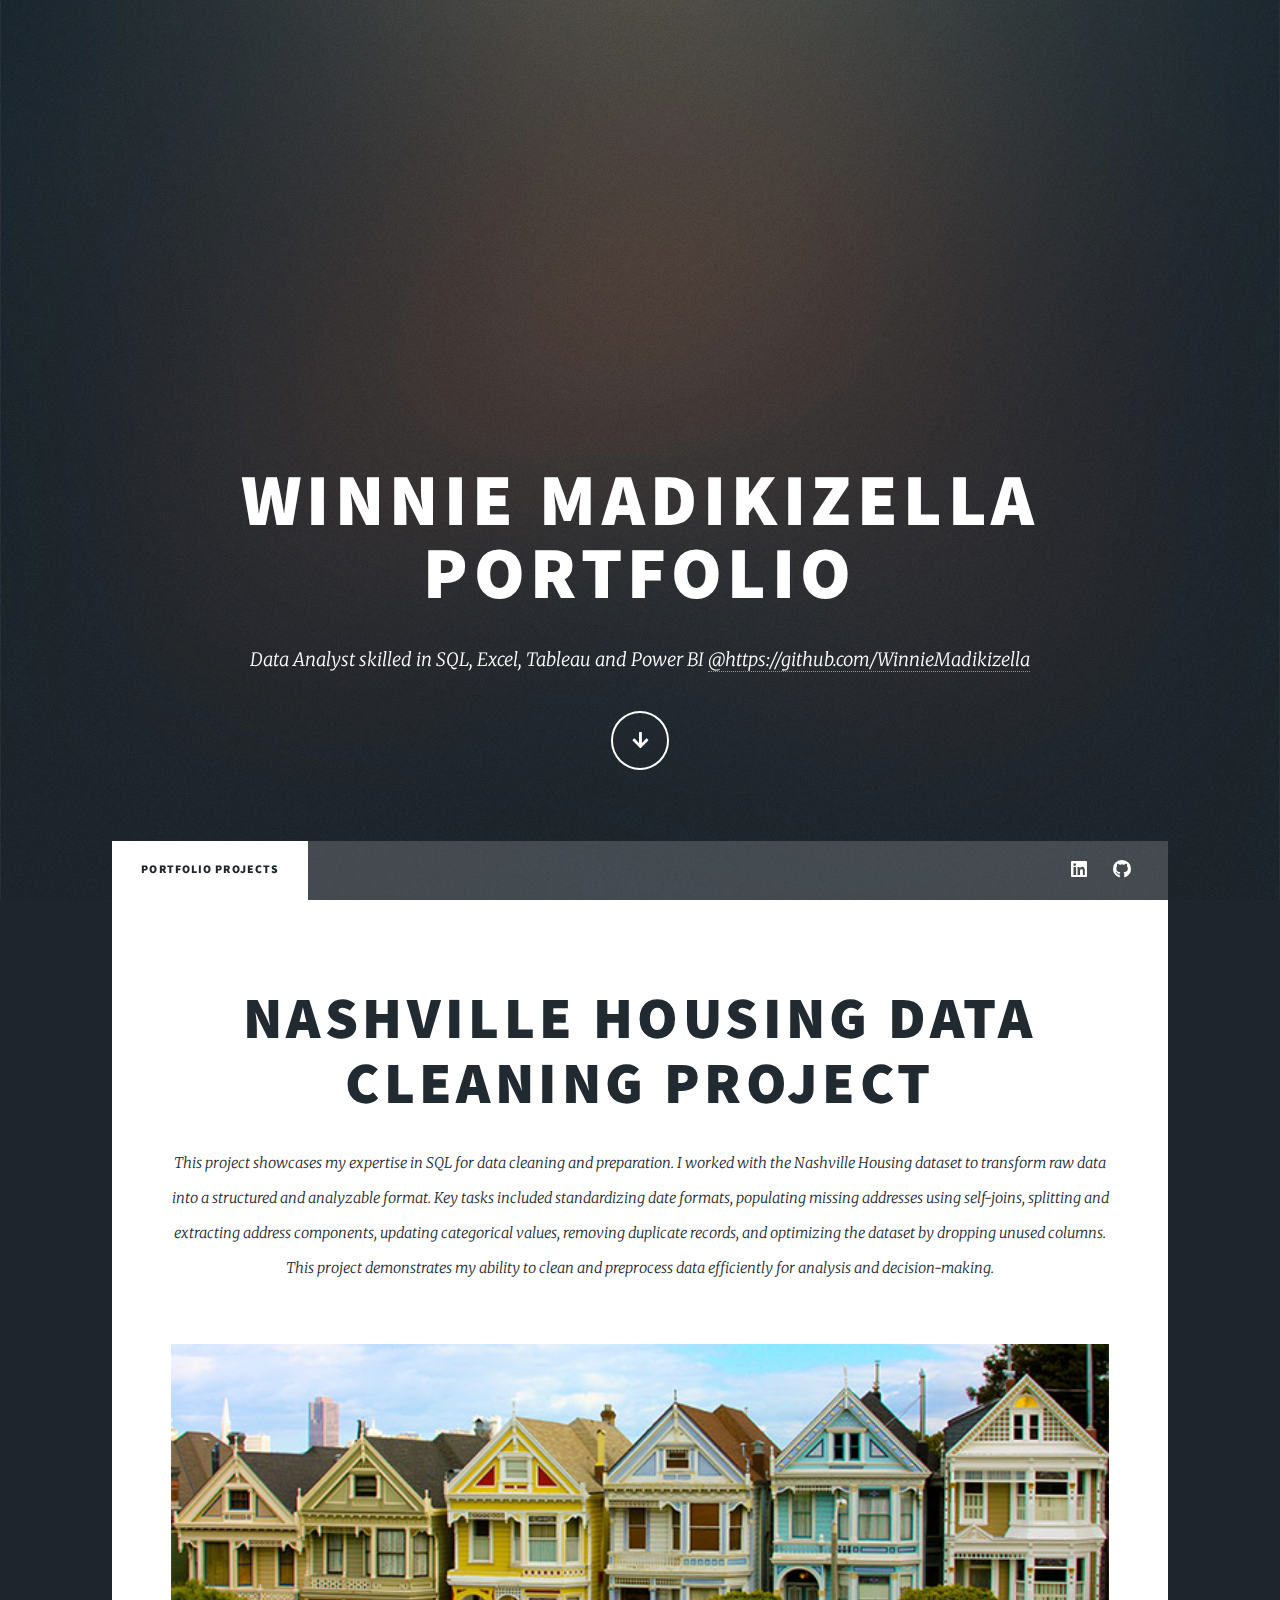
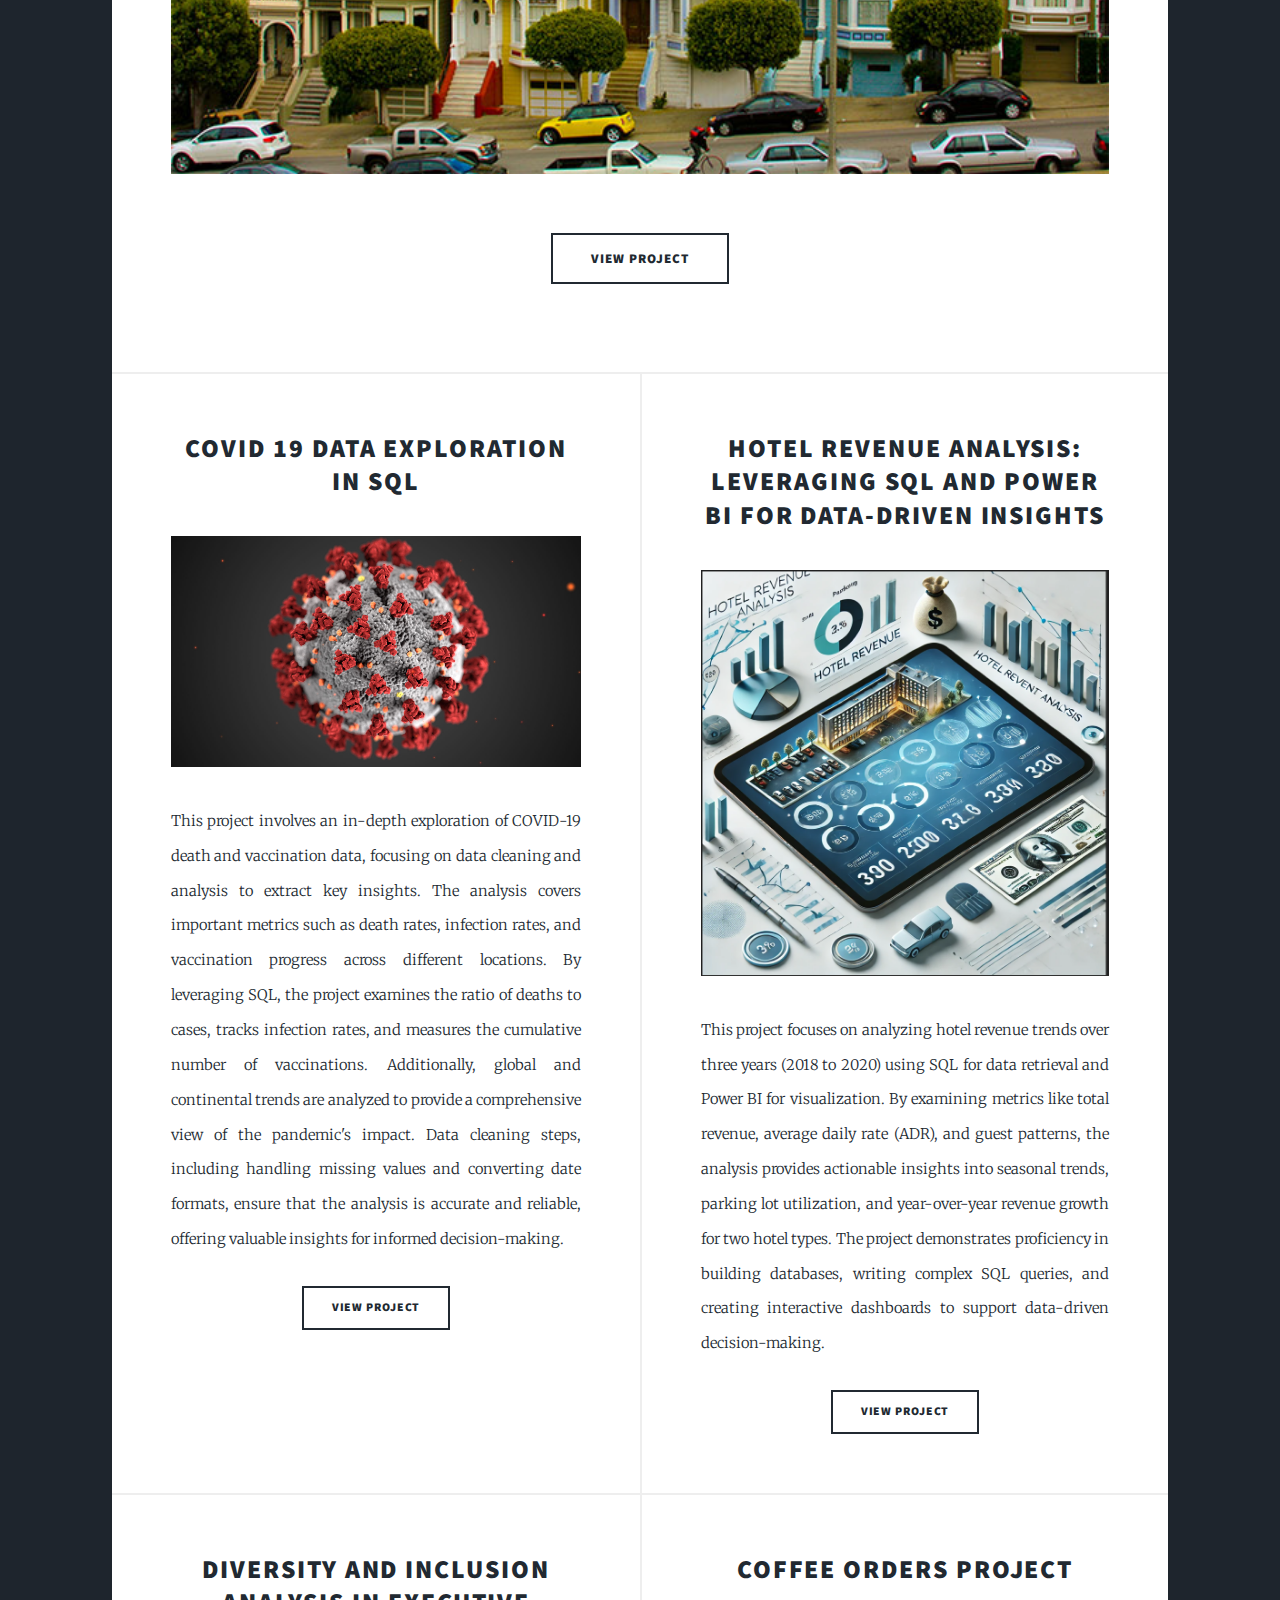
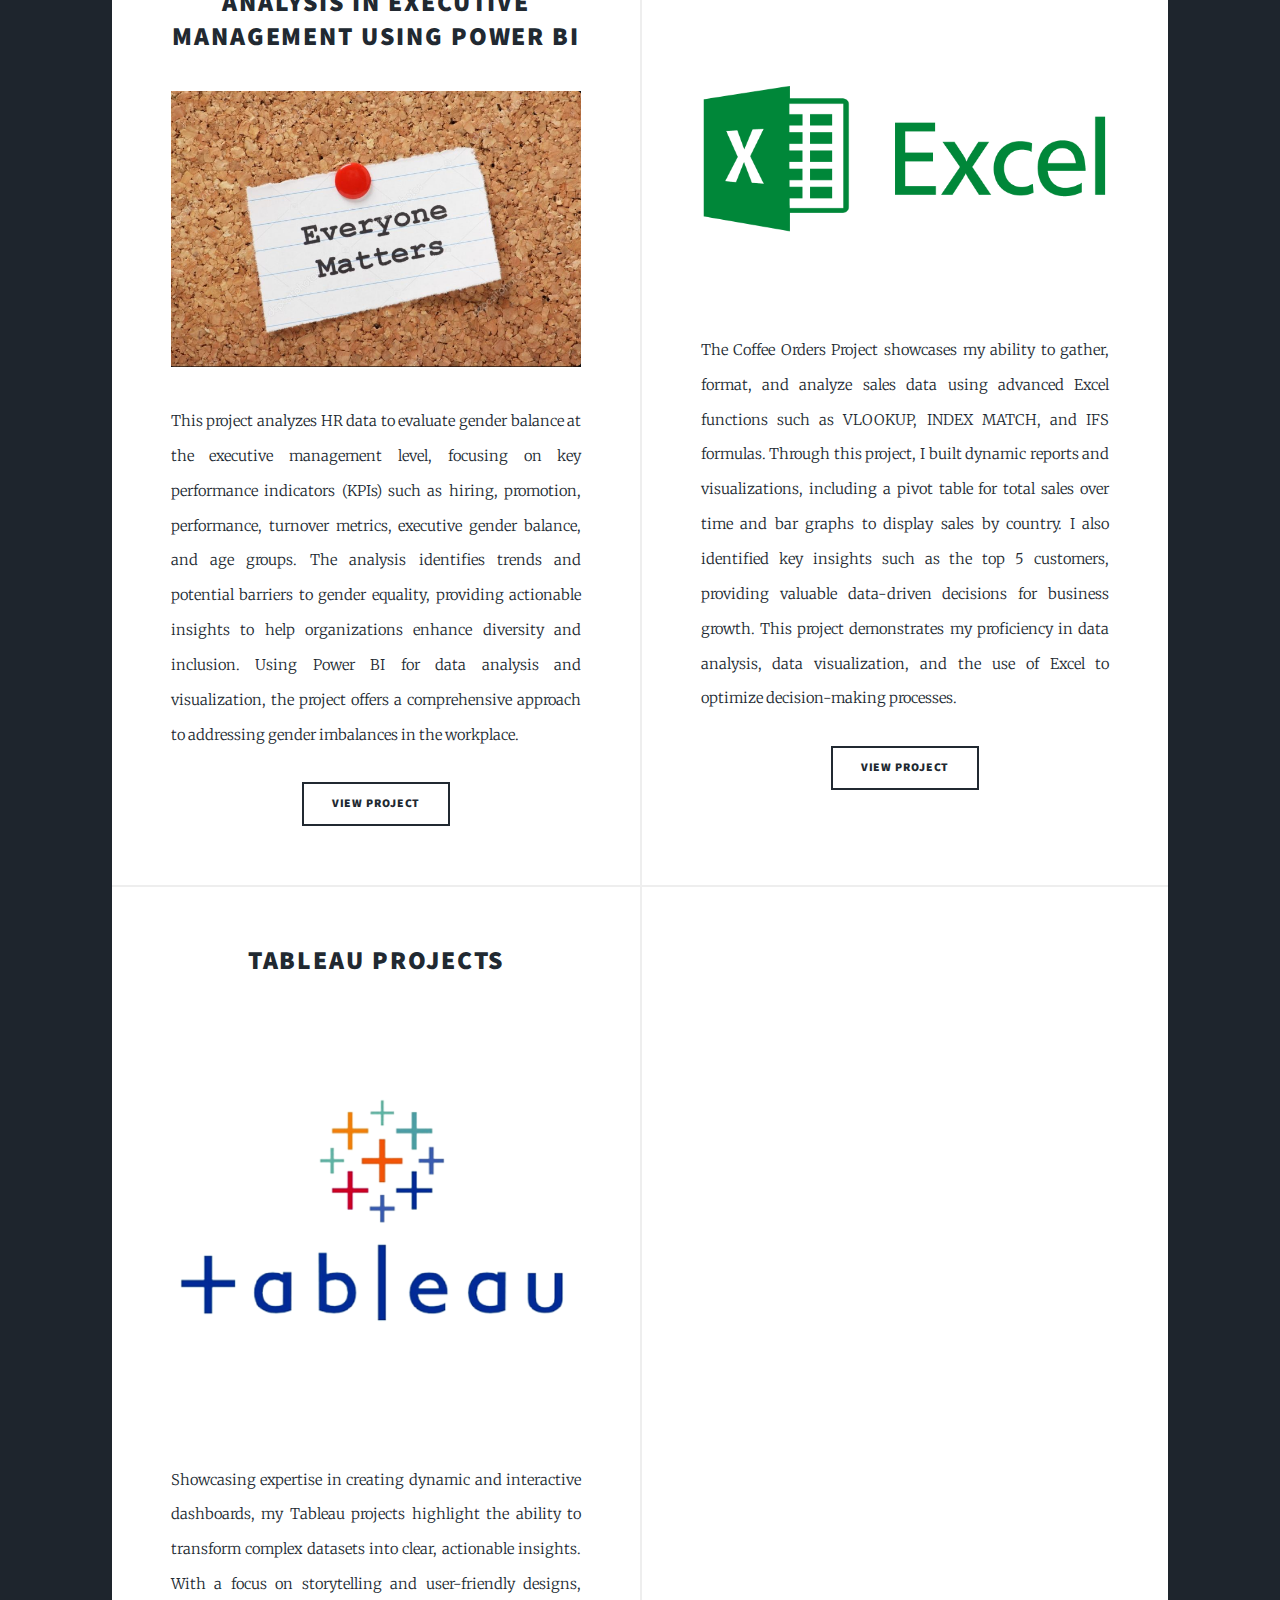
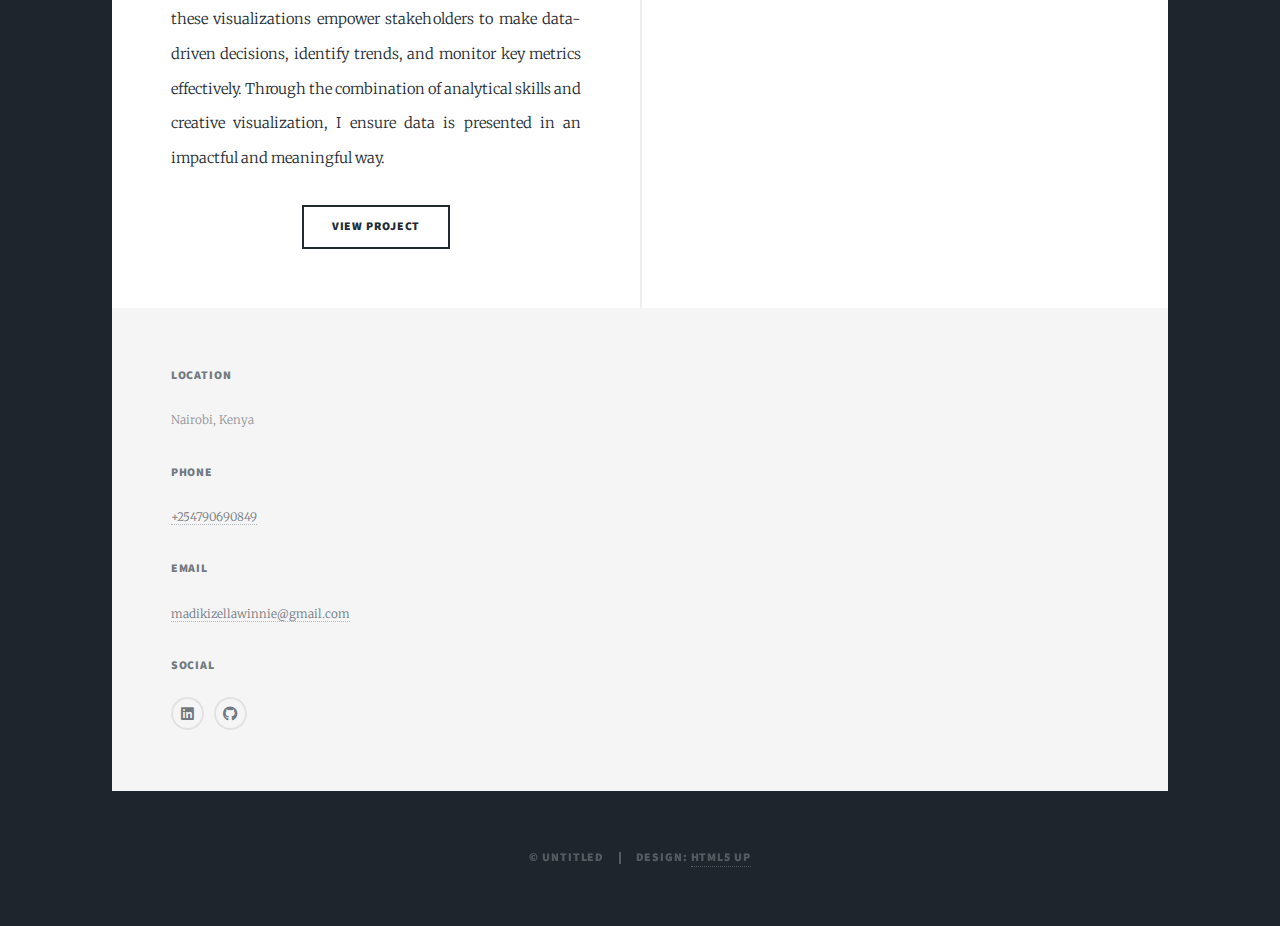
<file: index.html>
<!DOCTYPE HTML>
<!--
	Massively by HTML5 UP
	html5up.net | @ajlkn
	Free for personal and commercial use under the CCA 3.0 license (html5up.net/license)
-->
<html>
	<head>
		<title>Winnie Madikizella Portfolio</title>
		<meta charset="utf-8" />
		<meta name="viewport" content="width=device-width, initial-scale=1, user-scalable=no" />
		<link rel="stylesheet" href="assets/css/main.css" />
		<noscript><link rel="stylesheet" href="assets/css/noscript.css" /></noscript>
	</head>
	<body class="is-preload">

		<!-- Wrapper -->
			<div id="wrapper" class="fade-in">

				<!-- Intro -->
					<div id="intro">
						<h1>Winnie Madikizella Portfolio<br />
						</h1>
						<p>Data Analyst skilled in SQL, Excel, Tableau and Power BI <a href="https://github.com">@https://github.com/WinnieMadikizella</a>
						</p>
						<ul class="actions">
							<li><a href="#header" class="button icon solid solo fa-arrow-down scrolly">Continue</a></li>
						</ul>
					</div>

				<!-- Header -->
					<header id="header">
						<a href="index.html" class="logo">Winnie Madikizella</a>
					</header>

				<!-- Nav -->
					<nav id="nav">
						<ul class="links">
							<li class="active"><a href="index.html">Portfolio Projects</a></li>
							
						</ul>
						<ul class="icons">
							<li><a href="https://www.linkedin.com/in/winnie-madikizella/" class="icon brands alt fa-linkedin"><span class="label">linkedin</span></a></li>
									<li><a href="https://github.com/WinnieMadikizella" class="icon brands alt fa-github"><span class="label">GitHub</span></a></li>
						</ul>
					</nav>

				<!-- Main -->
					<div id="main">

						<!-- Featured Post -->
							<article class="post featured">
								<header class="major">
									
									<h2><a href="https://github.com/WinnieMadikizella/Nashville-Housing-Data-Cleaning">Nashville Housing Data Cleaning Project<br />
									</a></h2>
									<p>This project showcases my expertise in SQL for data cleaning and preparation. I worked with the Nashville Housing dataset to transform raw data into a structured and analyzable format. Key tasks included standardizing date formats, populating missing addresses using self-joins, splitting and extracting address components, updating categorical values, removing duplicate records, and optimizing the dataset by dropping unused columns. This project demonstrates my ability to clean and preprocess data efficiently for analysis and decision-making.</p>
								</header>
								<a href="https://github.com/WinnieMadikizella/Nashville-Housing-Data-Cleaning" class="image main"><img src="images/housing.jpg" alt="" /></a>
								<ul class="actions special">
									<li><a href="https://github.com/WinnieMadikizella/Nashville-Housing-Data-Cleaning" class="button large">View Project </a></li>
								</ul>
							</article>




						<!-- Posts -->
							<section class="posts">
								<article>
									<header>
										
										<h2><a href="https://github.com/WinnieMadikizella/SQL-CODE/blob/main/Covid%2019%20Data%20Exploration.sql">Covid 19 Data Exploration in SQL <br />
										</a></h2>
									</header>
									<a href="https://github.com/WinnieMadikizella/SQL-CODE/blob/main/Covid%2019%20Data%20Exploration.sql" class="image fit"><img src="images/covid.jpg" alt="" /></a>
									<p>This project involves an in-depth exploration of COVID-19 death and vaccination data, focusing on data cleaning and analysis to extract key insights. The analysis covers important metrics such as death rates, infection rates, and vaccination progress across different locations. By leveraging SQL, the project examines the ratio of deaths to cases, tracks infection rates, and measures the cumulative number of vaccinations. Additionally, global and continental trends are analyzed to provide a comprehensive view of the pandemic's impact. Data cleaning steps, including handling missing values and converting date formats, ensure that the analysis is accurate and reliable, offering valuable insights for informed decision-making.</p>
									<ul class="actions special">
										<li><a href="https://github.com/WinnieMadikizella/SQL-CODE/blob/main/Covid%2019%20Data%20Exploration.sql" class="button">View Project </a></li>
									</ul>
								</article>
								<article>

									<header>
										
										<h2><a href="https://github.com/WinnieMadikizella/Hotel-Revenue-Analysis">Hotel Revenue Analysis: Leveraging SQL and Power BI for Data-Driven Insights<br />
										</a></h2>
									</header>
									<a href="https://github.com/WinnieMadikizella/Hotel-Revenue-Analysis" class="image fit"><img src="images/hotel.PNG" alt="" /></a>
									<p>This project focuses on analyzing hotel revenue trends over three years (2018 to 2020) using SQL for data retrieval and Power BI for visualization. By examining metrics like total revenue, average daily rate (ADR), and guest patterns, the analysis provides actionable insights into seasonal trends, parking lot utilization, and year-over-year revenue growth for two hotel types. The project demonstrates proficiency in building databases, writing complex SQL queries, and creating interactive dashboards to support data-driven decision-making.</p>
									<ul class="actions special">
										<li><a href="https://github.com/WinnieMadikizella/Hotel-Revenue-Analysis" class="button">View Project </a></li>
									</ul>
								</article>
								<article>
										
									<header>	
										<h2><a href="https://github.com/WinnieMadikizella/Diversity-and-Inclusion-Gender-Balance-Analysis">Diversity and Inclusion Analysis in Executive Management Using Power BI  <br />
										</a></h2>
									</header>
									<a href="https://github.com/WinnieMadikizella/Diversity-and-Inclusion-Gender-Balance-Analysis" class="image fit"><img src="images/diversity and inclusion.PNG" alt="" /></a>
									<p>This project analyzes HR data to evaluate gender balance at the executive management level, focusing on key performance indicators (KPIs) such as hiring, promotion, performance, turnover metrics, executive gender balance, and age groups. The analysis identifies trends and potential barriers to gender equality, providing actionable insights to help organizations enhance diversity and inclusion. Using Power BI for data analysis and visualization, the project offers a comprehensive approach to addressing gender imbalances in the workplace.</p>
									<ul class="actions special">
										<li><a href="https://github.com/WinnieMadikizella/Diversity-and-Inclusion-Gender-Balance-Analysis" class="button">View Project </a></li>
									</ul>
								</article>
								<article>
									<header>
										
										<h2><a href="https://github.com/WinnieMadikizella/Coffee-Orders-Project">Coffee Orders Project<br />
										</a></h2>
									</header>
									<a href="https://github.com/WinnieMadikizella/Coffee-Orders-Project" class="image fit"><img src="images/excel-software.png" alt="" /></a>
									<p>The Coffee Orders Project showcases my ability to gather, format, and analyze sales data using advanced Excel functions such as VLOOKUP, INDEX MATCH, and IFS formulas. Through this project, I built dynamic reports and visualizations, including a pivot table for total sales over time and bar graphs to display sales by country. I also identified key insights such as the top 5 customers, providing valuable data-driven decisions for business growth. This project demonstrates my proficiency in data analysis, data visualization, and the use of Excel to optimize decision-making processes.</p>
									<ul class="actions special">
										<li><a href="https://github.com/WinnieMadikizella/Coffee-Orders-Project" class="button">View Project </a></li>
									</ul>
								</article>
								<article>
						

									<h2><a href="https://public.tableau.com/app/profile/winnie.madikizella/vizzes">Tableau Projects<br />
									</a></h2>
								</header>
								<a href="https://public.tableau.com/app/profile/winnie.madikizella/vizzes" class="image fit"><img src="images/Tableau-logo.png" alt="" /></a>
								<p>Showcasing expertise in creating dynamic and interactive dashboards, my Tableau projects highlight the ability to transform complex datasets into clear, actionable insights. With a focus on storytelling and user-friendly designs, these visualizations empower stakeholders to make data-driven decisions, identify trends, and monitor key metrics effectively. Through the combination of analytical skills and creative visualization, I ensure data is presented in an impactful and meaningful way.</p>
								<ul class="actions special">
									<li><a href="https://public.tableau.com/app/profile/winnie.madikizella/vizzes" class="button">View Project </a></li>
								</ul>
							</article>
							<article>
						
							</footer>

					</div>

				<!-- Footer -->
					<footer id="footer">
						<section>
							
						
						<section class="split contact">
							<section class="alt">
								<h3>Location </h3>
								<p>Nairobi, Kenya <br />
								</p>
							</section>
							<section>
								<h3>Phone</h3>
								<p><a href="#">+254790690849 </a></p>
							</section>
							<section>
								<h3>Email</h3>
								<p><a href="#">madikizellawinnie@gmail.com</a></p>
							</section>
							<section>
								<h3>Social</h3>
								<ul class="icons alt">
									<li><a href="https://www.linkedin.com/in/winnie-madikizella/" class="icon brands alt fa-linkedin"><span class="label">linkedin</span></a></li>
									<li><a href="https://github.com/WinnieMadikizella" class="icon brands alt fa-github"><span class="label">GitHub</span></a></li>
								</ul>
							</section>
						</section>
					</footer>

				<!-- Copyright -->
					<div id="copyright">
						<ul><li>&copy; Untitled</li><li>Design: <a href="https://html5up.net">HTML5 UP</a></li></ul>
					</div>

			</div>

		<!-- Scripts -->
			<script src="assets/js/jquery.min.js"></script>
			<script src="assets/js/jquery.scrollex.min.js"></script>
			<script src="assets/js/jquery.scrolly.min.js"></script>
			<script src="assets/js/browser.min.js"></script>
			<script src="assets/js/breakpoints.min.js"></script>
			<script src="assets/js/util.js"></script>
			<script src="assets/js/main.js"></script>

	</body>
</html>
</file>
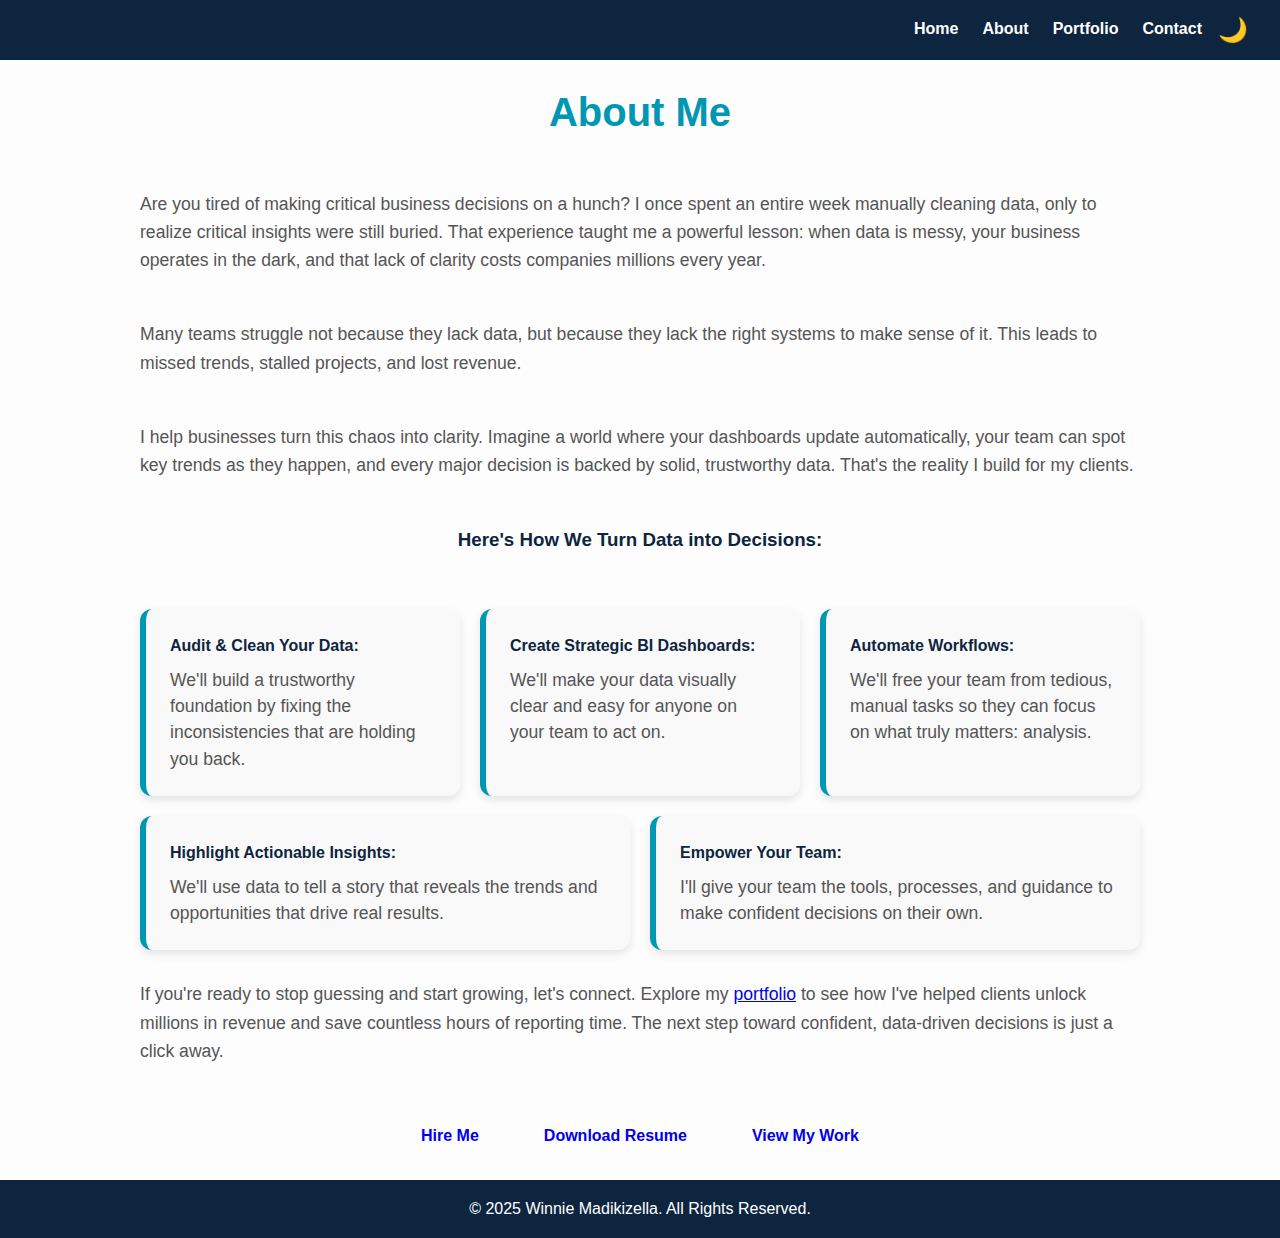
<file: about.html>
<!DOCTYPE html>
<html lang="en">
<head>
  <meta charset="UTF-8">
  <meta name="description" content="About Winnie Madikizella - Data & Business Intelligence Analyst">
  <meta name="keywords" content="Data Analyst, BI Analyst, Power BI, SQL, Python, AWS, Automation, Kenya">
  <meta name="viewport" content="width=device-width, initial-scale=1.0">
  <title>About Me | Winnie Madikizella</title>
  <link rel="stylesheet" href="assets/css/style.css">
</head>

<script src="assets/js/main.js"></script>

<body class="about">
  <!-- Navigation -->
  <nav class="navbar">
    <button class="menu-toggle" aria-label="Toggle navigation">☰</button>
    <ul>
      <li><a href="index.html">Home</a></li>
      <li><a href="about.html">About</a></li>
      <li><a href="portfolio.html">Portfolio</a></li>
      <li><a href="contact.html">Contact</a></li>
    </ul>
    <button id="darkModeToggle" class="dark-toggle" aria-label="Toggle Dark Mode">🌙</button>
  </nav>

  <section class="content">
    <h1>About Me</h1>
    <p>Are you tired of making critical business decisions on a hunch? I once spent an entire week manually cleaning data, only to realize critical insights were still buried. That experience taught me a powerful lesson: when data is messy, your business operates in the dark, and that lack of clarity costs companies millions every year.</p>

    <p>Many teams struggle not because they lack data, but because they lack the right systems to make sense of it. This leads to missed trends, stalled projects, and lost revenue.</p>

    <p>I help businesses turn this chaos into clarity. Imagine a world where your dashboards update automatically, your team can spot key trends as they happen, and every major decision is backed by solid, trustworthy data. That's the reality I build for my clients.</p>

    <h3>Here's How We Turn Data into Decisions:</h3>
<div class="solution-cards">
  <div class="solution-card">
    <strong>Audit & Clean Your Data:</strong>
    <p>We'll build a trustworthy foundation by fixing the inconsistencies that are holding you back.</p>
  </div>
  <div class="solution-card">
    <strong>Create Strategic BI Dashboards:</strong>
    <p>We'll make your data visually clear and easy for anyone on your team to act on.</p>
  </div>
  <div class="solution-card">
    <strong>Automate Workflows:</strong>
    <p>We'll free your team from tedious, manual tasks so they can focus on what truly matters: analysis.</p>
  </div>
  <div class="solution-card">
    <strong>Highlight Actionable Insights:</strong>
    <p>We'll use data to tell a story that reveals the trends and opportunities that drive real results.</p>
  </div>
  <div class="solution-card">
    <strong>Empower Your Team:</strong>
    <p>I'll give your team the tools, processes, and guidance to make confident decisions on their own.</p>
  </div>
</div>

    <p>If you're ready to stop guessing and start growing, let's connect. Explore my <a href="portfolio.html">portfolio</a> to see how I've helped clients unlock millions in revenue and save countless hours of reporting time. The next step toward confident, data-driven decisions is just a click away.</p>

    <!-- Call to Action Buttons -->
    <div class="cta-buttons">
      <a href="contact.html" class="btn">Hire Me</a>
      <a href="assets/files/winnie-madikizella-resume.pdf" class="btn" download>Download Resume</a>
      <a href="portfolio.html" class="btn">View My Work</a>
    </div>
  </section>

  <!-- ===== Footer ===== -->
  <footer>
    <p>&copy; 2025 Winnie Madikizella. All Rights Reserved.</p>
  </footer>
  <button id="scrollTopBtn" class="scroll-top" aria-label="Scroll to top">⬆</button>
</body>
</html>
</file>
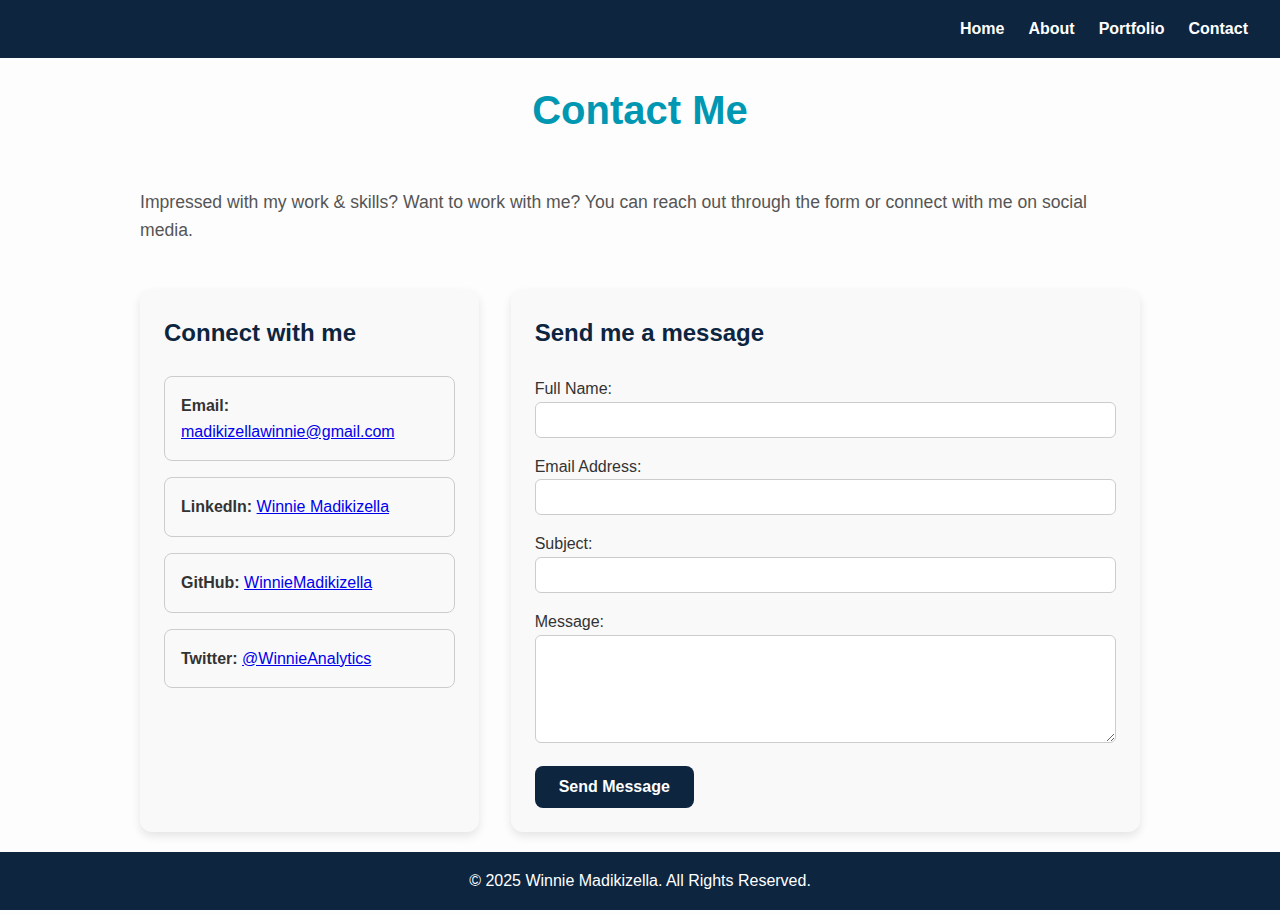
<file: contact.html>
<!DOCTYPE html>
<html lang="en">
<head>
  <meta charset="UTF-8">
  <meta name="description" content="Contact Winnie Madikizella - Data & Business Intelligence Analyst.">
  <meta name="keywords" content="Data Analyst, BI Analyst, Power BI, SQL, Python, AWS, Automation, Kenya, Contact">
  <meta name="viewport" content="width=device-width, initial-scale=1.0">
  <title>Contact | Winnie Madikizella</title>
  <link rel="stylesheet" href="assets/css/style.css">

  <style>
    /* Contact page grid */
    .contact-grid {
      display: flex;
      gap: 2rem;
      flex-wrap: wrap;
    }

    .contact-socials {
      flex: 1;
      min-width: 250px;
    }

    .contact-form {
      flex: 2;
      min-width: 300px;
    }

    .social-card {
      padding: 1rem;
      margin-bottom: 1rem;
      border: 1px solid #ccc;
      border-radius: 8px;
    }

    /* Standard button for form */
    .btn-primary {
      background-color: #0d253f;
      color: white;
      padding: 0.75rem 1.5rem;
      border: none;
      border-radius: 8px;
      cursor: pointer;
      font-size: 1rem;
      display: inline-block;
      text-align: center;
    }

    .btn-primary:hover {
      opacity: 0.9;
    }

    /* Input and textarea styling */
    .contact-form input,
    .contact-form textarea {
      width: 100%;
      padding: 0.5rem;
      margin-bottom: 1rem;
      border-radius: 6px;
      border: 1px solid #ccc;
      font-size: 1rem;
    }

    /* Success message */
    .success-message {
      margin-top: 1rem;
      color: green;
      font-weight: bold;
      display: none;
    }

    /* Responsive adjustments */
    @media (max-width: 768px) {
      .contact-grid {
        flex-direction: column;
      }
    }
  </style>
</head>

<body>
  <!-- ===== Header ===== -->
  <nav class="navbar">
    <button class="menu-toggle" aria-label="Toggle navigation">☰</button>
    <ul>
      <li><a href="index.html">Home</a></li>
      <li><a href="about.html">About</a></li>
      <li><a href="portfolio.html">Portfolio</a></li>
      <li><a href="contact.html">Contact</a></li>
    </ul>
  </nav>

  <!-- ===== Contact Content ===== -->
  <section class="content">
    <h1>Contact Me</h1>
    <p>Impressed with my work &amp; skills? Want to work with me? You can reach out through the form or connect with me on social media.</p>

    <div class="contact-grid">
      <!-- Left Column: Socials Cards -->
      <div class="contact-socials">
        <h2>Connect with me</h2>

        <div class="social-card">
          <strong>Email:</strong>
          <a href="mailto:madikizellawinnie@gmail.com">madikizellawinnie@gmail.com</a>
        </div>

        <div class="social-card">
          <strong>LinkedIn:</strong>
          <a href="https://www.linkedin.com/in/winnie-madikizella-data/" target="_blank">Winnie Madikizella</a>
        </div>

        <div class="social-card">
          <strong>GitHub:</strong>
          <a href="https://github.com/WinnieMadikizella" target="_blank">WinnieMadikizella</a>
        </div>

        <div class="social-card">
          <strong>Twitter:</strong>
          <a href="https://x.com/WinnieAnalytics" target="_blank">@WinnieAnalytics</a>
        </div>
      </div>

      <!-- Right Column: Message Form -->
      <div class="contact-form">
        <h2>Send me a message</h2>
        <form id="contactForm" action="mailto:madikizellawinnie@gmail.com" method="post" enctype="text/plain">
          <label>Full Name:</label>
          <input type="text" name="name" required>

          <label>Email Address:</label>
          <input type="email" name="email" required>

          <label>Subject:</label>
          <input type="text" name="subject" required>

          <label>Message:</label>
          <textarea name="message" rows="5" required></textarea>

          <button type="submit" class="btn-primary">Send Message</button>
        </form>

        <div id="successMessage" class="success-message">
          ✅ Thanks! Your message is ready to be sent.
        </div>
      </div>
    </div>
  </section>

  <!-- ===== Footer ===== -->
  <footer>
    <p>&copy; 2025 Winnie Madikizella. All Rights Reserved.</p>
  </footer>

  <!-- ===== JavaScript ===== -->
  <script src="assets/js/main.js"></script>
  <button id="scrollTopBtn" class="scroll-top" aria-label="Scroll to top">⬆</button>
</body>
</html>
</file>
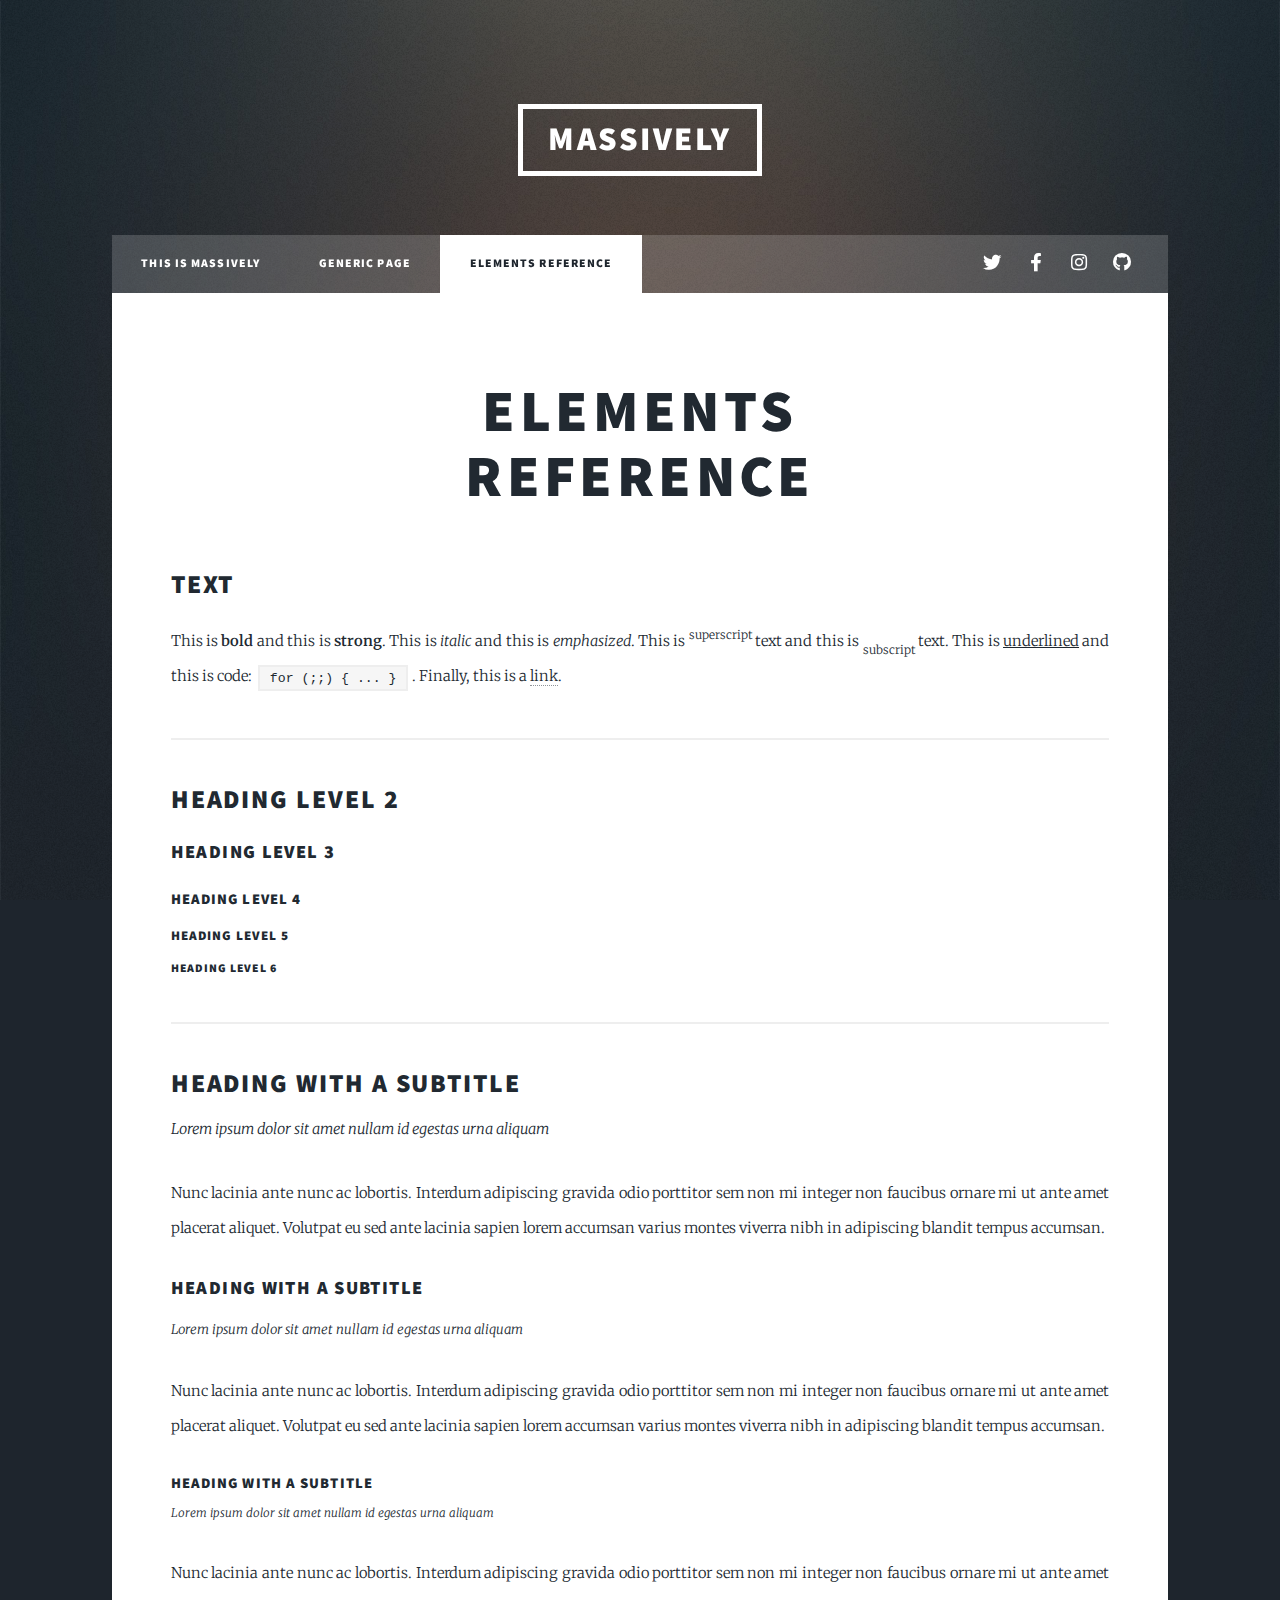
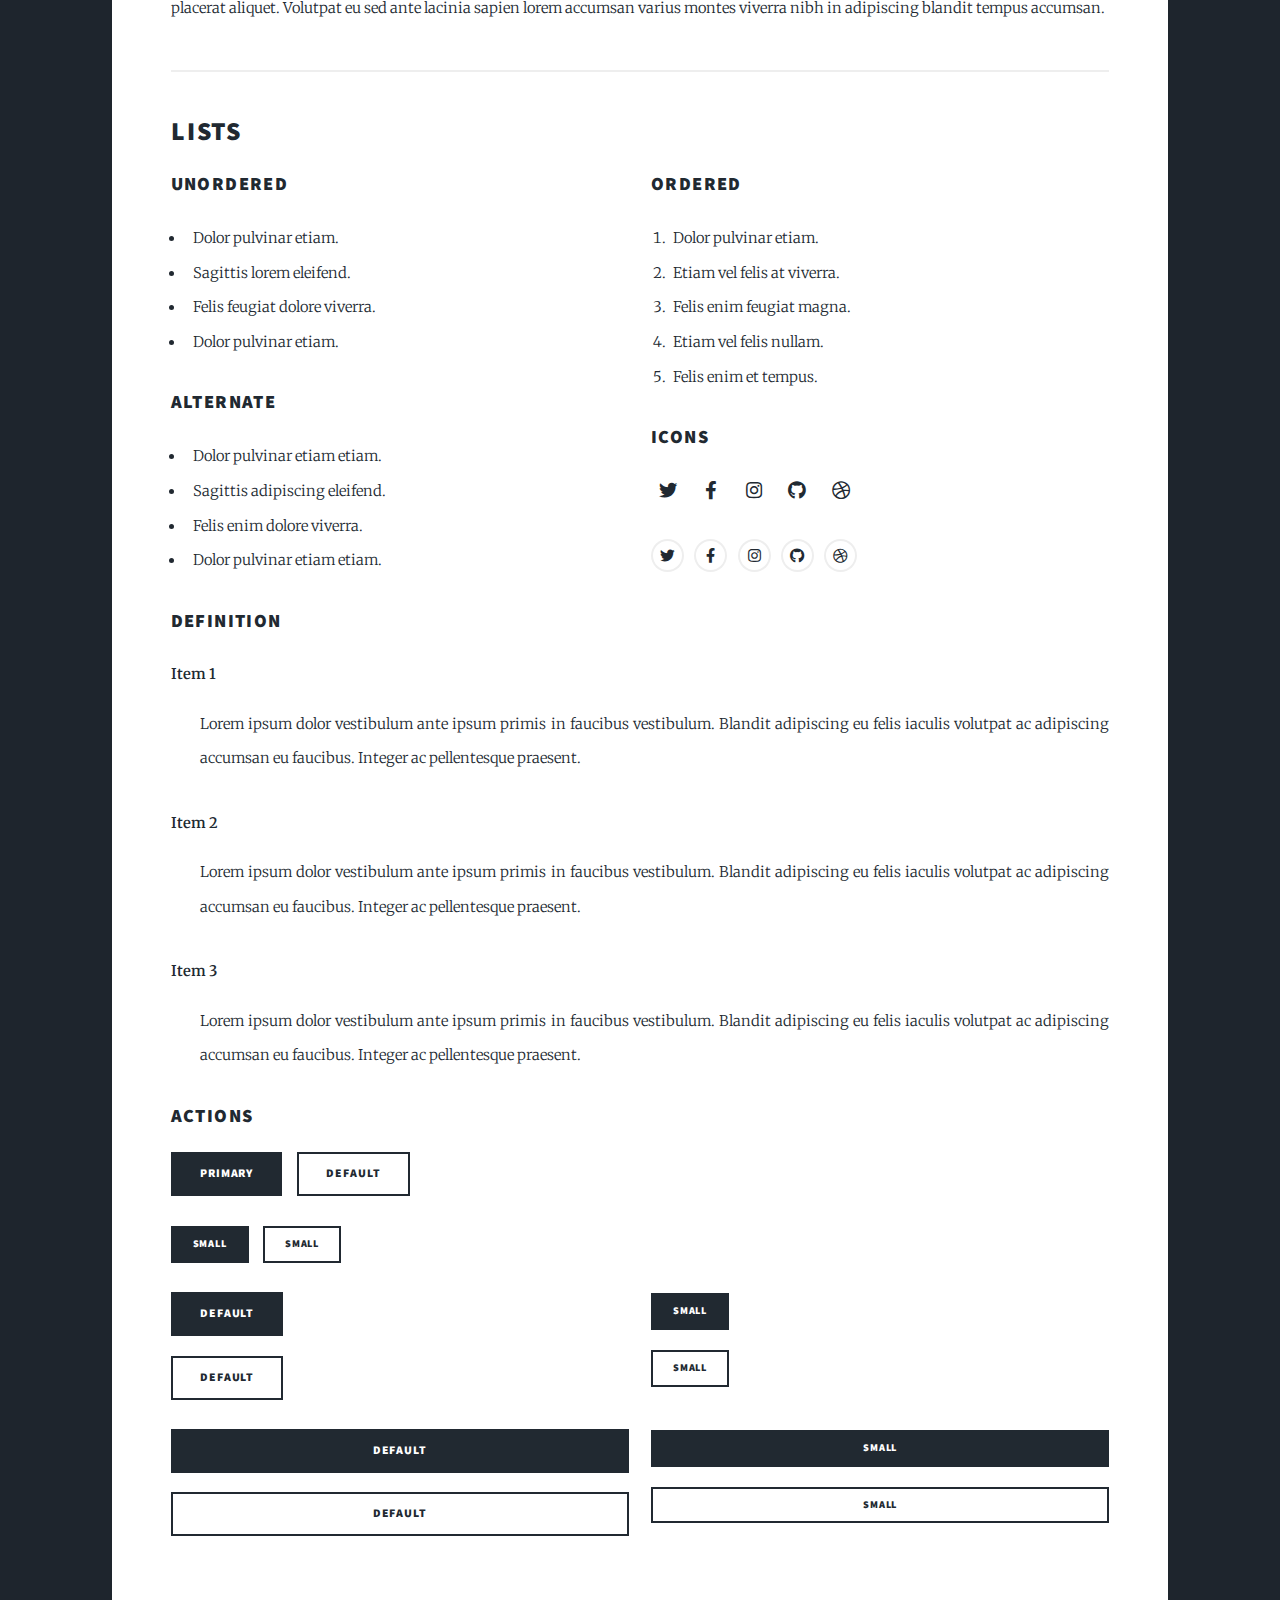
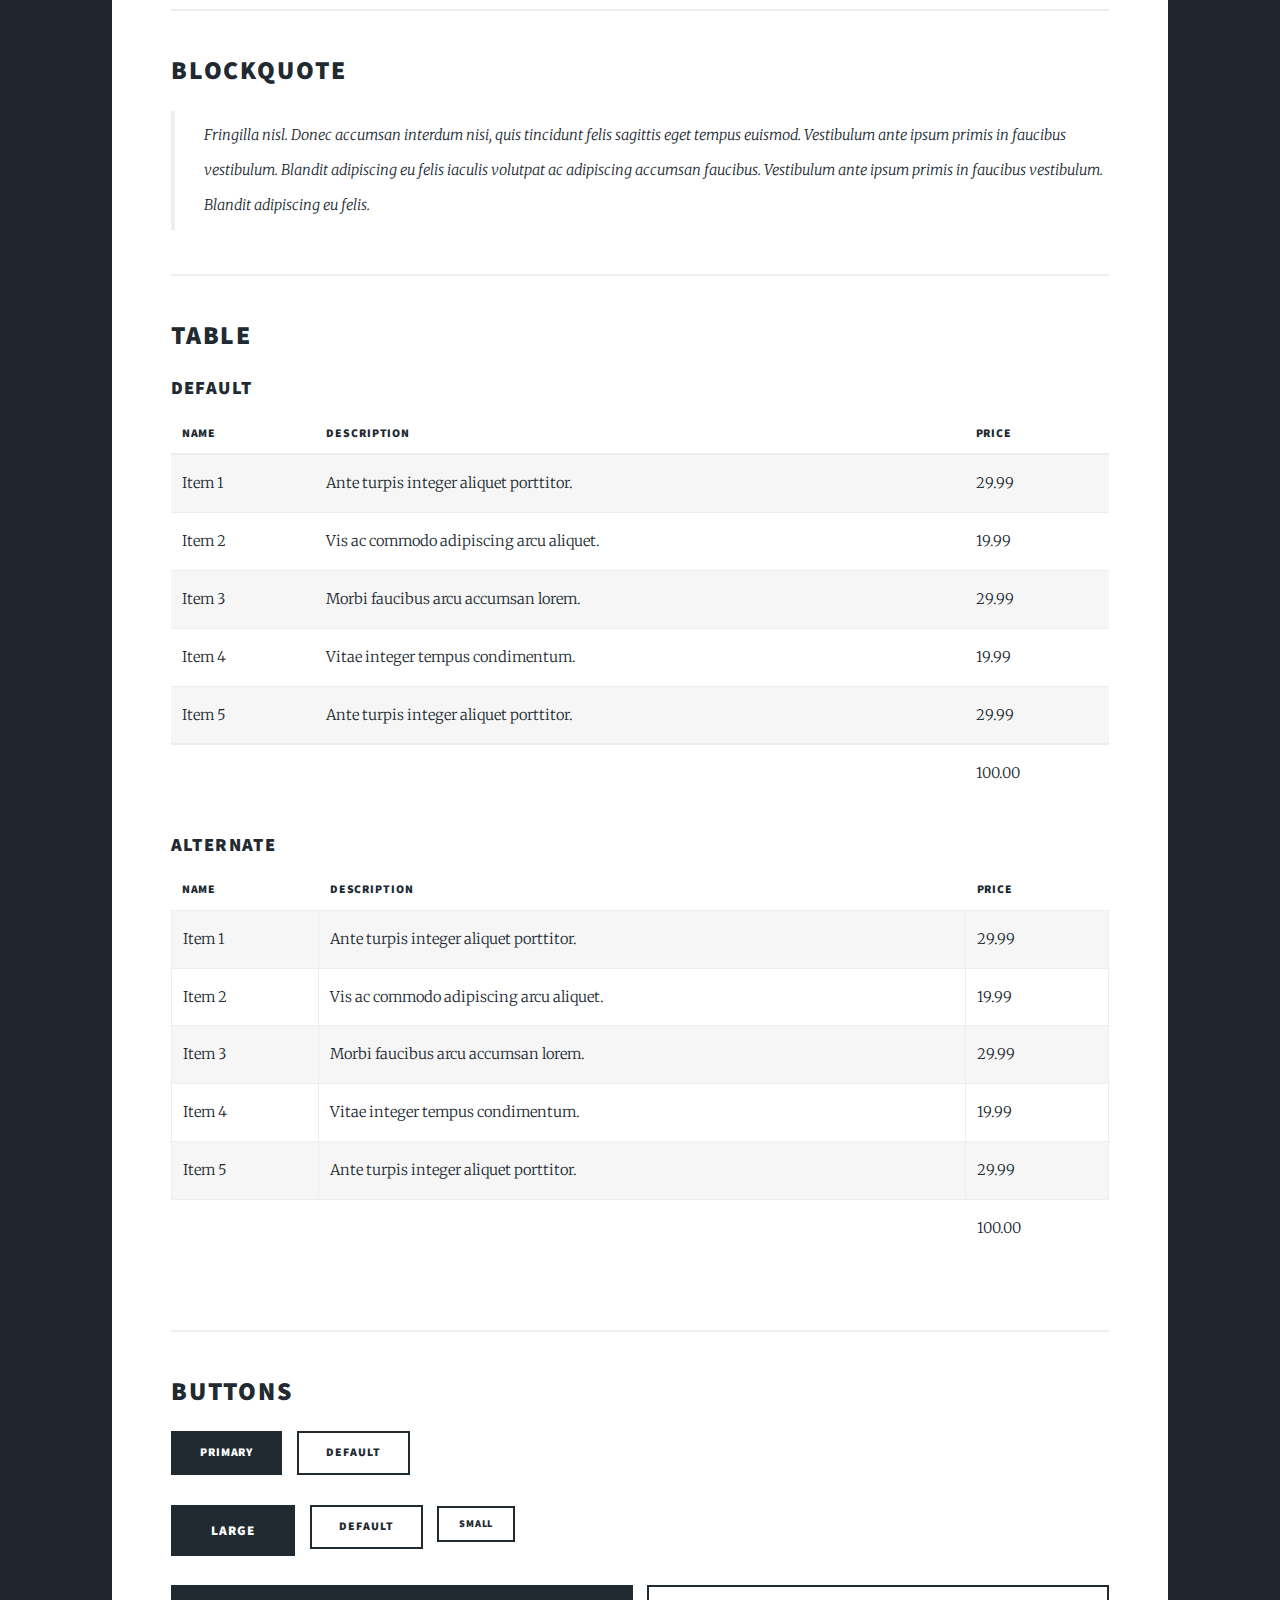
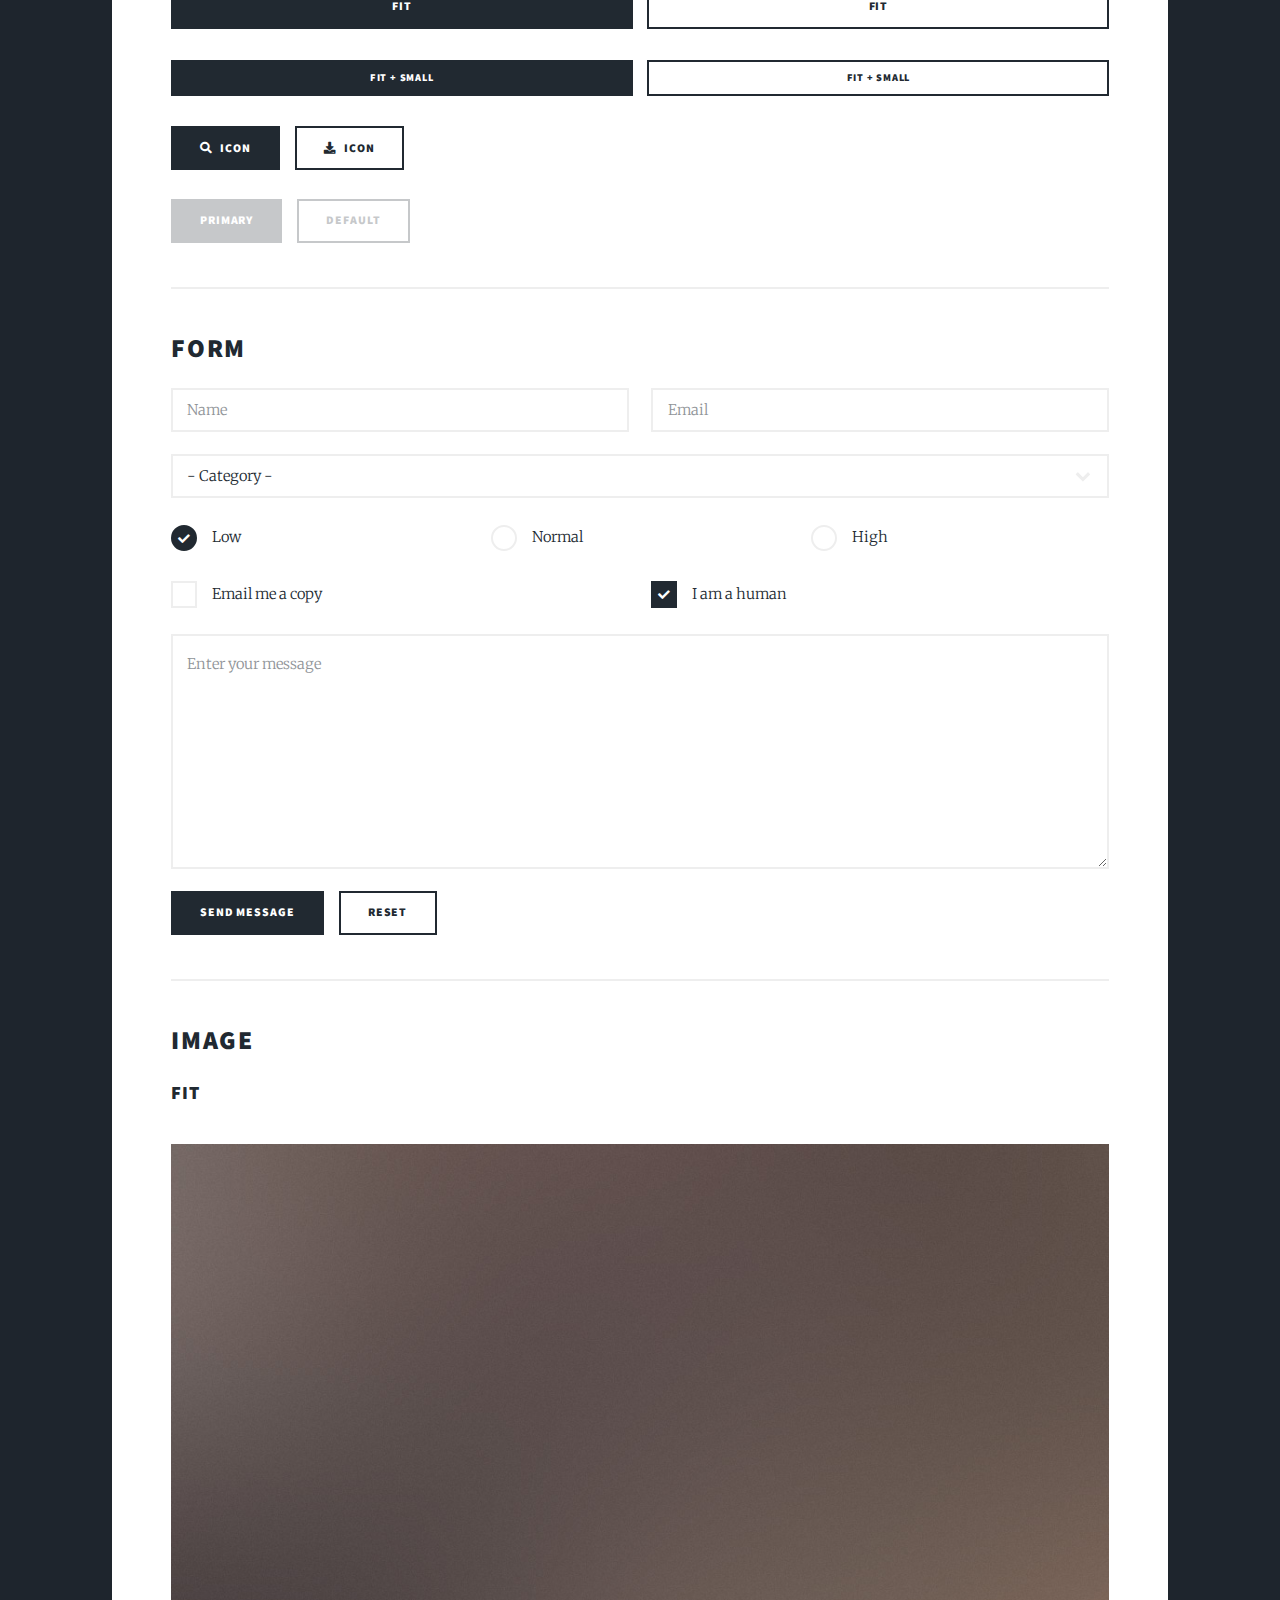
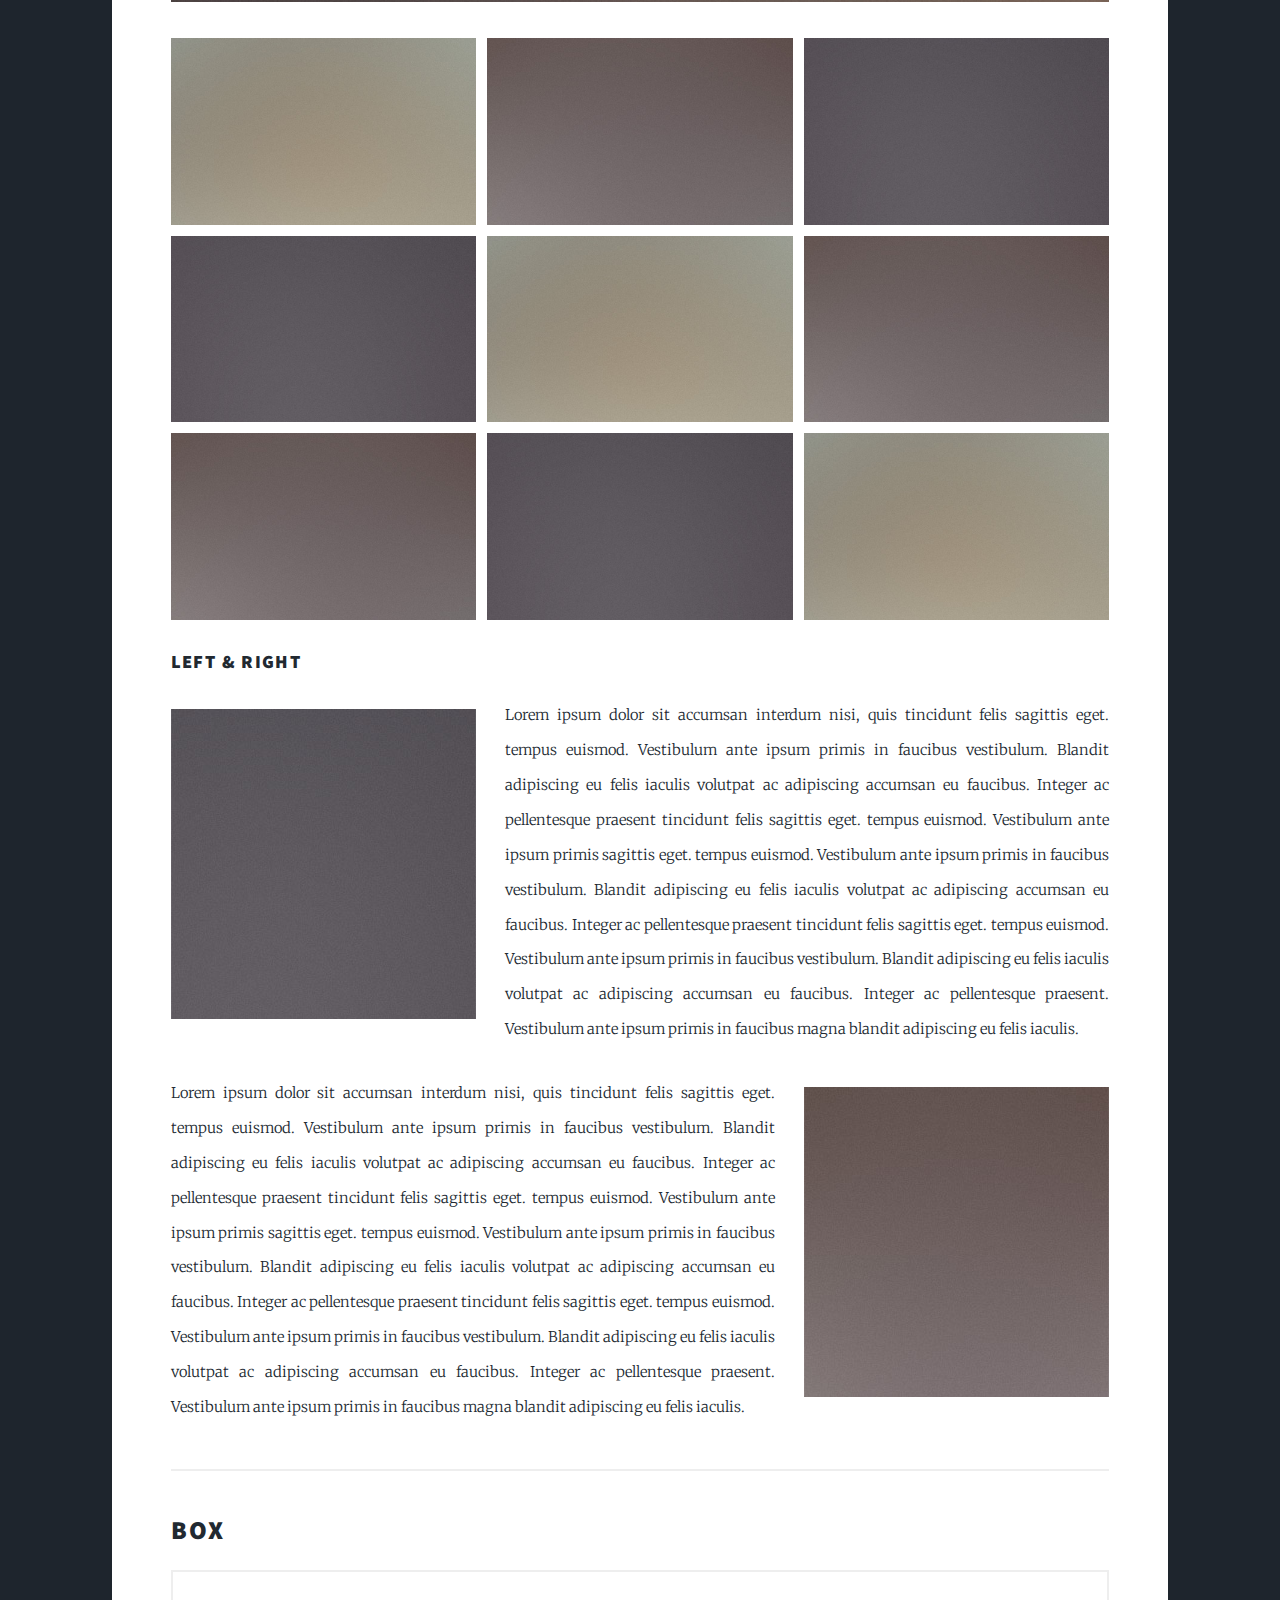
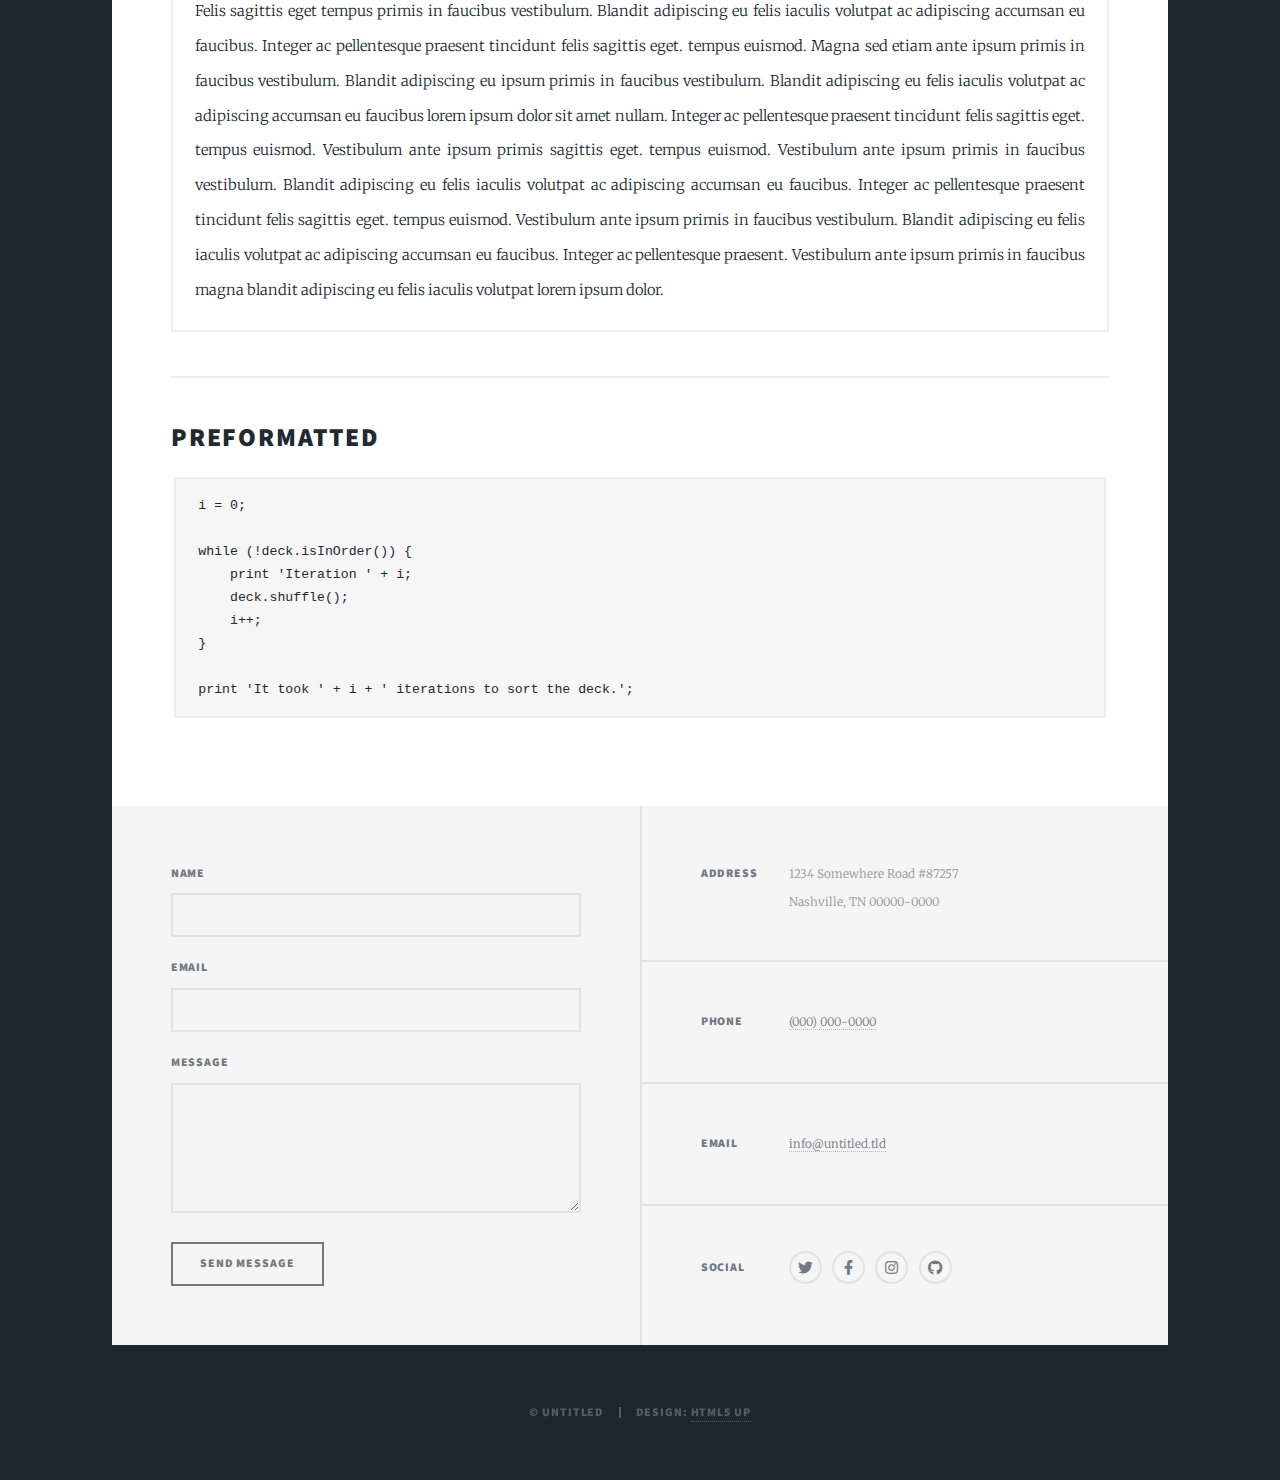
<file: elements.html>
<!DOCTYPE HTML>
<!--
	Massively by HTML5 UP
	html5up.net | @ajlkn
	Free for personal and commercial use under the CCA 3.0 license (html5up.net/license)
-->
<html>
	<head>
		<title>Elements Reference - Massively by HTML5 UP</title>
		<meta charset="utf-8" />
		<meta name="viewport" content="width=device-width, initial-scale=1, user-scalable=no" />
		<link rel="stylesheet" href="assets/css/main.css" />
		<noscript><link rel="stylesheet" href="assets/css/noscript.css" /></noscript>
	</head>
	<body class="is-preload">

		<!-- Wrapper -->
			<div id="wrapper">

				<!-- Header -->
					<header id="header">
						<a href="index.html" class="logo">Massively</a>
					</header>

				<!-- Nav -->
					<nav id="nav">
						<ul class="links">
							<li><a href="index.html">This is Massively</a></li>
							<li><a href="generic.html">Generic Page</a></li>
							<li class="active"><a href="elements.html">Elements Reference</a></li>
						</ul>
						<ul class="icons">
							<li><a href="#" class="icon brands fa-twitter"><span class="label">Twitter</span></a></li>
							<li><a href="#" class="icon brands fa-facebook-f"><span class="label">Facebook</span></a></li>
							<li><a href="#" class="icon brands fa-instagram"><span class="label">Instagram</span></a></li>
							<li><a href="#" class="icon brands fa-github"><span class="label">GitHub</span></a></li>
						</ul>
					</nav>

				<!-- Main -->
					<div id="main">

						<!-- Post -->
							<section class="post">
								<header class="major">
									<h1>Elements<br />
									Reference</h1>
								</header>

								<!-- Text stuff -->
									<h2>Text</h2>
									<p>This is <b>bold</b> and this is <strong>strong</strong>. This is <i>italic</i> and this is <em>emphasized</em>.
									This is <sup>superscript</sup> text and this is <sub>subscript</sub> text.
									This is <u>underlined</u> and this is code: <code>for (;;) { ... }</code>.
									Finally, this is a <a href="#">link</a>.</p>
									<hr />
									<h2>Heading Level 2</h2>
									<h3>Heading Level 3</h3>
									<h4>Heading Level 4</h4>
									<h5>Heading Level 5</h5>
									<h6>Heading Level 6</h6>
									<hr />
									<header>
										<h2>Heading with a Subtitle</h2>
										<p>Lorem ipsum dolor sit amet nullam id egestas urna aliquam</p>
									</header>
									<p>Nunc lacinia ante nunc ac lobortis. Interdum adipiscing gravida odio porttitor sem non mi integer non faucibus ornare mi ut ante amet placerat aliquet. Volutpat eu sed ante lacinia sapien lorem accumsan varius montes viverra nibh in adipiscing blandit tempus accumsan.</p>
									<header>
										<h3>Heading with a Subtitle</h3>
										<p>Lorem ipsum dolor sit amet nullam id egestas urna aliquam</p>
									</header>
									<p>Nunc lacinia ante nunc ac lobortis. Interdum adipiscing gravida odio porttitor sem non mi integer non faucibus ornare mi ut ante amet placerat aliquet. Volutpat eu sed ante lacinia sapien lorem accumsan varius montes viverra nibh in adipiscing blandit tempus accumsan.</p>
									<header>
										<h4>Heading with a Subtitle</h4>
										<p>Lorem ipsum dolor sit amet nullam id egestas urna aliquam</p>
									</header>
									<p>Nunc lacinia ante nunc ac lobortis. Interdum adipiscing gravida odio porttitor sem non mi integer non faucibus ornare mi ut ante amet placerat aliquet. Volutpat eu sed ante lacinia sapien lorem accumsan varius montes viverra nibh in adipiscing blandit tempus accumsan.</p>

									<hr />

								<!-- Lists -->
									<h2>Lists</h2>
									<div class="row">
										<div class="col-6 col-12-small">

											<h3>Unordered</h3>
											<ul>
												<li>Dolor pulvinar etiam.</li>
												<li>Sagittis lorem eleifend.</li>
												<li>Felis feugiat dolore viverra.</li>
												<li>Dolor pulvinar etiam.</li>
											</ul>

											<h3>Alternate</h3>
											<ul class="alt">
												<li>Dolor pulvinar etiam etiam.</li>
												<li>Sagittis adipiscing eleifend.</li>
												<li>Felis enim dolore viverra.</li>
												<li>Dolor pulvinar etiam etiam.</li>
											</ul>

										</div>
										<div class="col-6 col-12-small">

											<h3>Ordered</h3>
											<ol>
												<li>Dolor pulvinar etiam.</li>
												<li>Etiam vel felis at viverra.</li>
												<li>Felis enim feugiat magna.</li>
												<li>Etiam vel felis nullam.</li>
												<li>Felis enim et tempus.</li>
											</ol>

											<h3>Icons</h3>
											<ul class="icons">
												<li><a href="#" class="icon brands fa-twitter"><span class="label">Twitter</span></a></li>
												<li><a href="#" class="icon brands fa-facebook-f"><span class="label">Facebook</span></a></li>
												<li><a href="#" class="icon brands fa-instagram"><span class="label">Instagram</span></a></li>
												<li><a href="#" class="icon brands fa-github"><span class="label">Github</span></a></li>
												<li><a href="#" class="icon brands fa-dribbble"><span class="label">Dribbble</span></a></li>
											</ul>
											<ul class="icons alt">
												<li><a href="#" class="icon brands alt fa-twitter"><span class="label">Twitter</span></a></li>
												<li><a href="#" class="icon brands alt fa-facebook-f"><span class="label">Facebook</span></a></li>
												<li><a href="#" class="icon brands alt fa-instagram"><span class="label">Instagram</span></a></li>
												<li><a href="#" class="icon brands alt fa-github"><span class="label">Github</span></a></li>
												<li><a href="#" class="icon brands alt fa-dribbble"><span class="label">Dribbble</span></a></li>
											</ul>

										</div>
									</div>
									<h3>Definition</h3>
									<dl>
										<dt>Item 1</dt>
										<dd>
											<p>Lorem ipsum dolor vestibulum ante ipsum primis in faucibus vestibulum. Blandit adipiscing eu felis iaculis volutpat ac adipiscing accumsan eu faucibus. Integer ac pellentesque praesent.</p>
										</dd>
										<dt>Item 2</dt>
										<dd>
											<p>Lorem ipsum dolor vestibulum ante ipsum primis in faucibus vestibulum. Blandit adipiscing eu felis iaculis volutpat ac adipiscing accumsan eu faucibus. Integer ac pellentesque praesent.</p>
										</dd>
										<dt>Item 3</dt>
										<dd>
											<p>Lorem ipsum dolor vestibulum ante ipsum primis in faucibus vestibulum. Blandit adipiscing eu felis iaculis volutpat ac adipiscing accumsan eu faucibus. Integer ac pellentesque praesent.</p>
										</dd>
									</dl>

									<h3>Actions</h3>
									<ul class="actions">
										<li><a href="#" class="button primary">Primary</a></li>
										<li><a href="#" class="button">Default</a></li>
									</ul>
									<ul class="actions small">
										<li><a href="#" class="button primary small">Small</a></li>
										<li><a href="#" class="button small">Small</a></li>
									</ul>
									<div class="row">
										<div class="col-6 col-12-small">
											<ul class="actions stacked">
												<li><a href="#" class="button primary">Default</a></li>
												<li><a href="#" class="button">Default</a></li>
											</ul>
										</div>
										<div class="col-6 col-12-small">
											<ul class="actions stacked">
												<li><a href="#" class="button primary small">Small</a></li>
												<li><a href="#" class="button small">Small</a></li>
											</ul>
										</div>
									</div>
									<div class="row">
										<div class="col-6 col-12-small">
											<ul class="actions stacked">
												<li><a href="#" class="button primary fit">Default</a></li>
												<li><a href="#" class="button fit">Default</a></li>
											</ul>
										</div>
										<div class="col-6 col-12-small">
											<ul class="actions stacked">
												<li><a href="#" class="button primary small fit">Small</a></li>
												<li><a href="#" class="button small fit">Small</a></li>
											</ul>
										</div>
									</div>

									<hr />

								<!-- Blockquote -->
									<h2>Blockquote</h2>
									<blockquote>Fringilla nisl. Donec accumsan interdum nisi, quis tincidunt felis sagittis eget tempus euismod. Vestibulum ante ipsum primis in faucibus vestibulum. Blandit adipiscing eu felis iaculis volutpat ac adipiscing accumsan faucibus. Vestibulum ante ipsum primis in faucibus vestibulum. Blandit adipiscing eu felis.</blockquote>

									<hr />

								<!-- Table -->
									<h2>Table</h2>

									<h3>Default</h3>
									<div class="table-wrapper">
										<table>
											<thead>
												<tr>
													<th>Name</th>
													<th>Description</th>
													<th>Price</th>
												</tr>
											</thead>
											<tbody>
												<tr>
													<td>Item 1</td>
													<td>Ante turpis integer aliquet porttitor.</td>
													<td>29.99</td>
												</tr>
												<tr>
													<td>Item 2</td>
													<td>Vis ac commodo adipiscing arcu aliquet.</td>
													<td>19.99</td>
												</tr>
												<tr>
													<td>Item 3</td>
													<td> Morbi faucibus arcu accumsan lorem.</td>
													<td>29.99</td>
												</tr>
												<tr>
													<td>Item 4</td>
													<td>Vitae integer tempus condimentum.</td>
													<td>19.99</td>
												</tr>
												<tr>
													<td>Item 5</td>
													<td>Ante turpis integer aliquet porttitor.</td>
													<td>29.99</td>
												</tr>
											</tbody>
											<tfoot>
												<tr>
													<td colspan="2"></td>
													<td>100.00</td>
												</tr>
											</tfoot>
										</table>
									</div>

									<h3>Alternate</h3>
									<div class="table-wrapper">
										<table class="alt">
											<thead>
												<tr>
													<th>Name</th>
													<th>Description</th>
													<th>Price</th>
												</tr>
											</thead>
											<tbody>
												<tr>
													<td>Item 1</td>
													<td>Ante turpis integer aliquet porttitor.</td>
													<td>29.99</td>
												</tr>
												<tr>
													<td>Item 2</td>
													<td>Vis ac commodo adipiscing arcu aliquet.</td>
													<td>19.99</td>
												</tr>
												<tr>
													<td>Item 3</td>
													<td> Morbi faucibus arcu accumsan lorem.</td>
													<td>29.99</td>
												</tr>
												<tr>
													<td>Item 4</td>
													<td>Vitae integer tempus condimentum.</td>
													<td>19.99</td>
												</tr>
												<tr>
													<td>Item 5</td>
													<td>Ante turpis integer aliquet porttitor.</td>
													<td>29.99</td>
												</tr>
											</tbody>
											<tfoot>
												<tr>
													<td colspan="2"></td>
													<td>100.00</td>
												</tr>
											</tfoot>
										</table>
									</div>

									<hr />

								<!-- Buttons -->
									<h2>Buttons</h2>
									<ul class="actions">
										<li><a href="#" class="button primary">Primary</a></li>
										<li><a href="#" class="button">Default</a></li>
									</ul>
									<ul class="actions">
										<li><a href="#" class="button primary large">Large</a></li>
										<li><a href="#" class="button">Default</a></li>
										<li><a href="#" class="button small">Small</a></li>
									</ul>
									<ul class="actions fit">
										<li><a href="#" class="button primary fit">Fit</a></li>
										<li><a href="#" class="button fit">Fit</a></li>
									</ul>
									<ul class="actions fit small">
										<li><a href="#" class="button primary fit small">Fit + Small</a></li>
										<li><a href="#" class="button fit small">Fit + Small</a></li>
									</ul>
									<ul class="actions">
										<li><a href="#" class="button primary icon solid fa-search">Icon</a></li>
										<li><a href="#" class="button icon solid fa-download">Icon</a></li>
									</ul>
									<ul class="actions">
										<li><span class="button primary disabled">Primary</span></li>
										<li><span class="button disabled">Default</span></li>
									</ul>

									<hr />

								<!-- Form -->
									<h2>Form</h2>

									<form method="post" action="#">
										<div class="row gtr-uniform">
											<div class="col-6 col-12-xsmall">
												<input type="text" name="demo-name" id="demo-name" value="" placeholder="Name" />
											</div>
											<div class="col-6 col-12-xsmall">
												<input type="email" name="demo-email" id="demo-email" value="" placeholder="Email" />
											</div>
											<!-- Break -->
											<div class="col-12">
												<select name="demo-category" id="demo-category">
													<option value="">- Category -</option>
													<option value="1">Manufacturing</option>
													<option value="1">Shipping</option>
													<option value="1">Administration</option>
													<option value="1">Human Resources</option>
												</select>
											</div>
											<!-- Break -->
											<div class="col-4 col-12-small">
												<input type="radio" id="demo-priority-low" name="demo-priority" checked>
												<label for="demo-priority-low">Low</label>
											</div>
											<div class="col-4 col-12-small">
												<input type="radio" id="demo-priority-normal" name="demo-priority">
												<label for="demo-priority-normal">Normal</label>
											</div>
											<div class="col-4 col-12-small">
												<input type="radio" id="demo-priority-high" name="demo-priority">
												<label for="demo-priority-high">High</label>
											</div>
											<!-- Break -->
											<div class="col-6 col-12-small">
												<input type="checkbox" id="demo-copy" name="demo-copy">
												<label for="demo-copy">Email me a copy</label>
											</div>
											<div class="col-6 col-12-small">
												<input type="checkbox" id="demo-human" name="demo-human" checked>
												<label for="demo-human">I am a human</label>
											</div>
											<!-- Break -->
											<div class="col-12">
												<textarea name="demo-message" id="demo-message" placeholder="Enter your message" rows="6"></textarea>
											</div>
											<!-- Break -->
											<div class="col-12">
												<ul class="actions">
													<li><input type="submit" value="Send Message" class="primary" /></li>
													<li><input type="reset" value="Reset" /></li>
												</ul>
											</div>
										</div>
									</form>

									<hr />

								<!-- Image -->
									<h2>Image</h2>

									<h3>Fit</h3>
									<span class="image fit"><img src="images/pic01.jpg" alt="" /></span>
									<div class="box alt">
										<div class="row gtr-50 gtr-uniform">
											<div class="col-4"><span class="image fit"><img src="images/pic02.jpg" alt="" /></span></div>
											<div class="col-4"><span class="image fit"><img src="images/pic03.jpg" alt="" /></span></div>
											<div class="col-4"><span class="image fit"><img src="images/pic04.jpg" alt="" /></span></div>
											<!-- Break -->
											<div class="col-4"><span class="image fit"><img src="images/pic04.jpg" alt="" /></span></div>
											<div class="col-4"><span class="image fit"><img src="images/pic02.jpg" alt="" /></span></div>
											<div class="col-4"><span class="image fit"><img src="images/pic03.jpg" alt="" /></span></div>
											<!-- Break -->
											<div class="col-4"><span class="image fit"><img src="images/pic03.jpg" alt="" /></span></div>
											<div class="col-4"><span class="image fit"><img src="images/pic04.jpg" alt="" /></span></div>
											<div class="col-4"><span class="image fit"><img src="images/pic02.jpg" alt="" /></span></div>
										</div>
									</div>

									<h3>Left &amp; Right</h3>
									<p><span class="image left"><img src="images/pic08.jpg" alt="" /></span>Lorem ipsum dolor sit accumsan interdum nisi, quis tincidunt felis sagittis eget. tempus euismod. Vestibulum ante ipsum primis in faucibus vestibulum. Blandit adipiscing eu felis iaculis volutpat ac adipiscing accumsan eu faucibus. Integer ac pellentesque praesent tincidunt felis sagittis eget. tempus euismod. Vestibulum ante ipsum primis sagittis eget. tempus euismod. Vestibulum ante ipsum primis in faucibus vestibulum. Blandit adipiscing eu felis iaculis volutpat ac adipiscing accumsan eu faucibus. Integer ac pellentesque praesent tincidunt felis sagittis eget. tempus euismod. Vestibulum ante ipsum primis in faucibus vestibulum. Blandit adipiscing eu felis iaculis volutpat ac adipiscing accumsan eu faucibus. Integer ac pellentesque praesent. Vestibulum ante ipsum primis in faucibus magna blandit adipiscing eu felis iaculis.</p>
									<p><span class="image right"><img src="images/pic09.jpg" alt="" /></span>Lorem ipsum dolor sit accumsan interdum nisi, quis tincidunt felis sagittis eget. tempus euismod. Vestibulum ante ipsum primis in faucibus vestibulum. Blandit adipiscing eu felis iaculis volutpat ac adipiscing accumsan eu faucibus. Integer ac pellentesque praesent tincidunt felis sagittis eget. tempus euismod. Vestibulum ante ipsum primis sagittis eget. tempus euismod. Vestibulum ante ipsum primis in faucibus vestibulum. Blandit adipiscing eu felis iaculis volutpat ac adipiscing accumsan eu faucibus. Integer ac pellentesque praesent tincidunt felis sagittis eget. tempus euismod. Vestibulum ante ipsum primis in faucibus vestibulum. Blandit adipiscing eu felis iaculis volutpat ac adipiscing accumsan eu faucibus. Integer ac pellentesque praesent. Vestibulum ante ipsum primis in faucibus magna blandit adipiscing eu felis iaculis.</p>

									<hr />

								<!-- Box -->
									<h2>Box</h2>
									<div class="box">
										<p>Felis sagittis eget tempus primis in faucibus vestibulum. Blandit adipiscing eu felis iaculis volutpat ac adipiscing accumsan eu faucibus. Integer ac pellentesque praesent tincidunt felis sagittis eget. tempus euismod. Magna sed etiam ante ipsum primis in faucibus vestibulum. Blandit adipiscing eu ipsum primis in faucibus vestibulum. Blandit adipiscing eu felis iaculis volutpat ac adipiscing accumsan eu faucibus lorem ipsum dolor sit amet nullam. Integer ac pellentesque praesent tincidunt felis sagittis eget. tempus euismod. Vestibulum ante ipsum primis sagittis eget. tempus euismod. Vestibulum ante ipsum primis in faucibus vestibulum. Blandit adipiscing eu felis iaculis volutpat ac adipiscing accumsan eu faucibus. Integer ac pellentesque praesent tincidunt felis sagittis eget. tempus euismod. Vestibulum ante ipsum primis in faucibus vestibulum. Blandit adipiscing eu felis iaculis volutpat ac adipiscing accumsan eu faucibus. Integer ac pellentesque praesent. Vestibulum ante ipsum primis in faucibus magna blandit adipiscing eu felis iaculis volutpat lorem ipsum dolor.</p>
									</div>

									<hr />

								<!-- Preformatted Code -->
									<h2>Preformatted</h2>
									<pre><code>i = 0;

while (!deck.isInOrder()) {
    print 'Iteration ' + i;
    deck.shuffle();
    i++;
}

print 'It took ' + i + ' iterations to sort the deck.';
</code></pre>

							</section>

					</div>

				<!-- Footer -->
					<footer id="footer">
						<section>
							<form method="post" action="#">
								<div class="fields">
									<div class="field">
										<label for="name">Name</label>
										<input type="text" name="name" id="name" />
									</div>
									<div class="field">
										<label for="email">Email</label>
										<input type="text" name="email" id="email" />
									</div>
									<div class="field">
										<label for="message">Message</label>
										<textarea name="message" id="message" rows="3"></textarea>
									</div>
								</div>
								<ul class="actions">
									<li><input type="submit" value="Send Message" /></li>
								</ul>
							</form>
						</section>
						<section class="split contact">
							<section class="alt">
								<h3>Address</h3>
								<p>1234 Somewhere Road #87257<br />
								Nashville, TN 00000-0000</p>
							</section>
							<section>
								<h3>Phone</h3>
								<p><a href="#">(000) 000-0000</a></p>
							</section>
							<section>
								<h3>Email</h3>
								<p><a href="#">info@untitled.tld</a></p>
							</section>
							<section>
								<h3>Social</h3>
								<ul class="icons alt">
									<li><a href="#" class="icon brands alt fa-twitter"><span class="label">Twitter</span></a></li>
									<li><a href="#" class="icon brands alt fa-facebook-f"><span class="label">Facebook</span></a></li>
									<li><a href="#" class="icon brands alt fa-instagram"><span class="label">Instagram</span></a></li>
									<li><a href="#" class="icon brands alt fa-github"><span class="label">GitHub</span></a></li>
								</ul>
							</section>
						</section>
					</footer>

				<!-- Copyright -->
					<div id="copyright">
						<ul><li>&copy; Untitled</li><li>Design: <a href="https://html5up.net">HTML5 UP</a></li></ul>
					</div>

			</div>

		<!-- Scripts -->
			<script src="assets/js/jquery.min.js"></script>
			<script src="assets/js/jquery.scrollex.min.js"></script>
			<script src="assets/js/jquery.scrolly.min.js"></script>
			<script src="assets/js/browser.min.js"></script>
			<script src="assets/js/breakpoints.min.js"></script>
			<script src="assets/js/util.js"></script>
			<script src="assets/js/main.js"></script>

	</body>
</html>
</file>
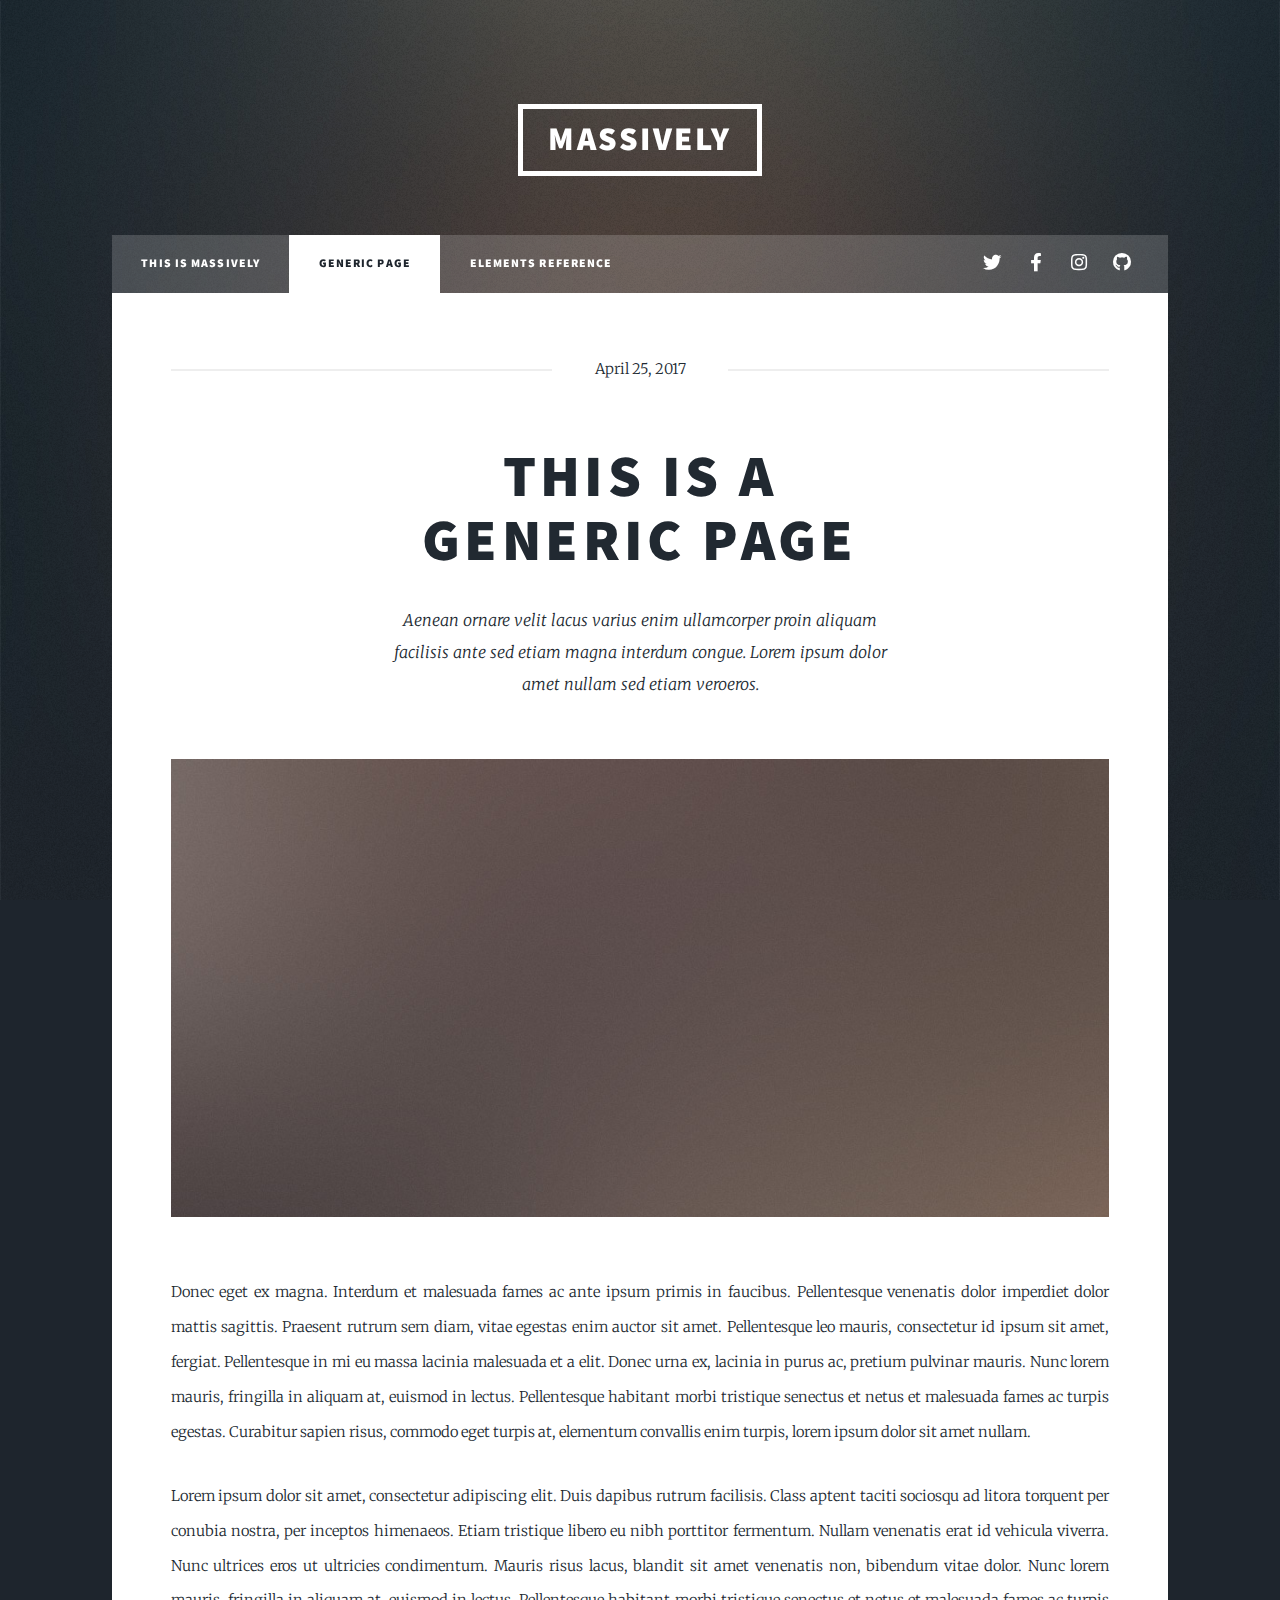
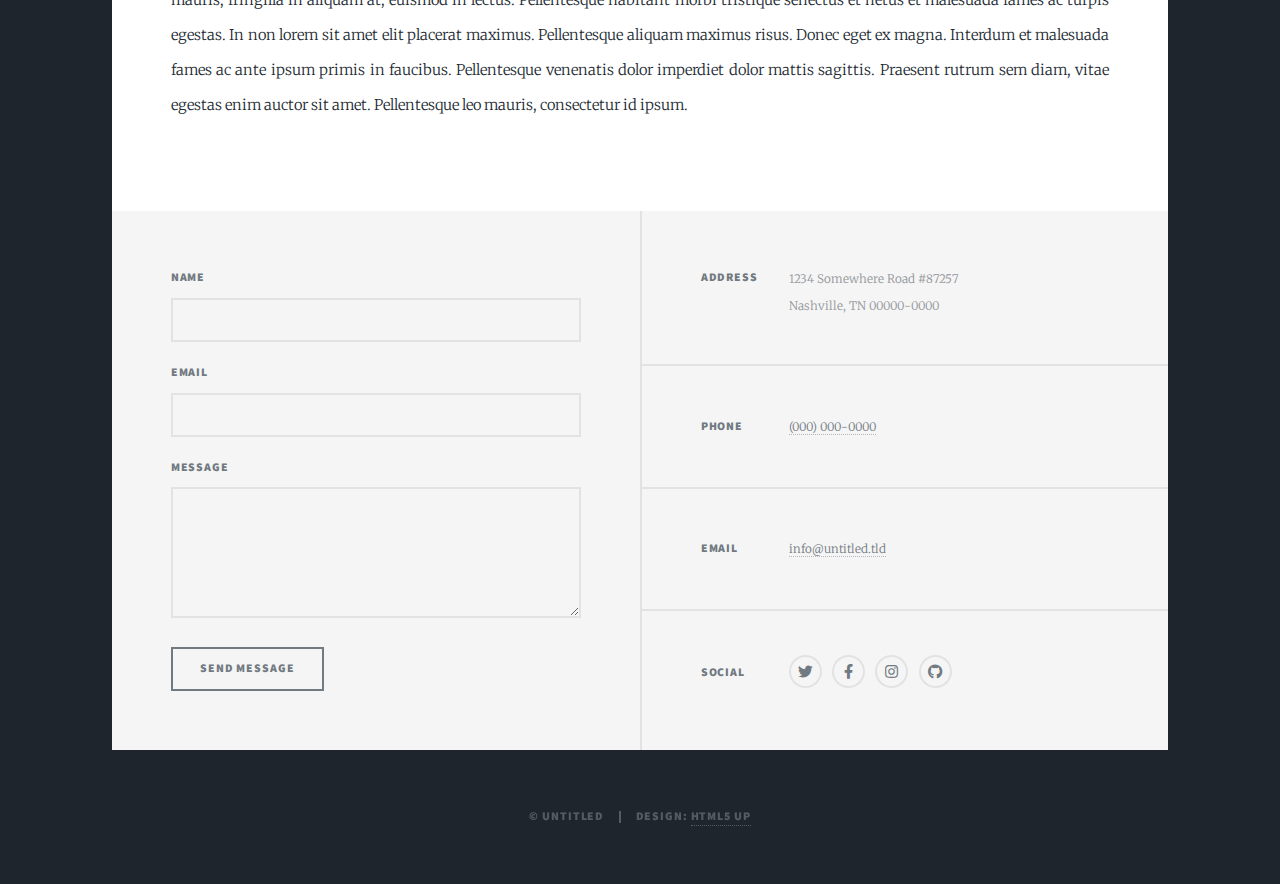
<file: generic.html>
<!DOCTYPE HTML>
<!--
	Massively by HTML5 UP
	html5up.net | @ajlkn
	Free for personal and commercial use under the CCA 3.0 license (html5up.net/license)
-->
<html>
	<head>
		<title>Generic Page - Massively by HTML5 UP</title>
		<meta charset="utf-8" />
		<meta name="viewport" content="width=device-width, initial-scale=1, user-scalable=no" />
		<link rel="stylesheet" href="assets/css/main.css" />
		<noscript><link rel="stylesheet" href="assets/css/noscript.css" /></noscript>
	</head>
	<body class="is-preload">

		<!-- Wrapper -->
			<div id="wrapper">

				<!-- Header -->
					<header id="header">
						<a href="index.html" class="logo">Massively</a>
					</header>

				<!-- Nav -->
					<nav id="nav">
						<ul class="links">
							<li><a href="index.html">This is Massively</a></li>
							<li class="active"><a href="generic.html">Generic Page</a></li>
							<li><a href="elements.html">Elements Reference</a></li>
						</ul>
						<ul class="icons">
							<li><a href="#" class="icon brands fa-twitter"><span class="label">Twitter</span></a></li>
							<li><a href="#" class="icon brands fa-facebook-f"><span class="label">Facebook</span></a></li>
							<li><a href="#" class="icon brands fa-instagram"><span class="label">Instagram</span></a></li>
							<li><a href="#" class="icon brands fa-github"><span class="label">GitHub</span></a></li>
						</ul>
					</nav>

				<!-- Main -->
					<div id="main">

						<!-- Post -->
							<section class="post">
								<header class="major">
									<span class="date">April 25, 2017</span>
									<h1>This is a<br />
									Generic Page</h1>
									<p>Aenean ornare velit lacus varius enim ullamcorper proin aliquam<br />
									facilisis ante sed etiam magna interdum congue. Lorem ipsum dolor<br />
									amet nullam sed etiam veroeros.</p>
								</header>
								<div class="image main"><img src="images/pic01.jpg" alt="" /></div>
								<p>Donec eget ex magna. Interdum et malesuada fames ac ante ipsum primis in faucibus. Pellentesque venenatis dolor imperdiet dolor mattis sagittis. Praesent rutrum sem diam, vitae egestas enim auctor sit amet. Pellentesque leo mauris, consectetur id ipsum sit amet, fergiat. Pellentesque in mi eu massa lacinia malesuada et a elit. Donec urna ex, lacinia in purus ac, pretium pulvinar mauris. Nunc lorem mauris, fringilla in aliquam at, euismod in lectus. Pellentesque habitant morbi tristique senectus et netus et malesuada fames ac turpis egestas. Curabitur sapien risus, commodo eget turpis at, elementum convallis enim turpis, lorem ipsum dolor sit amet nullam.</p>
								<p>Lorem ipsum dolor sit amet, consectetur adipiscing elit. Duis dapibus rutrum facilisis. Class aptent taciti sociosqu ad litora torquent per conubia nostra, per inceptos himenaeos. Etiam tristique libero eu nibh porttitor fermentum. Nullam venenatis erat id vehicula viverra. Nunc ultrices eros ut ultricies condimentum. Mauris risus lacus, blandit sit amet venenatis non, bibendum vitae dolor. Nunc lorem mauris, fringilla in aliquam at, euismod in lectus. Pellentesque habitant morbi tristique senectus et netus et malesuada fames ac turpis egestas. In non lorem sit amet elit placerat maximus. Pellentesque aliquam maximus risus. Donec eget ex magna. Interdum et malesuada fames ac ante ipsum primis in faucibus. Pellentesque venenatis dolor imperdiet dolor mattis sagittis. Praesent rutrum sem diam, vitae egestas enim auctor sit amet. Pellentesque leo mauris, consectetur id ipsum.</p>
							</section>

					</div>

				<!-- Footer -->
					<footer id="footer">
						<section>
							<form method="post" action="#">
								<div class="fields">
									<div class="field">
										<label for="name">Name</label>
										<input type="text" name="name" id="name" />
									</div>
									<div class="field">
										<label for="email">Email</label>
										<input type="text" name="email" id="email" />
									</div>
									<div class="field">
										<label for="message">Message</label>
										<textarea name="message" id="message" rows="3"></textarea>
									</div>
								</div>
								<ul class="actions">
									<li><input type="submit" value="Send Message" /></li>
								</ul>
							</form>
						</section>
						<section class="split contact">
							<section class="alt">
								<h3>Address</h3>
								<p>1234 Somewhere Road #87257<br />
								Nashville, TN 00000-0000</p>
							</section>
							<section>
								<h3>Phone</h3>
								<p><a href="#">(000) 000-0000</a></p>
							</section>
							<section>
								<h3>Email</h3>
								<p><a href="#">info@untitled.tld</a></p>
							</section>
							<section>
								<h3>Social</h3>
								<ul class="icons alt">
									<li><a href="#" class="icon brands alt fa-twitter"><span class="label">Twitter</span></a></li>
									<li><a href="#" class="icon brands alt fa-facebook-f"><span class="label">Facebook</span></a></li>
									<li><a href="#" class="icon brands alt fa-instagram"><span class="label">Instagram</span></a></li>
									<li><a href="#" class="icon brands alt fa-github"><span class="label">GitHub</span></a></li>
								</ul>
							</section>
						</section>
					</footer>

				<!-- Copyright -->
					<div id="copyright">
						<ul><li>&copy; Untitled</li><li>Design: <a href="https://html5up.net">HTML5 UP</a></li></ul>
					</div>

			</div>

		<!-- Scripts -->
			<script src="assets/js/jquery.min.js"></script>
			<script src="assets/js/jquery.scrollex.min.js"></script>
			<script src="assets/js/jquery.scrolly.min.js"></script>
			<script src="assets/js/browser.min.js"></script>
			<script src="assets/js/breakpoints.min.js"></script>
			<script src="assets/js/util.js"></script>
			<script src="assets/js/main.js"></script>

	</body>
</html>
</file>
<file: assets/css/style.css>
/* ===== Global Styles ===== */
* {
  margin: 0;
  padding: 0;
  box-sizing: border-box;
}

html {
  scroll-behavior: smooth;
}

body {
  font-family: Arial, sans-serif;
  line-height: 1.6;
  color: #333;
  background-color: #fdfdfd;
}

/* ===== Navigation ===== */
.navbar {
  width: 100%;
  display: flex;
  justify-content: flex-end;
  background-color: #0d253f;
  padding: 1rem 2rem;
}

.navbar ul {
  display: flex;
  gap: 1.5rem;
  list-style: none;
}

.navbar a {
  color: #fff;
  text-decoration: none;
  font-weight: bold;
  transition: color 0.3s;
}

.navbar a:hover {
  color: #0097b2;
}

/* Mobile Navigation Toggle */
.menu-toggle {
  display: none;
  font-size: 1.8rem;
  background: none;
  border: none;
  color: #fff;
  cursor: pointer;
}

@media (max-width: 768px) {
  .menu-toggle { display: block; }

  .navbar ul {
    display: none;
    flex-direction: column;
    background-color: #0d253f;
    padding: 1rem;
    width: 100%;
    gap: 0.5rem;
    margin-top: 1rem;
  }

  .navbar ul.show { display: flex; }

  .navbar { justify-content: center; }
}

/* ===== Hero Section ===== */
.hero { background: #f4f4f4; padding: 50px 40px; }

.hero-container {
  display: flex;
  gap: 30px;
  flex-wrap: nowrap;
  align-items: flex-start;
}

.hero-left, .hero-right { flex: 0 0 auto; }

.hero-left {
  flex: 0 0 35%;
  max-width: 35%;
  text-align: center;
  background-color: #0d253f;
  padding: 2rem;
  color: #fff;
  border-radius: 8px;
}

.hero-profile-pic {
  width: 180px;
  height: 180px;
  object-fit: cover;
  border-radius: 50%;
  border: 4px solid #0d253f;
  margin-bottom: 20px;
}

.hero-left h2 {
  font-size: 1.2rem;
  margin: 10px 0 15px;
  font-weight: normal;
  color: #fff;
}

.social-icons {
  margin-top: 15px;
  display: flex;
  justify-content: center;
  gap: 15px;
}

.social-icons a {
  color: #fff;
  font-size: 1.5rem;
  transition: transform 0.2s, color 0.2s;
}

.social-icons a:hover {
  transform: scale(1.2);
  color: #0097b2;
}

.hero-right {
  flex: 0 0 65%;
  max-width: 65%;
  padding: 2rem;
}

.hero-right h1 { font-size: 2.5rem; margin-bottom: 1rem; color: #0097b2; }
.hero-right h3 { font-size: 1.5rem; margin-bottom: 1.5rem; color: #0d253f; }
.hero-right p { font-size: 1.15rem; line-height: 1.7; color: #333; margin-bottom: 20px; text-align: justify; }

/* ===== Buttons ===== */
.hero-buttons, .cta-buttons, .project-buttons { display: flex; flex-wrap: wrap; gap: 15px; justify-content: center; }

.hero-buttons a, .cta-buttons .btn, .btn-primary, .btn-secondary, .btn-outline, .project-buttons a {
  display: inline-block;
  padding: 12px 25px;
  border-radius: 8px;
  font-weight: 600;
  text-decoration: none;
  transition: all 0.3s ease;
}

.hero-buttons a:hover, .cta-buttons .btn:hover, .btn-primary:hover, .btn-outline:hover, .project-buttons a:hover {
  transform: translateY(-2px);
  box-shadow: 0 4px 8px rgba(0,0,0,0.15);
}

/* Primary/Secondary/Outline */
.btn-primary { background-color: #0d253f; color: #fff; }
.btn-secondary { background-color: #fff; color: #0d253f; border: 1px solid #0d253f; }
.btn-outline { border: 2px solid #0d253f; background-color: transparent; color: #0d253f; }
.btn-outline:hover, .btn-secondary:hover { background-color: #0097b2; color: #fff; }

/* ===== Content & Cards ===== */
.content {
  max-width: 1000px;
  margin: 0 auto;
  padding: 2rem;
  display: flex;
  flex-direction: column;
  align-items: center;
  gap: 2rem;
}

.content h1 { font-size: 2.5rem; margin-bottom: 1rem; color: #0097b2; }
.content h2, .content h3 { margin-bottom: 1.5rem; color: #0d253f; }
.content p, .content li { font-size: 1.1rem; line-height: 1.6; color: #555; margin-bottom: 1rem; }
.content ul { list-style: disc; margin-left: 20px; padding-left: 0; }

.card, .project, .contact-socials, .contact-form, .solution-card {
  background-color: #f9f9f9;
  padding: 1.5rem;
  border-radius: 12px;
  box-shadow: 0 4px 10px rgba(0,0,0,0.1);
  transition: transform 0.3s, box-shadow 0.3s;
}

.card:hover, .project:hover, .contact-socials:hover, .contact-form:hover, .solution-card:hover {
  transform: translateY(-3px);
  box-shadow: 0 8px 20px rgba(0,0,0,0.15);
}

/* ===== Project Links ===== */
.project-link h2 { color: #0d253f; transition: color 0.3s; }
.project-link:hover h2 { color: #0097b2; }

/* Solution Cards Grid */
.solution-cards { display: flex; flex-wrap: wrap; gap: 20px; justify-content: space-between; }
.solution-card { flex: 1 1 calc(33% - 20px); border-left: 6px solid #0097b2; }
.solution-card strong { display: block; margin-bottom: 0.5rem; color: #0d253f; }
.solution-card p { margin: 0; color: #555; line-height: 1.5; }

/* ===== Footer ===== */
footer { text-align: center; background: #0d253f; color: #fff; padding: 1rem; }

/* ===== Scroll to Top Button ===== */
.scroll-top {
  position: fixed;
  bottom: 30px;
  right: 30px;
  background: #0d253f;
  color: #fff;
  border: none;
  border-radius: 50%;
  width: 45px;
  height: 45px;
  font-size: 1.5rem;
  cursor: pointer;
  display: none;
  align-items: center;
  justify-content: center;
  z-index: 999;
  transition: opacity 0.3s ease-in-out;
}
.scroll-top.show { display: flex; }
.scroll-top:hover { color: #0097b2; background-color: #0a1d33; }

/* ===== Forms ===== */
.error { color: red; font-size: 0.9rem; margin-bottom: 0.5rem; display: block; }
.success-message { color: green; font-size: 1rem; margin-top: 1rem; font-weight: bold; }

/* ===== Dark Mode ===== */
.dark-toggle { background: none; border: none; font-size: 1.5rem; cursor: pointer; margin-left: 1rem; color: #FFD700; transition: transform 0.2s, color 0.3s; }
.dark-toggle:hover { transform: scale(1.2); color: #FFA500; }

body.dark-mode {
  background-color: #121212;
  color: #e0e0e0;
}

body.dark-mode h1, body.dark-mode h2, body.dark-mode h3, body.dark-mode h4 { color: #fff; }
body.dark-mode p, body.dark-mode li { color: #e0e0e0; }
body.dark-mode a { color: #0097b2; }
body.dark-mode a:hover { color: #66d9ff; }
body.dark-mode .navbar, body.dark-mode footer { background-color: #1f1f1f; }
body.dark-mode .card, body.dark-mode .project, body.dark-mode .contact-socials, body.dark-mode .contact-form, body.dark-mode .solution-card { background-color: #1e1e1e; border-color: #333; }
body.dark-mode .btn-primary { background-color: #0097b2; color: #fff; }
body.dark-mode .btn-secondary { background-color: transparent; color: #0097b2; border: 1px solid #0097b2; }
body.dark-mode .hero { background-color: #1e1e1e; }
body.dark-mode .hero-left { background-color: #2a2a2a; }

/* ===== Responsive ===== */
@media (max-width: 992px) {
  .hero-container { flex-direction: column; text-align: center; }
  .hero-left, .hero-right { flex: 1 1 100%; }
  .hero-buttons { justify-content: center; }
}

@media (max-width: 768px) {
  .hero-container { flex-direction: column; flex-wrap: wrap; }
  .hero-left, .hero-right { flex: 1 1 100%; max-width: 100%; text-align: center; }
  .hero-buttons a, .btn-primary, .btn-secondary, .btn-outline, .cta-buttons .btn { width: 100%; text-align: center; margin: 10px 0; }
  .contact-grid { flex-direction: column; }
  .solution-card { flex: 1 1 100%; }
  .cta-buttons { flex-direction: column; }
}

/* ===== Portfolio Page Vertical Project Layout ===== */
.content {
  display: flex;
  flex-direction: column; /* stack projects vertically */
  gap: 30px; /* spacing between projects */
  align-items: center; /* center cards horizontally */
  padding: 20px 0;
}

.project {
  width: 100%;
  max-width: 800px; /* adjust card width */
  text-align: left;
  background-color: #f9f9f9;
  padding: 1.5rem;
  border-radius: 12px;
  box-shadow: 0 4px 10px rgba(0,0,0,0.1);
  transition: transform 0.3s, box-shadow 0.3s;
}

.project:hover {
  transform: translateY(-3px);
  box-shadow: 0 8px 20px rgba(0,0,0,0.15);
}

.project img {
  width: 100%;
  height: auto;
  display: block;
  margin-bottom: 1rem;
}

/* ===== Portfolio Page Vertical Project Layout (Adjusted) ===== */
.content {
  display: flex;
  flex-direction: column; /* stack projects vertically */
  gap: 30px; /* spacing between projects */
  align-items: center; /* center cards horizontally */
  padding: 20px 0;
}

.project {
  width: 90%; /* slightly wider */
  max-width: 900px; /* max width */
  text-align: center; /* center titles */
  background-color: #f9f9f9;
  padding: 1.5rem;
  border-radius: 12px;
  box-shadow: 0 4px 10px rgba(0,0,0,0.1);
  transition: transform 0.3s, box-shadow 0.3s;
}

.project:hover {
  transform: translateY(-3px);
  box-shadow: 0 8px 20px rgba(0,0,0,0.15);
}

.project img {
  width: 100%;
  height: auto;
  display: block;
  margin-bottom: 1rem;
}

.project-link {
  text-decoration: none; /* remove underline */
  color: inherit;
}

.project-link h2 {
  margin-bottom: 1rem;
  color: #0d253f; /* default title color */
  transition: color 0.3s;
}

.project-link:hover h2 {
  color: #0097b2; /* hover color */
}

/* Justify project descriptions */
.project p {
  text-align: justify;
  margin-bottom: 0.5rem;
  color: #555;
  line-height: 1.6;
}
</file>
<file: assets/css/main.css>
@import url(fontawesome-all.min.css);
@import url("https://fonts.googleapis.com/css?family=Merriweather:300,700,300italic,700italic|Source+Sans+Pro:900");

/*
	Massively by HTML5 UP
	html5up.net | @ajlkn
	Free for personal and commercial use under the CCA 3.0 license (html5up.net/license)
*/

html, body, div, span, applet, object,
iframe, h1, h2, h3, h4, h5, h6, p, blockquote,
pre, a, abbr, acronym, address, big, cite,
code, del, dfn, em, img, ins, kbd, q, s, samp,
small, strike, strong, sub, sup, tt, var, b,
u, i, center, dl, dt, dd, ol, ul, li, fieldset,
form, label, legend, table, caption, tbody,
tfoot, thead, tr, th, td, article, aside,
canvas, details, embed, figure, figcaption,
footer, header, hgroup, menu, nav, output, ruby,
section, summary, time, mark, audio, video {
	margin: 0;
	padding: 0;
	border: 0;
	font-size: 100%;
	font: inherit;
	vertical-align: baseline;}

article, aside, details, figcaption, figure,
footer, header, hgroup, menu, nav, section {
	display: block;}

body {
	line-height: 1;
}

ol, ul {
	list-style: none;
}

blockquote, q {
	quotes: none;
}

	blockquote:before, blockquote:after, q:before, q:after {
		content: '';
		content: none;
	}

table {
	border-collapse: collapse;
	border-spacing: 0;
}

body {
	-webkit-text-size-adjust: none;
}

mark {
	background-color: transparent;
	color: inherit;
}

input::-moz-focus-inner {
	border: 0;
	padding: 0;
}

input, select, textarea {
	-moz-appearance: none;
	-webkit-appearance: none;
	-ms-appearance: none;
	appearance: none;
}

/* Basic */

	@-ms-viewport {
		width: device-width;
	}

	body {
		-ms-overflow-style: scrollbar;
	}

	@media screen and (max-width: 480px) {

		html, body {
			min-width: 320px;
		}

	}

	html {
		box-sizing: border-box;
	}

	*, *:before, *:after {
		box-sizing: inherit;
	}

	body {
		background-color: #1e252d;
	}

		body.is-preload *, body.is-preload *:before, body.is-preload *:after {
			-moz-animation: none !important;
			-webkit-animation: none !important;
			-ms-animation: none !important;
			animation: none !important;
			-moz-transition: none !important;
			-webkit-transition: none !important;
			-ms-transition: none !important;
			transition: none !important;
		}

/* Type */

	html {
		font-size: 16pt;
	}

		@media screen and (max-width: 1680px) {

			html {
				font-size: 12pt;
			}

		}

		@media screen and (max-width: 1280px) {

			html {
				font-size: 11pt;
			}

		}

		@media screen and (max-width: 360px) {

			html {
				font-size: 10pt;
			}

		}

	body {
		color: #212931;
	}

	body, input, select, textarea {
		font-family: "Merriweather", Georgia, serif;
		font-weight: 300;
		font-size: 1rem;
		line-height: 2.375;
	}

	a {
		-moz-transition: color 0.2s ease-in-out, background-color 0.2s ease-in-out, border-color 0.2s ease-in-out, box-shadow 0.2s ease-in-out;
		-webkit-transition: color 0.2s ease-in-out, background-color 0.2s ease-in-out, border-color 0.2s ease-in-out, box-shadow 0.2s ease-in-out;
		-ms-transition: color 0.2s ease-in-out, background-color 0.2s ease-in-out, border-color 0.2s ease-in-out, box-shadow 0.2s ease-in-out;
		transition: color 0.2s ease-in-out, background-color 0.2s ease-in-out, border-color 0.2s ease-in-out, box-shadow 0.2s ease-in-out;
		border-bottom: dotted 1px;
		text-decoration: none;
	}

		a:hover {
			border-bottom-color: transparent;
		}

	strong, b {
		font-weight: 600;
	}

	em, i {
		font-style: italic;
	}

	p {
		text-align: justify;
		margin: 0 0 2rem 0;
	}

	h1, h2, h3, h4, h5, h6 {
		font-family: "Source Sans Pro", Helvetica, sans-serif;
		font-weight: 900;
		line-height: 1.5;
		letter-spacing: 0.075em;
		text-transform: uppercase;
		margin: 0 0 1rem 0;
	}

		h1 a, h2 a, h3 a, h4 a, h5 a, h6 a {
			border-bottom: 0;
			color: inherit;
			text-decoration: none;
		}

	h1 {
		font-size: 4rem;
		line-height: 1.1;
		margin: 0 0 2rem 0;
	}

	h2 {
		font-size: 1.75rem;
		line-height: 1.3;
		margin: 0 0 1.5rem 0;
	}

	h3 {
		font-size: 1.25rem;
		margin: 0 0 1.5rem 0;
	}

	h4 {
		font-size: 1rem;
	}

	h5 {
		font-size: 0.9rem;
	}

	h6 {
		font-size: 0.8rem;
	}

	sub {
		font-size: 0.8rem;
		position: relative;
		top: 0.5rem;
	}

	sup {
		font-size: 0.8rem;
		position: relative;
		top: -0.5rem;
	}

	blockquote {
		border-left: solid 4px;
		font-style: italic;
		margin: 0 0 2rem 0;
		padding: 0.5rem 0 0.5rem 2rem;
	}

	code {
		border: solid 2px;
		font-family: "Courier New", monospace;
		font-size: 0.9rem;
		margin: 0 0.25rem;
		padding: 0.25rem 0.65rem;
	}

	pre {
		-webkit-overflow-scrolling: touch;
		font-family: "Courier New", monospace;
		font-size: 0.9rem;
		margin: 0 0 2rem 0;
	}

		pre code {
			display: block;
			line-height: 1.75;
			padding: 1rem 1.5rem;
			overflow-x: auto;
		}

	hr {
		border: 0;
		border-bottom: solid 2px;
		margin: 3rem 0;
	}

		hr.major {
			margin: 5rem 0;
		}

	.align-left {
		text-align: left;
	}

	.align-center {
		text-align: center;
	}

	.align-right {
		text-align: right;
	}

	input, select, textarea {
		color: #212931;
	}

	a {
		color: #212931;
		border-bottom-color: rgba(33, 41, 49, 0.5);
	}

		a:hover {
			border-bottom-color: transparent;
			color: #18bfef !important;
		}

	strong, b {
		color: #212931;
	}

	h1, h2, h3, h4, h5, h6 {
		color: #212931;
	}

	blockquote {
		border-left-color: #eeeeee;
	}

	code {
		background: rgba(220, 220, 220, 0.25);
		border-color: #eeeeee;
	}

	hr {
		border-bottom-color: #eeeeee;
	}

/* Row */

	.row {
		display: flex;
		flex-wrap: wrap;
		box-sizing: border-box;
		align-items: stretch;
	}

		.row > * {
			box-sizing: border-box;
		}

		.row.gtr-uniform > * > :last-child {
			margin-bottom: 0;
		}

		.row.aln-left {
			justify-content: flex-start;
		}

		.row.aln-center {
			justify-content: center;
		}

		.row.aln-right {
			justify-content: flex-end;
		}

		.row.aln-top {
			align-items: flex-start;
		}

		.row.aln-middle {
			align-items: center;
		}

		.row.aln-bottom {
			align-items: flex-end;
		}

		.row > .imp {
			order: -1;
		}

		.row > .col-1 {
			width: 8.33333%;
		}

		.row > .off-1 {
			margin-left: 8.33333%;
		}

		.row > .col-2 {
			width: 16.66667%;
		}

		.row > .off-2 {
			margin-left: 16.66667%;
		}

		.row > .col-3 {
			width: 25%;
		}

		.row > .off-3 {
			margin-left: 25%;
		}

		.row > .col-4 {
			width: 33.33333%;
		}

		.row > .off-4 {
			margin-left: 33.33333%;
		}

		.row > .col-5 {
			width: 41.66667%;
		}

		.row > .off-5 {
			margin-left: 41.66667%;
		}

		.row > .col-6 {
			width: 50%;
		}

		.row > .off-6 {
			margin-left: 50%;
		}

		.row > .col-7 {
			width: 58.33333%;
		}

		.row > .off-7 {
			margin-left: 58.33333%;
		}

		.row > .col-8 {
			width: 66.66667%;
		}

		.row > .off-8 {
			margin-left: 66.66667%;
		}

		.row > .col-9 {
			width: 75%;
		}

		.row > .off-9 {
			margin-left: 75%;
		}

		.row > .col-10 {
			width: 83.33333%;
		}

		.row > .off-10 {
			margin-left: 83.33333%;
		}

		.row > .col-11 {
			width: 91.66667%;
		}

		.row > .off-11 {
			margin-left: 91.66667%;
		}

		.row > .col-12 {
			width: 100%;
		}

		.row > .off-12 {
			margin-left: 100%;
		}

		.row.gtr-0 {
			margin-top: 0;
			margin-left: 0rem;
		}

			.row.gtr-0 > * {
				padding: 0 0 0 0rem;
			}

			.row.gtr-0.gtr-uniform {
				margin-top: 0rem;
			}

				.row.gtr-0.gtr-uniform > * {
					padding-top: 0rem;
				}

		.row.gtr-25 {
			margin-top: 0;
			margin-left: -0.375rem;
		}

			.row.gtr-25 > * {
				padding: 0 0 0 0.375rem;
			}

			.row.gtr-25.gtr-uniform {
				margin-top: -0.375rem;
			}

				.row.gtr-25.gtr-uniform > * {
					padding-top: 0.375rem;
				}

		.row.gtr-50 {
			margin-top: 0;
			margin-left: -0.75rem;
		}

			.row.gtr-50 > * {
				padding: 0 0 0 0.75rem;
			}

			.row.gtr-50.gtr-uniform {
				margin-top: -0.75rem;
			}

				.row.gtr-50.gtr-uniform > * {
					padding-top: 0.75rem;
				}

		.row {
			margin-top: 0;
			margin-left: -1.5rem;
		}

			.row > * {
				padding: 0 0 0 1.5rem;
			}

			.row.gtr-uniform {
				margin-top: -1.5rem;
			}

				.row.gtr-uniform > * {
					padding-top: 1.5rem;
				}

		.row.gtr-150 {
			margin-top: 0;
			margin-left: -2.25rem;
		}

			.row.gtr-150 > * {
				padding: 0 0 0 2.25rem;
			}

			.row.gtr-150.gtr-uniform {
				margin-top: -2.25rem;
			}

				.row.gtr-150.gtr-uniform > * {
					padding-top: 2.25rem;
				}

		.row.gtr-200 {
			margin-top: 0;
			margin-left: -3rem;
		}

			.row.gtr-200 > * {
				padding: 0 0 0 3rem;
			}

			.row.gtr-200.gtr-uniform {
				margin-top: -3rem;
			}

				.row.gtr-200.gtr-uniform > * {
					padding-top: 3rem;
				}

		@media screen and (max-width: 1680px) {

			.row {
				display: flex;
				flex-wrap: wrap;
				box-sizing: border-box;
				align-items: stretch;
			}

				.row > * {
					box-sizing: border-box;
				}

				.row.gtr-uniform > * > :last-child {
					margin-bottom: 0;
				}

				.row.aln-left {
					justify-content: flex-start;
				}

				.row.aln-center {
					justify-content: center;
				}

				.row.aln-right {
					justify-content: flex-end;
				}

				.row.aln-top {
					align-items: flex-start;
				}

				.row.aln-middle {
					align-items: center;
				}

				.row.aln-bottom {
					align-items: flex-end;
				}

				.row > .imp-xlarge {
					order: -1;
				}

				.row > .col-1-xlarge {
					width: 8.33333%;
				}

				.row > .off-1-xlarge {
					margin-left: 8.33333%;
				}

				.row > .col-2-xlarge {
					width: 16.66667%;
				}

				.row > .off-2-xlarge {
					margin-left: 16.66667%;
				}

				.row > .col-3-xlarge {
					width: 25%;
				}

				.row > .off-3-xlarge {
					margin-left: 25%;
				}

				.row > .col-4-xlarge {
					width: 33.33333%;
				}

				.row > .off-4-xlarge {
					margin-left: 33.33333%;
				}

				.row > .col-5-xlarge {
					width: 41.66667%;
				}

				.row > .off-5-xlarge {
					margin-left: 41.66667%;
				}

				.row > .col-6-xlarge {
					width: 50%;
				}

				.row > .off-6-xlarge {
					margin-left: 50%;
				}

				.row > .col-7-xlarge {
					width: 58.33333%;
				}

				.row > .off-7-xlarge {
					margin-left: 58.33333%;
				}

				.row > .col-8-xlarge {
					width: 66.66667%;
				}

				.row > .off-8-xlarge {
					margin-left: 66.66667%;
				}

				.row > .col-9-xlarge {
					width: 75%;
				}

				.row > .off-9-xlarge {
					margin-left: 75%;
				}

				.row > .col-10-xlarge {
					width: 83.33333%;
				}

				.row > .off-10-xlarge {
					margin-left: 83.33333%;
				}

				.row > .col-11-xlarge {
					width: 91.66667%;
				}

				.row > .off-11-xlarge {
					margin-left: 91.66667%;
				}

				.row > .col-12-xlarge {
					width: 100%;
				}

				.row > .off-12-xlarge {
					margin-left: 100%;
				}

				.row.gtr-0 {
					margin-top: 0;
					margin-left: 0rem;
				}

					.row.gtr-0 > * {
						padding: 0 0 0 0rem;
					}

					.row.gtr-0.gtr-uniform {
						margin-top: 0rem;
					}

						.row.gtr-0.gtr-uniform > * {
							padding-top: 0rem;
						}

				.row.gtr-25 {
					margin-top: 0;
					margin-left: -0.375rem;
				}

					.row.gtr-25 > * {
						padding: 0 0 0 0.375rem;
					}

					.row.gtr-25.gtr-uniform {
						margin-top: -0.375rem;
					}

						.row.gtr-25.gtr-uniform > * {
							padding-top: 0.375rem;
						}

				.row.gtr-50 {
					margin-top: 0;
					margin-left: -0.75rem;
				}

					.row.gtr-50 > * {
						padding: 0 0 0 0.75rem;
					}

					.row.gtr-50.gtr-uniform {
						margin-top: -0.75rem;
					}

						.row.gtr-50.gtr-uniform > * {
							padding-top: 0.75rem;
						}

				.row {
					margin-top: 0;
					margin-left: -1.5rem;
				}

					.row > * {
						padding: 0 0 0 1.5rem;
					}

					.row.gtr-uniform {
						margin-top: -1.5rem;
					}

						.row.gtr-uniform > * {
							padding-top: 1.5rem;
						}

				.row.gtr-150 {
					margin-top: 0;
					margin-left: -2.25rem;
				}

					.row.gtr-150 > * {
						padding: 0 0 0 2.25rem;
					}

					.row.gtr-150.gtr-uniform {
						margin-top: -2.25rem;
					}

						.row.gtr-150.gtr-uniform > * {
							padding-top: 2.25rem;
						}

				.row.gtr-200 {
					margin-top: 0;
					margin-left: -3rem;
				}

					.row.gtr-200 > * {
						padding: 0 0 0 3rem;
					}

					.row.gtr-200.gtr-uniform {
						margin-top: -3rem;
					}

						.row.gtr-200.gtr-uniform > * {
							padding-top: 3rem;
						}

		}

		@media screen and (max-width: 1280px) {

			.row {
				display: flex;
				flex-wrap: wrap;
				box-sizing: border-box;
				align-items: stretch;
			}

				.row > * {
					box-sizing: border-box;
				}

				.row.gtr-uniform > * > :last-child {
					margin-bottom: 0;
				}

				.row.aln-left {
					justify-content: flex-start;
				}

				.row.aln-center {
					justify-content: center;
				}

				.row.aln-right {
					justify-content: flex-end;
				}

				.row.aln-top {
					align-items: flex-start;
				}

				.row.aln-middle {
					align-items: center;
				}

				.row.aln-bottom {
					align-items: flex-end;
				}

				.row > .imp-large {
					order: -1;
				}

				.row > .col-1-large {
					width: 8.33333%;
				}

				.row > .off-1-large {
					margin-left: 8.33333%;
				}

				.row > .col-2-large {
					width: 16.66667%;
				}

				.row > .off-2-large {
					margin-left: 16.66667%;
				}

				.row > .col-3-large {
					width: 25%;
				}

				.row > .off-3-large {
					margin-left: 25%;
				}

				.row > .col-4-large {
					width: 33.33333%;
				}

				.row > .off-4-large {
					margin-left: 33.33333%;
				}

				.row > .col-5-large {
					width: 41.66667%;
				}

				.row > .off-5-large {
					margin-left: 41.66667%;
				}

				.row > .col-6-large {
					width: 50%;
				}

				.row > .off-6-large {
					margin-left: 50%;
				}

				.row > .col-7-large {
					width: 58.33333%;
				}

				.row > .off-7-large {
					margin-left: 58.33333%;
				}

				.row > .col-8-large {
					width: 66.66667%;
				}

				.row > .off-8-large {
					margin-left: 66.66667%;
				}

				.row > .col-9-large {
					width: 75%;
				}

				.row > .off-9-large {
					margin-left: 75%;
				}

				.row > .col-10-large {
					width: 83.33333%;
				}

				.row > .off-10-large {
					margin-left: 83.33333%;
				}

				.row > .col-11-large {
					width: 91.66667%;
				}

				.row > .off-11-large {
					margin-left: 91.66667%;
				}

				.row > .col-12-large {
					width: 100%;
				}

				.row > .off-12-large {
					margin-left: 100%;
				}

				.row.gtr-0 {
					margin-top: 0;
					margin-left: 0rem;
				}

					.row.gtr-0 > * {
						padding: 0 0 0 0rem;
					}

					.row.gtr-0.gtr-uniform {
						margin-top: 0rem;
					}

						.row.gtr-0.gtr-uniform > * {
							padding-top: 0rem;
						}

				.row.gtr-25 {
					margin-top: 0;
					margin-left: -0.375rem;
				}

					.row.gtr-25 > * {
						padding: 0 0 0 0.375rem;
					}

					.row.gtr-25.gtr-uniform {
						margin-top: -0.375rem;
					}

						.row.gtr-25.gtr-uniform > * {
							padding-top: 0.375rem;
						}

				.row.gtr-50 {
					margin-top: 0;
					margin-left: -0.75rem;
				}

					.row.gtr-50 > * {
						padding: 0 0 0 0.75rem;
					}

					.row.gtr-50.gtr-uniform {
						margin-top: -0.75rem;
					}

						.row.gtr-50.gtr-uniform > * {
							padding-top: 0.75rem;
						}

				.row {
					margin-top: 0;
					margin-left: -1.5rem;
				}

					.row > * {
						padding: 0 0 0 1.5rem;
					}

					.row.gtr-uniform {
						margin-top: -1.5rem;
					}

						.row.gtr-uniform > * {
							padding-top: 1.5rem;
						}

				.row.gtr-150 {
					margin-top: 0;
					margin-left: -2.25rem;
				}

					.row.gtr-150 > * {
						padding: 0 0 0 2.25rem;
					}

					.row.gtr-150.gtr-uniform {
						margin-top: -2.25rem;
					}

						.row.gtr-150.gtr-uniform > * {
							padding-top: 2.25rem;
						}

				.row.gtr-200 {
					margin-top: 0;
					margin-left: -3rem;
				}

					.row.gtr-200 > * {
						padding: 0 0 0 3rem;
					}

					.row.gtr-200.gtr-uniform {
						margin-top: -3rem;
					}

						.row.gtr-200.gtr-uniform > * {
							padding-top: 3rem;
						}

		}

		@media screen and (max-width: 980px) {

			.row {
				display: flex;
				flex-wrap: wrap;
				box-sizing: border-box;
				align-items: stretch;
			}

				.row > * {
					box-sizing: border-box;
				}

				.row.gtr-uniform > * > :last-child {
					margin-bottom: 0;
				}

				.row.aln-left {
					justify-content: flex-start;
				}

				.row.aln-center {
					justify-content: center;
				}

				.row.aln-right {
					justify-content: flex-end;
				}

				.row.aln-top {
					align-items: flex-start;
				}

				.row.aln-middle {
					align-items: center;
				}

				.row.aln-bottom {
					align-items: flex-end;
				}

				.row > .imp-medium {
					order: -1;
				}

				.row > .col-1-medium {
					width: 8.33333%;
				}

				.row > .off-1-medium {
					margin-left: 8.33333%;
				}

				.row > .col-2-medium {
					width: 16.66667%;
				}

				.row > .off-2-medium {
					margin-left: 16.66667%;
				}

				.row > .col-3-medium {
					width: 25%;
				}

				.row > .off-3-medium {
					margin-left: 25%;
				}

				.row > .col-4-medium {
					width: 33.33333%;
				}

				.row > .off-4-medium {
					margin-left: 33.33333%;
				}

				.row > .col-5-medium {
					width: 41.66667%;
				}

				.row > .off-5-medium {
					margin-left: 41.66667%;
				}

				.row > .col-6-medium {
					width: 50%;
				}

				.row > .off-6-medium {
					margin-left: 50%;
				}

				.row > .col-7-medium {
					width: 58.33333%;
				}

				.row > .off-7-medium {
					margin-left: 58.33333%;
				}

				.row > .col-8-medium {
					width: 66.66667%;
				}

				.row > .off-8-medium {
					margin-left: 66.66667%;
				}

				.row > .col-9-medium {
					width: 75%;
				}

				.row > .off-9-medium {
					margin-left: 75%;
				}

				.row > .col-10-medium {
					width: 83.33333%;
				}

				.row > .off-10-medium {
					margin-left: 83.33333%;
				}

				.row > .col-11-medium {
					width: 91.66667%;
				}

				.row > .off-11-medium {
					margin-left: 91.66667%;
				}

				.row > .col-12-medium {
					width: 100%;
				}

				.row > .off-12-medium {
					margin-left: 100%;
				}

				.row.gtr-0 {
					margin-top: 0;
					margin-left: 0rem;
				}

					.row.gtr-0 > * {
						padding: 0 0 0 0rem;
					}

					.row.gtr-0.gtr-uniform {
						margin-top: 0rem;
					}

						.row.gtr-0.gtr-uniform > * {
							padding-top: 0rem;
						}

				.row.gtr-25 {
					margin-top: 0;
					margin-left: -0.375rem;
				}

					.row.gtr-25 > * {
						padding: 0 0 0 0.375rem;
					}

					.row.gtr-25.gtr-uniform {
						margin-top: -0.375rem;
					}

						.row.gtr-25.gtr-uniform > * {
							padding-top: 0.375rem;
						}

				.row.gtr-50 {
					margin-top: 0;
					margin-left: -0.75rem;
				}

					.row.gtr-50 > * {
						padding: 0 0 0 0.75rem;
					}

					.row.gtr-50.gtr-uniform {
						margin-top: -0.75rem;
					}

						.row.gtr-50.gtr-uniform > * {
							padding-top: 0.75rem;
						}

				.row {
					margin-top: 0;
					margin-left: -1.5rem;
				}

					.row > * {
						padding: 0 0 0 1.5rem;
					}

					.row.gtr-uniform {
						margin-top: -1.5rem;
					}

						.row.gtr-uniform > * {
							padding-top: 1.5rem;
						}

				.row.gtr-150 {
					margin-top: 0;
					margin-left: -2.25rem;
				}

					.row.gtr-150 > * {
						padding: 0 0 0 2.25rem;
					}

					.row.gtr-150.gtr-uniform {
						margin-top: -2.25rem;
					}

						.row.gtr-150.gtr-uniform > * {
							padding-top: 2.25rem;
						}

				.row.gtr-200 {
					margin-top: 0;
					margin-left: -3rem;
				}

					.row.gtr-200 > * {
						padding: 0 0 0 3rem;
					}

					.row.gtr-200.gtr-uniform {
						margin-top: -3rem;
					}

						.row.gtr-200.gtr-uniform > * {
							padding-top: 3rem;
						}

		}

		@media screen and (max-width: 736px) {

			.row {
				display: flex;
				flex-wrap: wrap;
				box-sizing: border-box;
				align-items: stretch;
			}

				.row > * {
					box-sizing: border-box;
				}

				.row.gtr-uniform > * > :last-child {
					margin-bottom: 0;
				}

				.row.aln-left {
					justify-content: flex-start;
				}

				.row.aln-center {
					justify-content: center;
				}

				.row.aln-right {
					justify-content: flex-end;
				}

				.row.aln-top {
					align-items: flex-start;
				}

				.row.aln-middle {
					align-items: center;
				}

				.row.aln-bottom {
					align-items: flex-end;
				}

				.row > .imp-small {
					order: -1;
				}

				.row > .col-1-small {
					width: 8.33333%;
				}

				.row > .off-1-small {
					margin-left: 8.33333%;
				}

				.row > .col-2-small {
					width: 16.66667%;
				}

				.row > .off-2-small {
					margin-left: 16.66667%;
				}

				.row > .col-3-small {
					width: 25%;
				}

				.row > .off-3-small {
					margin-left: 25%;
				}

				.row > .col-4-small {
					width: 33.33333%;
				}

				.row > .off-4-small {
					margin-left: 33.33333%;
				}

				.row > .col-5-small {
					width: 41.66667%;
				}

				.row > .off-5-small {
					margin-left: 41.66667%;
				}

				.row > .col-6-small {
					width: 50%;
				}

				.row > .off-6-small {
					margin-left: 50%;
				}

				.row > .col-7-small {
					width: 58.33333%;
				}

				.row > .off-7-small {
					margin-left: 58.33333%;
				}

				.row > .col-8-small {
					width: 66.66667%;
				}

				.row > .off-8-small {
					margin-left: 66.66667%;
				}

				.row > .col-9-small {
					width: 75%;
				}

				.row > .off-9-small {
					margin-left: 75%;
				}

				.row > .col-10-small {
					width: 83.33333%;
				}

				.row > .off-10-small {
					margin-left: 83.33333%;
				}

				.row > .col-11-small {
					width: 91.66667%;
				}

				.row > .off-11-small {
					margin-left: 91.66667%;
				}

				.row > .col-12-small {
					width: 100%;
				}

				.row > .off-12-small {
					margin-left: 100%;
				}

				.row.gtr-0 {
					margin-top: 0;
					margin-left: 0rem;
				}

					.row.gtr-0 > * {
						padding: 0 0 0 0rem;
					}

					.row.gtr-0.gtr-uniform {
						margin-top: 0rem;
					}

						.row.gtr-0.gtr-uniform > * {
							padding-top: 0rem;
						}

				.row.gtr-25 {
					margin-top: 0;
					margin-left: -0.375rem;
				}

					.row.gtr-25 > * {
						padding: 0 0 0 0.375rem;
					}

					.row.gtr-25.gtr-uniform {
						margin-top: -0.375rem;
					}

						.row.gtr-25.gtr-uniform > * {
							padding-top: 0.375rem;
						}

				.row.gtr-50 {
					margin-top: 0;
					margin-left: -0.75rem;
				}

					.row.gtr-50 > * {
						padding: 0 0 0 0.75rem;
					}

					.row.gtr-50.gtr-uniform {
						margin-top: -0.75rem;
					}

						.row.gtr-50.gtr-uniform > * {
							padding-top: 0.75rem;
						}

				.row {
					margin-top: 0;
					margin-left: -1.5rem;
				}

					.row > * {
						padding: 0 0 0 1.5rem;
					}

					.row.gtr-uniform {
						margin-top: -1.5rem;
					}

						.row.gtr-uniform > * {
							padding-top: 1.5rem;
						}

				.row.gtr-150 {
					margin-top: 0;
					margin-left: -2.25rem;
				}

					.row.gtr-150 > * {
						padding: 0 0 0 2.25rem;
					}

					.row.gtr-150.gtr-uniform {
						margin-top: -2.25rem;
					}

						.row.gtr-150.gtr-uniform > * {
							padding-top: 2.25rem;
						}

				.row.gtr-200 {
					margin-top: 0;
					margin-left: -3rem;
				}

					.row.gtr-200 > * {
						padding: 0 0 0 3rem;
					}

					.row.gtr-200.gtr-uniform {
						margin-top: -3rem;
					}

						.row.gtr-200.gtr-uniform > * {
							padding-top: 3rem;
						}

		}

		@media screen and (max-width: 480px) {

			.row {
				display: flex;
				flex-wrap: wrap;
				box-sizing: border-box;
				align-items: stretch;
			}

				.row > * {
					box-sizing: border-box;
				}

				.row.gtr-uniform > * > :last-child {
					margin-bottom: 0;
				}

				.row.aln-left {
					justify-content: flex-start;
				}

				.row.aln-center {
					justify-content: center;
				}

				.row.aln-right {
					justify-content: flex-end;
				}

				.row.aln-top {
					align-items: flex-start;
				}

				.row.aln-middle {
					align-items: center;
				}

				.row.aln-bottom {
					align-items: flex-end;
				}

				.row > .imp-xsmall {
					order: -1;
				}

				.row > .col-1-xsmall {
					width: 8.33333%;
				}

				.row > .off-1-xsmall {
					margin-left: 8.33333%;
				}

				.row > .col-2-xsmall {
					width: 16.66667%;
				}

				.row > .off-2-xsmall {
					margin-left: 16.66667%;
				}

				.row > .col-3-xsmall {
					width: 25%;
				}

				.row > .off-3-xsmall {
					margin-left: 25%;
				}

				.row > .col-4-xsmall {
					width: 33.33333%;
				}

				.row > .off-4-xsmall {
					margin-left: 33.33333%;
				}

				.row > .col-5-xsmall {
					width: 41.66667%;
				}

				.row > .off-5-xsmall {
					margin-left: 41.66667%;
				}

				.row > .col-6-xsmall {
					width: 50%;
				}

				.row > .off-6-xsmall {
					margin-left: 50%;
				}

				.row > .col-7-xsmall {
					width: 58.33333%;
				}

				.row > .off-7-xsmall {
					margin-left: 58.33333%;
				}

				.row > .col-8-xsmall {
					width: 66.66667%;
				}

				.row > .off-8-xsmall {
					margin-left: 66.66667%;
				}

				.row > .col-9-xsmall {
					width: 75%;
				}

				.row > .off-9-xsmall {
					margin-left: 75%;
				}

				.row > .col-10-xsmall {
					width: 83.33333%;
				}

				.row > .off-10-xsmall {
					margin-left: 83.33333%;
				}

				.row > .col-11-xsmall {
					width: 91.66667%;
				}

				.row > .off-11-xsmall {
					margin-left: 91.66667%;
				}

				.row > .col-12-xsmall {
					width: 100%;
				}

				.row > .off-12-xsmall {
					margin-left: 100%;
				}

				.row.gtr-0 {
					margin-top: 0;
					margin-left: 0rem;
				}

					.row.gtr-0 > * {
						padding: 0 0 0 0rem;
					}

					.row.gtr-0.gtr-uniform {
						margin-top: 0rem;
					}

						.row.gtr-0.gtr-uniform > * {
							padding-top: 0rem;
						}

				.row.gtr-25 {
					margin-top: 0;
					margin-left: -0.375rem;
				}

					.row.gtr-25 > * {
						padding: 0 0 0 0.375rem;
					}

					.row.gtr-25.gtr-uniform {
						margin-top: -0.375rem;
					}

						.row.gtr-25.gtr-uniform > * {
							padding-top: 0.375rem;
						}

				.row.gtr-50 {
					margin-top: 0;
					margin-left: -0.75rem;
				}

					.row.gtr-50 > * {
						padding: 0 0 0 0.75rem;
					}

					.row.gtr-50.gtr-uniform {
						margin-top: -0.75rem;
					}

						.row.gtr-50.gtr-uniform > * {
							padding-top: 0.75rem;
						}

				.row {
					margin-top: 0;
					margin-left: -1.5rem;
				}

					.row > * {
						padding: 0 0 0 1.5rem;
					}

					.row.gtr-uniform {
						margin-top: -1.5rem;
					}

						.row.gtr-uniform > * {
							padding-top: 1.5rem;
						}

				.row.gtr-150 {
					margin-top: 0;
					margin-left: -2.25rem;
				}

					.row.gtr-150 > * {
						padding: 0 0 0 2.25rem;
					}

					.row.gtr-150.gtr-uniform {
						margin-top: -2.25rem;
					}

						.row.gtr-150.gtr-uniform > * {
							padding-top: 2.25rem;
						}

				.row.gtr-200 {
					margin-top: 0;
					margin-left: -3rem;
				}

					.row.gtr-200 > * {
						padding: 0 0 0 3rem;
					}

					.row.gtr-200.gtr-uniform {
						margin-top: -3rem;
					}

						.row.gtr-200.gtr-uniform > * {
							padding-top: 3rem;
						}

		}

		@media screen and (max-width: 360px) {

			.row {
				display: flex;
				flex-wrap: wrap;
				box-sizing: border-box;
				align-items: stretch;
			}

				.row > * {
					box-sizing: border-box;
				}

				.row.gtr-uniform > * > :last-child {
					margin-bottom: 0;
				}

				.row.aln-left {
					justify-content: flex-start;
				}

				.row.aln-center {
					justify-content: center;
				}

				.row.aln-right {
					justify-content: flex-end;
				}

				.row.aln-top {
					align-items: flex-start;
				}

				.row.aln-middle {
					align-items: center;
				}

				.row.aln-bottom {
					align-items: flex-end;
				}

				.row > .imp-xxsmall {
					order: -1;
				}

				.row > .col-1-xxsmall {
					width: 8.33333%;
				}

				.row > .off-1-xxsmall {
					margin-left: 8.33333%;
				}

				.row > .col-2-xxsmall {
					width: 16.66667%;
				}

				.row > .off-2-xxsmall {
					margin-left: 16.66667%;
				}

				.row > .col-3-xxsmall {
					width: 25%;
				}

				.row > .off-3-xxsmall {
					margin-left: 25%;
				}

				.row > .col-4-xxsmall {
					width: 33.33333%;
				}

				.row > .off-4-xxsmall {
					margin-left: 33.33333%;
				}

				.row > .col-5-xxsmall {
					width: 41.66667%;
				}

				.row > .off-5-xxsmall {
					margin-left: 41.66667%;
				}

				.row > .col-6-xxsmall {
					width: 50%;
				}

				.row > .off-6-xxsmall {
					margin-left: 50%;
				}

				.row > .col-7-xxsmall {
					width: 58.33333%;
				}

				.row > .off-7-xxsmall {
					margin-left: 58.33333%;
				}

				.row > .col-8-xxsmall {
					width: 66.66667%;
				}

				.row > .off-8-xxsmall {
					margin-left: 66.66667%;
				}

				.row > .col-9-xxsmall {
					width: 75%;
				}

				.row > .off-9-xxsmall {
					margin-left: 75%;
				}

				.row > .col-10-xxsmall {
					width: 83.33333%;
				}

				.row > .off-10-xxsmall {
					margin-left: 83.33333%;
				}

				.row > .col-11-xxsmall {
					width: 91.66667%;
				}

				.row > .off-11-xxsmall {
					margin-left: 91.66667%;
				}

				.row > .col-12-xxsmall {
					width: 100%;
				}

				.row > .off-12-xxsmall {
					margin-left: 100%;
				}

				.row.gtr-0 {
					margin-top: 0;
					margin-left: 0rem;
				}

					.row.gtr-0 > * {
						padding: 0 0 0 0rem;
					}

					.row.gtr-0.gtr-uniform {
						margin-top: 0rem;
					}

						.row.gtr-0.gtr-uniform > * {
							padding-top: 0rem;
						}

				.row.gtr-25 {
					margin-top: 0;
					margin-left: -0.375rem;
				}

					.row.gtr-25 > * {
						padding: 0 0 0 0.375rem;
					}

					.row.gtr-25.gtr-uniform {
						margin-top: -0.375rem;
					}

						.row.gtr-25.gtr-uniform > * {
							padding-top: 0.375rem;
						}

				.row.gtr-50 {
					margin-top: 0;
					margin-left: -0.75rem;
				}

					.row.gtr-50 > * {
						padding: 0 0 0 0.75rem;
					}

					.row.gtr-50.gtr-uniform {
						margin-top: -0.75rem;
					}

						.row.gtr-50.gtr-uniform > * {
							padding-top: 0.75rem;
						}

				.row {
					margin-top: 0;
					margin-left: -1.5rem;
				}

					.row > * {
						padding: 0 0 0 1.5rem;
					}

					.row.gtr-uniform {
						margin-top: -1.5rem;
					}

						.row.gtr-uniform > * {
							padding-top: 1.5rem;
						}

				.row.gtr-150 {
					margin-top: 0;
					margin-left: -2.25rem;
				}

					.row.gtr-150 > * {
						padding: 0 0 0 2.25rem;
					}

					.row.gtr-150.gtr-uniform {
						margin-top: -2.25rem;
					}

						.row.gtr-150.gtr-uniform > * {
							padding-top: 2.25rem;
						}

				.row.gtr-200 {
					margin-top: 0;
					margin-left: -3rem;
				}

					.row.gtr-200 > * {
						padding: 0 0 0 3rem;
					}

					.row.gtr-200.gtr-uniform {
						margin-top: -3rem;
					}

						.row.gtr-200.gtr-uniform > * {
							padding-top: 3rem;
						}

		}

/* Box */

	.box {
		border: solid 2px;
		margin-bottom: 2rem;
		padding: 1.5rem;
	}

		.box > :last-child,
		.box > :last-child > :last-child,
		.box > :last-child > :last-child > :last-child {
			margin-bottom: 0;
		}

		.box.alt {
			border: 0;
			border-radius: 0;
			padding: 0;
		}

	.box {
		border-color: #eeeeee;
	}

/* Button */

	input[type="submit"],
	input[type="reset"],
	input[type="button"],
	button,
	.button {
		-moz-appearance: none;
		-webkit-appearance: none;
		-ms-appearance: none;
		appearance: none;
		-moz-transition: background-color 0.2s ease-in-out, box-shadow 0.2s ease-in-out, color 0.2s ease-in-out;
		-webkit-transition: background-color 0.2s ease-in-out, box-shadow 0.2s ease-in-out, color 0.2s ease-in-out;
		-ms-transition: background-color 0.2s ease-in-out, box-shadow 0.2s ease-in-out, color 0.2s ease-in-out;
		transition: background-color 0.2s ease-in-out, box-shadow 0.2s ease-in-out, color 0.2s ease-in-out;
		border: 0;
		border-radius: 0;
		cursor: pointer;
		display: inline-block;
		font-family: "Source Sans Pro", Helvetica, sans-serif;
		font-size: 0.8rem;
		font-weight: 900;
		letter-spacing: 0.075em;
		height: 3rem;
		line-height: 3rem;
		padding: 0 2rem;
		text-align: center;
		text-decoration: none;
		text-transform: uppercase;
		white-space: nowrap;
	}

		input[type="submit"].icon:before,
		input[type="reset"].icon:before,
		input[type="button"].icon:before,
		button.icon:before,
		.button.icon:before {
			margin-right: 0.5rem;
		}

		input[type="submit"].icon.solo,
		input[type="reset"].icon.solo,
		input[type="button"].icon.solo,
		button.icon.solo,
		.button.icon.solo {
			position: relative;
			width: 4rem;
			height: 4rem;
			line-height: 4rem;
			border-radius: 4rem;
			text-indent: 4rem;
			overflow: hidden;
			padding: 0;
			white-space: nowrap;
		}

			input[type="submit"].icon.solo:before,
			input[type="reset"].icon.solo:before,
			input[type="button"].icon.solo:before,
			button.icon.solo:before,
			.button.icon.solo:before {
				position: absolute;
				display: block;
				top: 0;
				left: 0;
				width: inherit;
				height: inherit;
				line-height: inherit;
				font-size: 1.25rem;
				margin-right: 0;
				text-align: center;
				text-indent: 0;
			}

		input[type="submit"].fit,
		input[type="reset"].fit,
		input[type="button"].fit,
		button.fit,
		.button.fit {
			width: 100%;
		}

		input[type="submit"].small,
		input[type="reset"].small,
		input[type="button"].small,
		button.small,
		.button.small {
			font-size: 0.7rem;
			height: 2.5rem;
			line-height: 2.5rem;
			padding: 0 1.5rem;
		}

		input[type="submit"].large,
		input[type="reset"].large,
		input[type="button"].large,
		button.large,
		.button.large {
			font-size: 0.9rem;
			height: 3.5rem;
			line-height: 3.5rem;
			padding: 0 2.75rem;
		}

		@media screen and (max-width: 980px) {

			input[type="submit"],
			input[type="reset"],
			input[type="button"],
			button,
			.button {
				font-size: 0.9rem;
				height: 3.25rem;
				line-height: 3.25rem;
			}

				input[type="submit"].large,
				input[type="reset"].large,
				input[type="button"].large,
				button.large,
				.button.large {
					font-size: 1rem;
					height: 3.75rem;
					line-height: 3.75rem;
				}

		}

		input[type="submit"].disabled, input[type="submit"]:disabled,
		input[type="reset"].disabled,
		input[type="reset"]:disabled,
		input[type="button"].disabled,
		input[type="button"]:disabled,
		button.disabled,
		button:disabled,
		.button.disabled,
		.button:disabled {
			pointer-events: none;
			opacity: 0.25;
		}

	input[type="submit"],
	input[type="reset"],
	input[type="button"],
	button,
	.button {
		background-color: transparent;
		box-shadow: inset 0 0 0 2px #212931;
		color: #212931 !important;
	}

		input[type="submit"]:hover,
		input[type="reset"]:hover,
		input[type="button"]:hover,
		button:hover,
		.button:hover {
			box-shadow: inset 0 0 0 2px #18bfef;
			color: #18bfef !important;
		}

		input[type="submit"].primary,
		input[type="reset"].primary,
		input[type="button"].primary,
		button.primary,
		.button.primary {
			background-color: #212931;
			box-shadow: none;
			color: #ffffff !important;
		}

			input[type="submit"].primary:hover,
			input[type="reset"].primary:hover,
			input[type="button"].primary:hover,
			button.primary:hover,
			.button.primary:hover {
				background-color: #18bfef;
			}

/* Form */

	form {
		margin: 0 0 2rem 0;
	}

		form > :last-child {
			margin-bottom: 0;
		}

		form > .fields {
			display: -moz-flex;
			display: -webkit-flex;
			display: -ms-flex;
			display: flex;
			-moz-flex-wrap: wrap;
			-webkit-flex-wrap: wrap;
			-ms-flex-wrap: wrap;
			flex-wrap: wrap;
			width: calc(100% + 3rem);
			margin: -1.5rem 0 2rem -1.5rem;
		}

			form > .fields > .field {
				-moz-flex-grow: 0;
				-webkit-flex-grow: 0;
				-ms-flex-grow: 0;
				flex-grow: 0;
				-moz-flex-shrink: 0;
				-webkit-flex-shrink: 0;
				-ms-flex-shrink: 0;
				flex-shrink: 0;
				padding: 1.5rem 0 0 1.5rem;
				width: calc(100% - 1.5rem);
			}

				form > .fields > .field.half {
					width: calc(50% - 0.75rem);
				}

				form > .fields > .field.third {
					width: calc(100%/3 - 0.5rem);
				}

				form > .fields > .field.quarter {
					width: calc(25% - 0.375rem);
				}

		@media screen and (max-width: 480px) {

			form > .fields {
				width: calc(100% + 3rem);
				margin: -1.5rem 0 2rem -1.5rem;
			}

				form > .fields > .field {
					padding: 1.5rem 0 0 1.5rem;
					width: calc(100% - 1.5rem);
				}

					form > .fields > .field.half {
						width: calc(100% - 1.5rem);
					}

					form > .fields > .field.third {
						width: calc(100% - 1.5rem);
					}

					form > .fields > .field.quarter {
						width: calc(100% - 1.5rem);
					}

		}

	label {
		display: block;
		font-family: "Source Sans Pro", Helvetica, sans-serif;
		font-weight: 900;
		line-height: 1.5;
		letter-spacing: 0.075em;
		font-size: 0.8rem;
		text-transform: uppercase;
		margin: 0 0 0.75rem 0;
	}

		@media screen and (max-width: 980px) {

			label {
				font-size: 0.9rem;
			}

		}

	input[type="text"],
	input[type="password"],
	input[type="email"],
	select,
	textarea {
		-moz-appearance: none;
		-webkit-appearance: none;
		-ms-appearance: none;
		appearance: none;
		background: transparent;
		border-radius: 0;
		border: solid 2px;
		color: inherit;
		display: block;
		outline: 0;
		padding: 0 1rem;
		text-decoration: none;
		width: 100%;
	}

		input[type="text"]:invalid,
		input[type="password"]:invalid,
		input[type="email"]:invalid,
		select:invalid,
		textarea:invalid {
			box-shadow: none;
		}

	select {
		background-size: 1.25rem;
		background-repeat: no-repeat;
		background-position: calc(100% - 1rem) center;
		height: 3rem;
		padding-right: 3rem;
		text-overflow: ellipsis;
	}

		select:focus::-ms-value {
			background-color: transparent;
		}

		select::-ms-expand {
			display: none;
		}

	input[type="text"],
	input[type="password"],
	input[type="email"],
	select {
		height: 3rem;
	}

	textarea {
		padding: 0.75rem 1rem;
	}

	input[type="checkbox"],
	input[type="radio"] {
		-moz-appearance: none;
		-webkit-appearance: none;
		-ms-appearance: none;
		appearance: none;
		display: block;
		float: left;
		margin-right: -2rem;
		opacity: 0;
		width: 1rem;
		z-index: -1;
	}

		input[type="checkbox"] + label,
		input[type="radio"] + label {
			text-decoration: none;
			cursor: pointer;
			display: inline-block;
			font-size: 1rem;
			letter-spacing: 0;
			font-family: "Merriweather", Georgia, serif;
			text-transform: none;
			font-weight: 300;
			padding-left: 2.8rem;
			padding-right: 1rem;
			position: relative;
		}

			input[type="checkbox"] + label:before,
			input[type="radio"] + label:before {
				-moz-osx-font-smoothing: grayscale;
				-webkit-font-smoothing: antialiased;
				display: inline-block;
				font-style: normal;
				font-variant: normal;
				text-rendering: auto;
				line-height: 1;
				text-transform: none !important;
				font-family: 'Font Awesome 5 Free';
				font-weight: 900;
			}

			input[type="checkbox"] + label:before,
			input[type="radio"] + label:before {
				border-radius: 0;
				border: solid 2px;
				content: '';
				display: inline-block;
				font-size: 0.8rem;
				height: 1.8rem;
				left: 0;
				line-height: 1.65rem;
				position: absolute;
				text-align: center;
				top: -0.125rem;
				width: 1.8rem;
			}

		input[type="checkbox"]:checked + label:before,
		input[type="radio"]:checked + label:before {
			content: '\f00c';
		}

	input[type="checkbox"] + label:before {
		border-radius: 0;
	}

	input[type="radio"] + label:before {
		border-radius: 100%;
	}

	::-webkit-input-placeholder {
		opacity: 1.0;
	}

	:-moz-placeholder {
		opacity: 1.0;
	}

	::-moz-placeholder {
		opacity: 1.0;
	}

	:-ms-input-placeholder {
		opacity: 1.0;
	}

	label {
		color: #212931;
	}

	input[type="text"],
	input[type="password"],
	input[type="email"],
	select,
	textarea {
		border-color: #eeeeee;
	}

		input[type="text"]:focus,
		input[type="password"]:focus,
		input[type="email"]:focus,
		select:focus,
		textarea:focus {
			border-color: #18bfef;
		}

	select {
		background-image: url("data:image/svg+xml;charset=utf8,%3Csvg xmlns='http://www.w3.org/2000/svg' width='40' height='40' preserveAspectRatio='none' viewBox='0 0 40 40'%3E%3Cpath d='M9.4,12.3l10.4,10.4l10.4-10.4c0.2-0.2,0.5-0.4,0.9-0.4c0.3,0,0.6,0.1,0.9,0.4l3.3,3.3c0.2,0.2,0.4,0.5,0.4,0.9 c0,0.4-0.1,0.6-0.4,0.9L20.7,31.9c-0.2,0.2-0.5,0.4-0.9,0.4c-0.3,0-0.6-0.1-0.9-0.4L4.3,17.3c-0.2-0.2-0.4-0.5-0.4-0.9 c0-0.4,0.1-0.6,0.4-0.9l3.3-3.3c0.2-0.2,0.5-0.4,0.9-0.4S9.1,12.1,9.4,12.3z' fill='%23eeeeee' /%3E%3C/svg%3E");
	}

		select option {
			background-color: #ffffff;
			color: #212931;
		}

	.select-wrapper:before {
		color: #eeeeee;
	}

	input[type="checkbox"] + label,
	input[type="radio"] + label {
		color: #212931;
	}

		input[type="checkbox"] + label:before,
		input[type="radio"] + label:before {
			border-color: #eeeeee;
		}

	input[type="checkbox"]:checked + label:before,
	input[type="radio"]:checked + label:before {
		background-color: #212931;
		border-color: #212931;
		color: #ffffff;
	}

	input[type="checkbox"]:focus + label:before,
	input[type="radio"]:focus + label:before {
		border-color: #18bfef;
	}

	::-webkit-input-placeholder {
		color: #909498 !important;
	}

	:-moz-placeholder {
		color: #909498 !important;
	}

	::-moz-placeholder {
		color: #909498 !important;
	}

	:-ms-input-placeholder {
		color: #909498 !important;
	}

	.formerize-placeholder {
		color: #909498 !important;
	}

/* Icon */

	.icon {
		text-decoration: none;
		border-bottom: none;
		position: relative;
	}

		.icon:before {
			-moz-osx-font-smoothing: grayscale;
			-webkit-font-smoothing: antialiased;
			display: inline-block;
			font-style: normal;
			font-variant: normal;
			text-rendering: auto;
			line-height: 1;
			text-transform: none !important;
			font-family: 'Font Awesome 5 Free';
			font-weight: 400;
		}

		.icon > .label {
			display: none;
		}

		.icon:before {
			line-height: inherit;
		}

		.icon.solid:before {
			font-weight: 900;
		}

		.icon.brands:before {
			font-family: 'Font Awesome 5 Brands';
		}

/* Image */

	.image {
		border: 0;
		display: inline-block;
		position: relative;
	}

		.image img {
			display: block;
		}

		.image.left, .image.right {
			max-width: 40%;
		}

			.image.left img, .image.right img {
				width: 100%;
			}

		.image.left {
			float: left;
			margin: 0 2rem 2rem 0;
			top: 0.75rem;
		}

		.image.right {
			float: right;
			margin: 0 0 2rem 2rem;
			top: 0.75rem;
		}

		.image.fit {
			display: block;
			margin: 2.5rem 0;
			width: 100%;
		}

			.image.fit:first-child {
				margin-top: 0;
			}

			.image.fit img {
				width: 100%;
			}

		.image.main {
			display: block;
			margin: 4rem 0;
			width: 100%;
		}

			.image.main:first-child {
				margin-top: 0;
			}

			.image.main img {
				width: 100%;
			}

		@media screen and (max-width: 736px) {

			.image.fit {
				margin: 2rem 0;
			}

			.image.main {
				margin: 2rem 0;
			}

		}

	a.image {
		overflow: hidden;
	}

		a.image img {
			-moz-transition: -moz-transform 0.2s ease-out;
			-webkit-transition: -webkit-transform 0.2s ease-out;
			-ms-transition: -ms-transform 0.2s ease-out;
			transition: transform 0.2s ease-out;
		}

		a.image:hover img {
			-moz-transform: scale(1.05);
			-webkit-transform: scale(1.05);
			-ms-transform: scale(1.05);
			transform: scale(1.05);
		}

/* Actions */

	ul.actions {
		display: -moz-flex;
		display: -webkit-flex;
		display: -ms-flex;
		display: flex;
		cursor: default;
		list-style: none;
		margin-left: -1rem;
		padding-left: 0;
	}

		ul.actions li {
			padding: 0 0 0 1rem;
			vertical-align: middle;
		}

		ul.actions.special {
			-moz-justify-content: center;
			-webkit-justify-content: center;
			-ms-justify-content: center;
			justify-content: center;
			width: 100%;
			margin-left: 0;
		}

			ul.actions.special li:first-child {
				padding-left: 0;
			}

		ul.actions.stacked {
			-moz-flex-direction: column;
			-webkit-flex-direction: column;
			-ms-flex-direction: column;
			flex-direction: column;
			margin-left: 0;
		}

			ul.actions.stacked li {
				padding: 1.3rem 0 0 0;
			}

				ul.actions.stacked li:first-child {
					padding-top: 0;
				}

		ul.actions.fit {
			width: calc(100% + 1rem);
		}

			ul.actions.fit li {
				-moz-flex-grow: 1;
				-webkit-flex-grow: 1;
				-ms-flex-grow: 1;
				flex-grow: 1;
				-moz-flex-shrink: 1;
				-webkit-flex-shrink: 1;
				-ms-flex-shrink: 1;
				flex-shrink: 1;
				width: 100%;
			}

				ul.actions.fit li > * {
					width: 100%;
				}

			ul.actions.fit.stacked {
				width: 100%;
			}

		@media screen and (max-width: 480px) {

			ul.actions:not(.fixed) {
				-moz-flex-direction: column;
				-webkit-flex-direction: column;
				-ms-flex-direction: column;
				flex-direction: column;
				margin-left: 0;
				width: 100% !important;
			}

				ul.actions:not(.fixed) li {
					-moz-flex-grow: 1;
					-webkit-flex-grow: 1;
					-ms-flex-grow: 1;
					flex-grow: 1;
					-moz-flex-shrink: 1;
					-webkit-flex-shrink: 1;
					-ms-flex-shrink: 1;
					flex-shrink: 1;
					padding: 1rem 0 0 0;
					text-align: center;
					width: 100%;
				}

					ul.actions:not(.fixed) li > * {
						width: 100%;
					}

					ul.actions:not(.fixed) li:first-child {
						padding-top: 0;
					}

					ul.actions:not(.fixed) li input[type="submit"],
					ul.actions:not(.fixed) li input[type="reset"],
					ul.actions:not(.fixed) li input[type="button"],
					ul.actions:not(.fixed) li button,
					ul.actions:not(.fixed) li .button {
						width: 100%;
					}

						ul.actions:not(.fixed) li input[type="submit"].icon:before,
						ul.actions:not(.fixed) li input[type="reset"].icon:before,
						ul.actions:not(.fixed) li input[type="button"].icon:before,
						ul.actions:not(.fixed) li button.icon:before,
						ul.actions:not(.fixed) li .button.icon:before {
							margin-left: -0.5rem;
						}

		}

/* Icons */

	ul.icons {
		cursor: default;
		list-style: none;
		padding-left: 0;
	}

		ul.icons li {
			display: inline-block;
			padding: 0 0.5rem 0 0;
			vertical-align: middle;
		}

			ul.icons li:last-child {
				padding-right: 0;
			}

			ul.icons li .icon:before {
				width: 2.25rem;
				height: 2.25rem;
				line-height: 2.25rem;
				display: inline-block;
				text-align: center;
				border-radius: 100%;
				font-size: 1.25rem;
			}

		ul.icons.alt li .icon:before {
			-moz-transition: color 0.2s ease-in-out, background-color 0.2s ease-in-out, border-color 0.2s ease-in-out, box-shadow 0.2s ease-in-out;
			-webkit-transition: color 0.2s ease-in-out, background-color 0.2s ease-in-out, border-color 0.2s ease-in-out, box-shadow 0.2s ease-in-out;
			-ms-transition: color 0.2s ease-in-out, background-color 0.2s ease-in-out, border-color 0.2s ease-in-out, box-shadow 0.2s ease-in-out;
			transition: color 0.2s ease-in-out, background-color 0.2s ease-in-out, border-color 0.2s ease-in-out, box-shadow 0.2s ease-in-out;
			font-size: 1rem;
		}

/* List */

	ol {
		list-style: decimal;
		margin: 0 0 2rem 0;
		padding-left: 1.25rem;
	}

		ol li {
			padding-left: 0.25rem;
		}

	ul {
		list-style: disc;
		margin: 0 0 2rem 0;
		padding-left: 1rem;
	}

		ul li {
			padding-left: 0.5rem;
		}

		ul.divided {
			list-style: none;
			padding-left: 0;
		}

			ul.divided li {
				border-top: solid 1px;
				padding: 0.5rem 0;
			}

				ul.divided li:first-child {
					border-top: 0;
					padding-top: 0;
				}

	dl {
		margin: 0 0 2rem 0;
	}

		dl dt {
			display: block;
			font-weight: 600;
			margin: 0 0 1rem 0;
		}

		dl dd {
			margin-left: 2rem;
		}

	ul.divided li {
		border-top-color: #eeeeee;
	}

	ul.icons li a.icon:hover:before {
		color: #18bfef;
	}

	ul.icons.alt li .icon:before {
		box-shadow: inset 0 0 0 2px #eeeeee;
	}

	ul.icons.alt li a.icon:hover:before {
		box-shadow: inset 0 0 0 2px #18bfef;
	}

/* Section/Article */

	section.special, article.special {
		text-align: center;
	}

	header {
		cursor: default;
	}

		header > .date {
			display: block;
			font-size: 0.8rem;
			height: 1;
			margin: 0 0 1rem 0;
			position: relative;
		}

		header > p {
			font-style: italic;
		}

		header > h1 + p {
			font-size: 1.1rem;
			margin-top: -0.5rem;
			line-height: 2;
		}

		header > h2 + p {
			font-size: 1rem;
			margin-top: -0.75rem;
		}

		header > h3 + p {
			font-size: 0.9rem;
			margin-top: -0.75rem;
		}

		header > h4 + p {
			font-size: 0.8rem;
			margin-top: -0.75rem;
		}

		header.major {
			margin: 0 0 4rem 0;
			text-align: center;
		}

			header.major > :last-child {
				margin-bottom: 0;
			}

			header.major > p {
				margin-top: 0;
				text-align: center;
			}

			header.major > .date {
				font-size: 1rem;
				margin: 0 0 4rem 0;
			}

				header.major > .date:before, header.major > .date:after {
					content: '';
					display: block;
					position: absolute;
					top: 50%;
					width: calc(50% - 6rem);
					border-top: solid 2px;
				}

				header.major > .date:before {
					left: 0;
				}

				header.major > .date:after {
					right: 0;
				}

		@media screen and (max-width: 980px) {

			header br {
				display: none;
			}

		}

		@media screen and (max-width: 736px) {

			header.major {
				margin: 0 0 2rem 0;
			}

		}

	header.major .date:before, header.major .date:after {
		border-top-color: #eeeeee;
	}

/* Table */

	.table-wrapper {
		-webkit-overflow-scrolling: touch;
		overflow-x: auto;
	}

	table {
		margin: 0 0 2rem 0;
		width: 100%;
	}

		table tbody tr {
			border: solid 1px;
			border-left: 0;
			border-right: 0;
		}

		table td {
			padding: 0.75rem 0.75rem;
		}

		table th {
			font-family: "Source Sans Pro", Helvetica, sans-serif;
			font-size: 0.8rem;
			font-weight: 900;
			letter-spacing: 0.075em;
			line-height: 1.5;
			padding: 0 0.75rem 0.75rem 0.75rem;
			text-align: left;
			text-transform: uppercase;
		}

			@media screen and (max-width: 980px) {

				table th {
					font-size: 0.9rem;
				}

			}

		table thead {
			border-bottom: solid 2px;
		}

		table tfoot {
			border-top: solid 2px;
		}

		table.alt {
			border-collapse: separate;
		}

			table.alt tbody tr td {
				border: solid 1px;
				border-left-width: 0;
				border-top-width: 0;
			}

				table.alt tbody tr td:first-child {
					border-left-width: 1px;
				}

			table.alt tbody tr:first-child td {
				border-top-width: 1px;
			}

			table.alt thead {
				border-bottom: 0;
			}

			table.alt tfoot {
				border-top: 0;
			}

	table tbody tr {
		border-color: #eeeeee;
	}

		table tbody tr:nth-child(2n + 1) {
			background-color: rgba(220, 220, 220, 0.25);
		}

	table th {
		color: #212931;
	}

	table thead {
		border-bottom-color: #eeeeee;
	}

	table tfoot {
		border-top-color: #eeeeee;
	}

	table.alt tbody tr td {
		border-color: #eeeeee;
	}

/* Pagination */

	.pagination {
		display: -moz-inline-flex;
		display: -webkit-inline-flex;
		display: -ms-inline-flex;
		display: inline-flex;
		-moz-user-select: none;
		-webkit-user-select: none;
		-ms-user-select: none;
		user-select: none;
		cursor: default;
		list-style: none;
		margin: 0 0 2rem 2px;
		padding: 0;
	}

		.pagination a, .pagination span {
			-moz-transition: background-color 0.2s ease-in-out, border-color 0.2s ease-in-out, box-shadow 0.2s ease-in-out, color 0.2s ease-in-out;
			-webkit-transition: background-color 0.2s ease-in-out, border-color 0.2s ease-in-out, box-shadow 0.2s ease-in-out, color 0.2s ease-in-out;
			-ms-transition: background-color 0.2s ease-in-out, border-color 0.2s ease-in-out, box-shadow 0.2s ease-in-out, color 0.2s ease-in-out;
			transition: background-color 0.2s ease-in-out, border-color 0.2s ease-in-out, box-shadow 0.2s ease-in-out, color 0.2s ease-in-out;
			border: solid 2px;
			display: inline-block;
			font-family: "Source Sans Pro", Helvetica, sans-serif;
			font-size: 0.8rem;
			font-weight: 900;
			height: 3rem;
			letter-spacing: 0.075em;
			line-height: calc(3rem - 4px);
			margin-left: -2px;
			min-width: 3rem;
			position: relative;
			text-align: center;
			text-decoration: none;
			text-transform: uppercase;
		}

		.pagination .next, .pagination .previous {
			text-decoration: none;
			padding: 0 1.75rem;
		}

			.pagination .next:before, .pagination .previous:before {
				-moz-osx-font-smoothing: grayscale;
				-webkit-font-smoothing: antialiased;
				display: inline-block;
				font-style: normal;
				font-variant: normal;
				text-rendering: auto;
				line-height: 1;
				text-transform: none !important;
				font-family: 'Font Awesome 5 Free';
				font-weight: 900;
			}

			.pagination .next:before, .pagination .previous:before {
				display: inline-block;
				color: inherit !important;
				line-height: inherit;
			}

		.pagination .previous:before {
			content: '\f104';
			margin-right: 0.9375em;
		}

		.pagination .next:before {
			content: '\f105';
			float: right;
			margin-left: 0.9375em;
		}

		@media screen and (max-width: 980px) {

			.pagination a, .pagination span {
				font-size: 0.9rem;
			}

		}

		@media screen and (max-width: 480px) {

			.pagination .page, .pagination .extra {
				display: none;
			}

		}

	.pagination a, .pagination span {
		border-color: #eeeeee;
	}

	.pagination a {
		color: #212931 !important;
	}

		.pagination a:hover {
			color: #18bfef !important;
			border-color: #18bfef;
			z-index: 1;
		}

			.pagination a:hover + a,
			.pagination a:hover + span {
				border-left-color: #18bfef;
			}

		.pagination a.active {
			background-color: #eeeeee;
		}

	.pagination span {
		color: #eeeeee;
	}

/* Wrapper */

	#wrapper {
		-moz-transition: opacity 0.5s ease;
		-webkit-transition: opacity 0.5s ease;
		-ms-transition: opacity 0.5s ease;
		transition: opacity 0.5s ease;
		position: relative;
		z-index: 1;
		overflow: hidden;
	}

		#wrapper > .bg {
			position: absolute;
			top: 0;
			left: 0;
			width: 100%;
			height: 100%;
			background-color: #212931;
			background-image: url("../../images/overlay.png"), linear-gradient(0deg, rgba(0, 0, 0, 0.1), rgba(0, 0, 0, 0.1)), url("../../images/bg.jpg");
			background-size: auto,								auto,														100% auto;
			background-position: center,								center,														top center;
			background-repeat: repeat,								no-repeat,													no-repeat;
			background-attachment: scroll,								scroll,														scroll;
			z-index: -1;
		}

			#wrapper > .bg.fixed {
				position: fixed;
				width: 100vw;
				height: 100vh;
			}

		#wrapper.fade-in:before {
			pointer-events: none;
			-moz-transition: opacity 1s ease-in-out;
			-webkit-transition: opacity 1s ease-in-out;
			-ms-transition: opacity 1s ease-in-out;
			transition: opacity 1s ease-in-out;
			-moz-transition-delay: 0.75s;
			-webkit-transition-delay: 0.75s;
			-ms-transition-delay: 0.75s;
			transition-delay: 0.75s;
			background: #1e252d;
			content: '';
			display: block;
			height: 100%;
			left: 0;
			opacity: 0;
			position: fixed;
			top: 0;
			width: 100%;
		}

		body.is-preload #wrapper.fade-in:before {
			opacity: 1;
		}

		@media screen and (orientation: portrait) {

			#wrapper > .bg {
				background-size: auto,								auto,														auto 175%;
			}

		}

/* Intro */

	#intro {
		color: #ffffff;
		padding: 8rem 4rem 6rem 4rem ;
		-moz-align-items: center;
		-webkit-align-items: center;
		-ms-align-items: center;
		align-items: center;
		display: -moz-flex;
		display: -webkit-flex;
		display: -ms-flex;
		display: flex;
		-moz-flex-direction: column;
		-webkit-flex-direction: column;
		-ms-flex-direction: column;
		flex-direction: column;
		-moz-justify-content: -moz-flex-end;
		-webkit-justify-content: -webkit-flex-end;
		-ms-justify-content: -ms-flex-end;
		justify-content: flex-end;
		-moz-transition: opacity 1s ease, -moz-transform 1s ease;
		-webkit-transition: opacity 1s ease, -webkit-transform 1s ease;
		-ms-transition: opacity 1s ease, -ms-transform 1s ease;
		transition: opacity 1s ease, transform 1s ease;
		position: relative;
		cursor: default;
		text-align: center;
		z-index: 1;
		min-height: 100vh;
	}

		#intro input, #intro select, #intro textarea {
			color: #ffffff;
		}

		#intro a {
			color: #ffffff;
			border-bottom-color: rgba(255, 255, 255, 0.5);
		}

			#intro a:hover {
				border-bottom-color: transparent;
				color: #18bfef !important;
			}

		#intro strong, #intro b {
			color: #ffffff;
		}

		#intro h1, #intro h2, #intro h3, #intro h4, #intro h5, #intro h6 {
			color: #ffffff;
		}

		#intro blockquote {
			border-left-color: #ffffff;
		}

		#intro code {
			background: rgba(255, 255, 255, 0.075);
			border-color: #ffffff;
		}

		#intro hr {
			border-bottom-color: #ffffff;
		}

		#intro input[type="submit"],
		#intro input[type="reset"],
		#intro input[type="button"],
		#intro button,
		#intro .button {
			background-color: transparent;
			box-shadow: inset 0 0 0 2px #ffffff;
			color: #ffffff !important;
		}

			#intro input[type="submit"]:hover,
			#intro input[type="reset"]:hover,
			#intro input[type="button"]:hover,
			#intro button:hover,
			#intro .button:hover {
				box-shadow: inset 0 0 0 2px #18bfef;
				color: #18bfef !important;
			}

			#intro input[type="submit"].primary,
			#intro input[type="reset"].primary,
			#intro input[type="button"].primary,
			#intro button.primary,
			#intro .button.primary {
				background-color: #ffffff;
				box-shadow: none;
				color: #1e252d !important;
			}

				#intro input[type="submit"].primary:hover,
				#intro input[type="reset"].primary:hover,
				#intro input[type="button"].primary:hover,
				#intro button.primary:hover,
				#intro .button.primary:hover {
					background-color: #18bfef;
				}

		#intro h1 {
			font-size: 5rem;
			line-height: 1;
		}

		#intro p {
			font-size: 1.25rem;
			font-style: italic;
			margin-top: -0.25rem;
			text-align: center;
		}

		#intro + #header {
			margin-top: -20rem;
		}

			#intro + #header .logo {
				-moz-transform: translateY(2rem);
				-webkit-transform: translateY(2rem);
				-ms-transform: translateY(2rem);
				transform: translateY(2rem);
				opacity: 0;
				visibility: hidden;
			}

		#intro.hidden {
			pointer-events: none;
			-moz-transform: translateY(2rem);
			-webkit-transform: translateY(2rem);
			-ms-transform: translateY(2rem);
			transform: translateY(2rem);
			-moz-transition: opacity 0.5s ease, -moz-transform 0.5s ease, visibility 0.5s;
			-webkit-transition: opacity 0.5s ease, -webkit-transform 0.5s ease, visibility 0.5s;
			-ms-transition: opacity 0.5s ease, -ms-transform 0.5s ease, visibility 0.5s;
			transition: opacity 0.5s ease, transform 0.5s ease, visibility 0.5s;
			opacity: 0;
			visibility: hidden;
		}

			#intro.hidden + #header .logo {
				-moz-transform: translateY(0);
				-webkit-transform: translateY(0);
				-ms-transform: translateY(0);
				transform: translateY(0);
				opacity: 1;
				visibility: visible;
			}

		body.is-preload #intro {
			-moz-transform: translateY(2rem);
			-webkit-transform: translateY(2rem);
			-ms-transform: translateY(2rem);
			transform: translateY(2rem);
			opacity: 0;
		}

			body.is-preload #intro:not(.hidden) + #header + #nav {
				-moz-transform: translateY(4rem);
				-webkit-transform: translateY(4rem);
				-ms-transform: translateY(4rem);
				transform: translateY(4rem);
				opacity: 0;
			}

		@media screen and (max-width: 980px) {

			#intro {
				padding: 4rem 4rem 2rem 4rem ;
				min-height: 90vh;
			}

				#intro p br {
					display: none;
				}

				#intro + #header {
					margin-top: -14rem;
				}

		}

		@media screen and (max-width: 736px) {

			#intro {
				padding: 3rem 2rem 1rem 2rem ;
				min-height: 80vh;
			}

				#intro h1 {
					font-size: 3.25rem;
					line-height: 1.1;
					margin-bottom: 1rem;
				}

				#intro p {
					font-size: 1rem;
					margin-top: 0rem;
				}

				#intro .actions {
					display: none;
				}

		}

/* Header */

	#header {
		color: #ffffff;
		-moz-align-items: center;
		-webkit-align-items: center;
		-ms-align-items: center;
		align-items: center;
		display: -moz-flex;
		display: -webkit-flex;
		display: -ms-flex;
		display: flex;
		-moz-flex-direction: column;
		-webkit-flex-direction: column;
		-ms-flex-direction: column;
		flex-direction: column;
		-moz-justify-content: -moz-flex-end;
		-webkit-justify-content: -webkit-flex-end;
		-ms-justify-content: -ms-flex-end;
		justify-content: flex-end;
		pointer-events: none;
		-moz-user-select: none;
		-webkit-user-select: none;
		-ms-user-select: none;
		user-select: none;
		height: 20rem;
		padding-bottom: 8rem;
		position: relative;
		text-align: center;
		z-index: 2;
	}

		#header input, #header select, #header textarea {
			color: #ffffff;
		}

		#header a {
			color: #ffffff;
			border-bottom-color: rgba(255, 255, 255, 0.5);
		}

			#header a:hover {
				border-bottom-color: transparent;
				color: #18bfef !important;
			}

		#header strong, #header b {
			color: #ffffff;
		}

		#header h1, #header h2, #header h3, #header h4, #header h5, #header h6 {
			color: #ffffff;
		}

		#header blockquote {
			border-left-color: #ffffff;
		}

		#header code {
			background: rgba(255, 255, 255, 0.075);
			border-color: #ffffff;
		}

		#header hr {
			border-bottom-color: #ffffff;
		}

		#header .logo {
			-moz-transition: border-color 0.2s ease-in-out, color 0.2s ease-in-out, opacity 0.5s ease, -moz-transform 0.5s ease, visibility 0.5s;
			-webkit-transition: border-color 0.2s ease-in-out, color 0.2s ease-in-out, opacity 0.5s ease, -webkit-transform 0.5s ease, visibility 0.5s;
			-ms-transition: border-color 0.2s ease-in-out, color 0.2s ease-in-out, opacity 0.5s ease, -ms-transform 0.5s ease, visibility 0.5s;
			transition: border-color 0.2s ease-in-out, color 0.2s ease-in-out, opacity 0.5s ease, transform 0.5s ease, visibility 0.5s;
			pointer-events: auto;
			border-style: solid;
			border-color: #ffffff;
			border-width: 5px !important;
			font-family: "Source Sans Pro", Helvetica, sans-serif;
			font-size: 2.25rem;
			font-weight: 900;
			letter-spacing: 0.075em;
			line-height: 1;
			padding: 1rem 1.75rem;
			text-transform: uppercase;
			visibility: visible;
		}

			#header .logo:hover {
				border-color: #18bfef !important;
				color: #18bfef !important;
			}

		@media screen and (max-width: 980px) {

			#header {
				height: 14rem;
				padding-bottom: 4rem;
			}

		}

		@media screen and (max-width: 736px) {

			#header {
				padding-bottom: 3rem;
			}

				#header .logo {
					font-size: 1.75rem;
					border-width: 3px !important;
				}

		}

/* Nav */

	#nav {
		color: #ffffff;
		display: -moz-flex;
		display: -webkit-flex;
		display: -ms-flex;
		display: flex;
		-moz-transition: -moz-transform 1s ease, opacity 1s ease;
		-webkit-transition: -webkit-transform 1s ease, opacity 1s ease;
		-ms-transition: -ms-transform 1s ease, opacity 1s ease;
		transition: transform 1s ease, opacity 1s ease;
		background: rgba(255, 255, 255, 0.175);
		height: 4rem;
		line-height: 4rem;
		margin: -4rem auto 0 auto;
		overflow: hidden;
		padding: 0 2rem 0 0;
		position: relative;
		width: calc(100% - 4rem);
		max-width: 72rem;
		z-index: 2;
	}

		#nav ul.divided li {
			border-top-color: #ffffff;
		}

		#nav ul.icons li a.icon:hover:before {
			color: #18bfef;
		}

		#nav ul.icons.alt li .icon:before {
			box-shadow: inset 0 0 0 2px #ffffff;
		}

		#nav ul.icons.alt li a.icon:hover:before {
			box-shadow: inset 0 0 0 2px #18bfef;
		}

		#nav input, #nav select, #nav textarea {
			color: #ffffff;
		}

		#nav a {
			color: #ffffff;
			border-bottom-color: rgba(255, 255, 255, 0.5);
		}

			#nav a:hover {
				border-bottom-color: transparent;
				color: #18bfef !important;
			}

		#nav strong, #nav b {
			color: #ffffff;
		}

		#nav h1, #nav h2, #nav h3, #nav h4, #nav h5, #nav h6 {
			color: #ffffff;
		}

		#nav blockquote {
			border-left-color: #ffffff;
		}

		#nav code {
			background: rgba(255, 255, 255, 0.075);
			border-color: #ffffff;
		}

		#nav hr {
			border-bottom-color: #ffffff;
		}

		#nav ul.links {
			display: -moz-flex;
			display: -webkit-flex;
			display: -ms-flex;
			display: flex;
			-moz-flex-grow: 1;
			-webkit-flex-grow: 1;
			-ms-flex-grow: 1;
			flex-grow: 1;
			-moz-flex-shrink: 1;
			-webkit-flex-shrink: 1;
			-ms-flex-shrink: 1;
			flex-shrink: 1;
			font-family: "Source Sans Pro", Helvetica, sans-serif;
			font-weight: 900;
			letter-spacing: 0.075em;
			list-style: none;
			margin-bottom: 0;
			padding-left: 0;
			text-transform: uppercase;
		}

			#nav ul.links li {
				display: block;
				padding-left: 0;
			}

				#nav ul.links li a {
					-moz-transition: background-color 0.2s ease-in-out, color 0.2s ease-in-out;
					-webkit-transition: background-color 0.2s ease-in-out, color 0.2s ease-in-out;
					-ms-transition: background-color 0.2s ease-in-out, color 0.2s ease-in-out;
					transition: background-color 0.2s ease-in-out, color 0.2s ease-in-out;
					display: block;
					font-size: 0.8rem;
					outline: none;
					padding: 0 2rem;
				}

					#nav ul.links li a:hover {
						color: inherit !important;
						background-color: rgba(255, 255, 255, 0.1);
					}

				#nav ul.links li.active {
					background-color: #ffffff;
				}

					#nav ul.links li.active a {
						color: #1e252d;
					}

						#nav ul.links li.active a:hover {
							color: #18bfef !important;
						}

		#nav ul.icons {
			-moz-flex-grow: 0;
			-webkit-flex-grow: 0;
			-ms-flex-grow: 0;
			flex-grow: 0;
			-moz-flex-shrink: 0;
			-webkit-flex-shrink: 0;
			-ms-flex-shrink: 0;
			flex-shrink: 0;
			margin-bottom: 0;
		}

		@media screen and (max-width: 980px) {

			#nav {
				display: none;
			}

		}

/* Main */

	#main {
		background-color: #ffffff;
		position: relative;
		margin: 0 auto;
		width: calc(100% - 4rem);
		max-width: 72rem;
		z-index: 2;
	}

		#main > * {
			padding: 4rem 4rem 2rem 4rem ;
			border-top: solid 2px #eeeeee;
			margin: 0;
		}

			#main > *:first-child {
				border-top: 0;
			}

		#main > footer {
			text-align: center;
		}

		#main > .post {
			padding: 8rem 8rem 6rem 8rem ;
		}

			#main > .post header.major > .date {
				margin-top: -2rem;
			}

			#main > .post header.major > h1, #main > .post header.major h2 {
				font-size: 4rem;
				line-height: 1.1;
				margin: 0 0 2rem 0;
			}

			#main > .post.featured {
				text-align: center;
			}

			@media screen and (max-width: 1280px) {

				#main > .post {
					padding: 6rem 4rem 4rem 4rem ;
				}

			}

			@media screen and (max-width: 736px) {

				#main > .post {
					padding: 4rem 2rem 2rem 2rem ;
				}

					#main > .post header.major > .date {
						margin-top: -1rem;
						margin-bottom: 2rem;
					}

					#main > .post header.major > h1, #main > .post header.major h2 {
						font-size: 2.5rem;
						line-height: 1.2;
						margin: 0 0 1.5rem 0;
					}

			}

		#main > .posts {
			display: -moz-flex;
			display: -webkit-flex;
			display: -ms-flex;
			display: flex;
			-moz-flex-wrap: wrap;
			-webkit-flex-wrap: wrap;
			-ms-flex-wrap: wrap;
			flex-wrap: wrap;
			-moz-align-items: -moz-stretch;
			-webkit-align-items: -webkit-stretch;
			-ms-align-items: -ms-stretch;
			align-items: stretch;
			text-align: center;
			width: 100%;
			padding: 0;
		}

			#main > .posts > * {
				-moz-flex-shrink: 1;
				-webkit-flex-shrink: 1;
				-ms-flex-shrink: 1;
				flex-shrink: 1;
				-moz-flex-grow: 0;
				-webkit-flex-grow: 0;
				-ms-flex-grow: 0;
				flex-grow: 0;
			}

			#main > .posts > * {
				width: 50%;
			}

			#main > .posts > * {
				padding: 4rem;
				width: 50%;
			}

			#main > .posts > article {
				border-color: #eeeeee;
				border-left-width: 2px;
				border-style: solid;
				border-top-width: 2px;
				text-align: center;
			}

				#main > .posts > article > :last-child {
					margin-bottom: 0;
				}

				#main > .posts > article:nth-child(2n - 1) {
					border-left-width: 0;
				}

				#main > .posts > article:nth-child(-n + 2) {
					border-top-width: 0;
				}

			@media screen and (max-width: 980px) {

				#main > .posts > * {
					width: 50%;
				}

				#main > .posts > * {
					padding: 2.5rem;
					width: 50%;
				}

			}

			@media screen and (max-width: 736px) {

				#main > .posts > * {
					width: 100%;
				}

				#main > .posts > * {
					padding: 2rem;
					width: 100%;
				}

				#main > .posts > article:nth-child(2n - 1) {
					border-left-width: 2px;
				}

				#main > .posts > article:nth-child(-n + 2) {
					border-top-width: 2px;
				}

				#main > .posts > article:nth-child(n) {
					border-left-width: 0;
				}

				#main > .posts > article:nth-child(-n + 1) {
					border-top-width: 0;
				}

				#main > .posts > article .image {
					max-width: 25rem;
					margin-left: auto;
					margin-right: auto;
				}

			}

		@media screen and (max-width: 736px) {

			#main > * {
				padding: 2rem 2rem 0.1rem 2rem ;
			}

		}

		@media screen and (max-width: 480px) {

			#main {
				width: 100%;
			}

		}

/* Footer */

	#footer {
		color: #717981;
		display: -moz-flex;
		display: -webkit-flex;
		display: -ms-flex;
		display: flex;
		background-color: #f5f5f5;
		color: #909498;
		cursor: default;
		position: relative;
		margin: 0 auto;
		width: calc(100% - 4rem);
		max-width: 72rem;
		z-index: 2;
	}

		#footer input, #footer select, #footer textarea {
			color: #717981;
		}

		#footer a {
			color: #717981;
			border-bottom-color: rgba(113, 121, 129, 0.5);
		}

			#footer a:hover {
				border-bottom-color: transparent;
				color: #18bfef !important;
			}

		#footer strong, #footer b {
			color: #717981;
		}

		#footer h1, #footer h2, #footer h3, #footer h4, #footer h5, #footer h6 {
			color: #717981;
		}

		#footer blockquote {
			border-left-color: #e2e2e2;
		}

		#footer code {
			background: rgba(220, 220, 220, 0.5);
			border-color: #e2e2e2;
		}

		#footer hr {
			border-bottom-color: #e2e2e2;
		}

		#footer .box {
			border-color: #e2e2e2;
		}

		#footer input[type="submit"],
		#footer input[type="reset"],
		#footer input[type="button"],
		#footer button,
		#footer .button {
			background-color: transparent;
			box-shadow: inset 0 0 0 2px #717981;
			color: #717981 !important;
		}

			#footer input[type="submit"]:hover,
			#footer input[type="reset"]:hover,
			#footer input[type="button"]:hover,
			#footer button:hover,
			#footer .button:hover {
				box-shadow: inset 0 0 0 2px #18bfef;
				color: #18bfef !important;
			}

			#footer input[type="submit"].primary,
			#footer input[type="reset"].primary,
			#footer input[type="button"].primary,
			#footer button.primary,
			#footer .button.primary {
				background-color: #717981;
				box-shadow: none;
				color: #f5f5f5 !important;
			}

				#footer input[type="submit"].primary:hover,
				#footer input[type="reset"].primary:hover,
				#footer input[type="button"].primary:hover,
				#footer button.primary:hover,
				#footer .button.primary:hover {
					background-color: #18bfef;
				}

		#footer label {
			color: #717981;
		}

		#footer input[type="text"],
		#footer input[type="password"],
		#footer input[type="email"],
		#footer select,
		#footer textarea {
			border-color: #e2e2e2;
		}

			#footer input[type="text"]:focus,
			#footer input[type="password"]:focus,
			#footer input[type="email"]:focus,
			#footer select:focus,
			#footer textarea:focus {
				border-color: #18bfef;
			}

		#footer select {
			background-image: url("data:image/svg+xml;charset=utf8,%3Csvg xmlns='http://www.w3.org/2000/svg' width='40' height='40' preserveAspectRatio='none' viewBox='0 0 40 40'%3E%3Cpath d='M9.4,12.3l10.4,10.4l10.4-10.4c0.2-0.2,0.5-0.4,0.9-0.4c0.3,0,0.6,0.1,0.9,0.4l3.3,3.3c0.2,0.2,0.4,0.5,0.4,0.9 c0,0.4-0.1,0.6-0.4,0.9L20.7,31.9c-0.2,0.2-0.5,0.4-0.9,0.4c-0.3,0-0.6-0.1-0.9-0.4L4.3,17.3c-0.2-0.2-0.4-0.5-0.4-0.9 c0-0.4,0.1-0.6,0.4-0.9l3.3-3.3c0.2-0.2,0.5-0.4,0.9-0.4S9.1,12.1,9.4,12.3z' fill='%23e2e2e2' /%3E%3C/svg%3E");
		}

			#footer select option {
				background-color: #f5f5f5;
				color: #717981;
			}

		#footer .select-wrapper:before {
			color: #e2e2e2;
		}

		#footer input[type="checkbox"] + label,
		#footer input[type="radio"] + label {
			color: #717981;
		}

			#footer input[type="checkbox"] + label:before,
			#footer input[type="radio"] + label:before {
				border-color: #e2e2e2;
			}

		#footer input[type="checkbox"]:checked + label:before,
		#footer input[type="radio"]:checked + label:before {
			background-color: #717981;
			border-color: #717981;
			color: #f5f5f5;
		}

		#footer input[type="checkbox"]:focus + label:before,
		#footer input[type="radio"]:focus + label:before {
			border-color: #18bfef;
		}

		#footer ::-webkit-input-placeholder {
			color: #b3b7bb !important;
		}

		#footer :-moz-placeholder {
			color: #b3b7bb !important;
		}

		#footer ::-moz-placeholder {
			color: #b3b7bb !important;
		}

		#footer :-ms-input-placeholder {
			color: #b3b7bb !important;
		}

		#footer .formerize-placeholder {
			color: #b3b7bb !important;
		}

		#footer ul.divided li {
			border-top-color: #e2e2e2;
		}

		#footer ul.icons li a.icon:hover:before {
			color: #18bfef;
		}

		#footer ul.icons.alt li .icon:before {
			box-shadow: inset 0 0 0 2px #e2e2e2;
		}

		#footer ul.icons.alt li a.icon:hover:before {
			box-shadow: inset 0 0 0 2px #18bfef;
		}

		#footer header.major .date:before, #footer header.major .date:after {
			border-top-color: #e2e2e2;
		}

		#footer table tbody tr {
			border-color: #e2e2e2;
		}

			#footer table tbody tr:nth-child(2n + 1) {
				background-color: rgba(220, 220, 220, 0.5);
			}

		#footer table th {
			color: #717981;
		}

		#footer table thead {
			border-bottom-color: #e2e2e2;
		}

		#footer table tfoot {
			border-top-color: #e2e2e2;
		}

		#footer table.alt tbody tr td {
			border-color: #e2e2e2;
		}

		#footer .pagination a, #footer .pagination span {
			border-color: #e2e2e2;
		}

		#footer .pagination a {
			color: #717981 !important;
		}

			#footer .pagination a:hover {
				color: #18bfef !important;
				border-color: #18bfef;
				z-index: 1;
			}

				#footer .pagination a:hover + a,
				#footer .pagination a:hover + span {
					border-left-color: #18bfef;
				}

			#footer .pagination a.active {
				background-color: #e2e2e2;
			}

		#footer .pagination span {
			color: #e2e2e2;
		}

		#footer > section {
			-moz-flex-basis: 50%;
			-webkit-flex-basis: 50%;
			-ms-flex-basis: 50%;
			flex-basis: 50%;
			-moz-flex-grow: 1;
			-webkit-flex-grow: 1;
			-ms-flex-grow: 1;
			flex-grow: 1;
			-moz-flex-shrink: 1;
			-webkit-flex-shrink: 1;
			-ms-flex-shrink: 1;
			flex-shrink: 1;
			padding: 4rem 4rem 2rem 4rem ;
			border-left: solid 2px #e2e2e2;
		}

			#footer > section:first-child {
				border-left: 0;
			}

			#footer > section.split {
				display: -moz-flex;
				display: -webkit-flex;
				display: -ms-flex;
				display: flex;
				-moz-flex-direction: column;
				-webkit-flex-direction: column;
				-ms-flex-direction: column;
				flex-direction: column;
				padding: 0;
			}

				#footer > section.split > section {
					padding: 3rem 4rem 1rem 4rem ;
					border-top: solid 2px #e2e2e2;
				}

					#footer > section.split > section:first-child {
						padding: 5rem 4rem 1rem 4rem ;
						border-top: 0;
					}

					#footer > section.split > section:last-child {
						padding: 3rem 4rem 3rem 4rem ;
					}

				#footer > section.split.contact > section {
					display: -moz-flex;
					display: -webkit-flex;
					display: -ms-flex;
					display: flex;
					-moz-align-items: center;
					-webkit-align-items: center;
					-ms-align-items: center;
					align-items: center;
					padding: 3.15rem 4rem;
				}

					#footer > section.split.contact > section > * {
						margin-bottom: 0;
					}

					#footer > section.split.contact > section > :first-child {
						-moz-flex-shrink: 0;
						-webkit-flex-shrink: 0;
						-ms-flex-shrink: 0;
						flex-shrink: 0;
						-moz-flex-grow: 0;
						-webkit-flex-grow: 0;
						-ms-flex-grow: 0;
						flex-grow: 0;
						width: 6rem;
					}

					#footer > section.split.contact > section > :last-child {
						-moz-flex-shrink: 1;
						-webkit-flex-shrink: 1;
						-ms-flex-shrink: 1;
						flex-shrink: 1;
						-moz-flex-grow: 1;
						-webkit-flex-grow: 1;
						-ms-flex-grow: 1;
						flex-grow: 1;
					}

					#footer > section.split.contact > section:first-child {
						padding: 4rem 4rem 3rem 4rem;
					}

					#footer > section.split.contact > section:last-child {
						padding: 3rem 4rem 4rem 4rem;
					}

					#footer > section.split.contact > section.alt {
						-moz-align-items: -moz-flex-start;
						-webkit-align-items: -webkit-flex-start;
						-ms-align-items: -ms-flex-start;
						align-items: flex-start;
					}

						#footer > section.split.contact > section.alt > :last-child {
							margin-top: -0.325rem;
						}

		#footer form label,
		#footer h3,
		#footer p {
			font-size: 0.8rem;
		}

		@media screen and (max-width: 980px) {

			#footer {
				display: block;
			}

				#footer > section {
					border-top: solid 2px #e2e2e2;
				}

					#footer > section:first-child {
						border-top: 0;
					}

					#footer > section.split > section {
						padding: 4rem 4rem 2rem 4rem ;
					}

						#footer > section.split > section:first-child {
							padding: 4rem 4rem 2rem 4rem ;
						}

						#footer > section.split > section:last-child {
							padding: 4rem 4rem 2rem 4rem ;
						}

					#footer > section.split.contact > section {
						padding: 4rem;
					}

						#footer > section.split.contact > section:first-child {
							padding: 4rem;
						}

						#footer > section.split.contact > section:last-child {
							padding: 4rem;
						}

				#footer form label,
				#footer h3,
				#footer p {
					font-size: 0.9rem;
				}

		}

		@media screen and (max-width: 736px) {

			#footer > section {
				padding: 2rem 2rem 0.1rem 2rem ;
			}

				#footer > section.split > section {
					padding: 2rem 2rem 0.1rem 2rem ;
				}

					#footer > section.split > section:first-child {
						padding: 2rem 2rem 0.1rem 2rem ;
					}

					#footer > section.split > section:last-child {
						padding: 2rem 2rem 0.1rem 2rem ;
					}

				#footer > section.split.contact > section {
					padding: 2rem;
				}

					#footer > section.split.contact > section:first-child {
						padding: 2rem;
					}

					#footer > section.split.contact > section:last-child {
						padding: 2rem;
					}

		}

		@media screen and (max-width: 480px) {

			#footer {
				width: 100%;
			}

		}

	#copyright {
		color: #ffffff;
		position: relative;
		color: rgba(255, 255, 255, 0.25);
		cursor: default;
		font-family: "Source Sans Pro", Helvetica, sans-serif;
		font-size: 0.8rem;
		font-weight: 900;
		letter-spacing: 0.075em;
		line-height: 1.5;
		text-align: center;
		text-transform: uppercase;
		margin: 4rem auto 8rem auto;
		width: calc(100% - 4rem);
		max-width: 72rem;
		z-index: 2;
	}

		#copyright input, #copyright select, #copyright textarea {
			color: #ffffff;
		}

		#copyright a {
			color: #ffffff;
			border-bottom-color: rgba(255, 255, 255, 0.5);
		}

			#copyright a:hover {
				border-bottom-color: transparent;
				color: #18bfef !important;
			}

		#copyright strong, #copyright b {
			color: #ffffff;
		}

		#copyright h1, #copyright h2, #copyright h3, #copyright h4, #copyright h5, #copyright h6 {
			color: #ffffff;
		}

		#copyright blockquote {
			border-left-color: #ffffff;
		}

		#copyright code {
			background: rgba(255, 255, 255, 0.075);
			border-color: #ffffff;
		}

		#copyright hr {
			border-bottom-color: #ffffff;
		}

		#copyright a {
			color: inherit;
			border-bottom-color: inherit;
		}

		#copyright ul {
			list-style: none;
			margin: 0;
			padding-left: 0;
		}

			#copyright ul li {
				border-left: solid 2px;
				display: inline-block;
				line-height: 1;
				margin-left: 1rem;
				padding-left: 1rem;
			}

				#copyright ul li:first-child {
					border-left: 0;
					margin-left: 0;
					padding-left: 0;
				}

		@media screen and (max-width: 1280px) {

			#copyright {
				margin: 4rem auto;
			}

		}

		@media screen and (max-width: 480px) {

			#copyright ul li {
				border-left: 0;
				margin: 1rem 0 0 0;
				padding-left: 0;
				display: block;
			}

				#copyright ul li:first-child {
					margin-top: 0;
				}

		}

/* Nav Panel */

	#navPanelToggle {
		text-decoration: none;
		-moz-transition: color 0.2s ease-in-out, background-color 0.2s ease-in-out, box-shadow 0.2s ease-in-out;
		-webkit-transition: color 0.2s ease-in-out, background-color 0.2s ease-in-out, box-shadow 0.2s ease-in-out;
		-ms-transition: color 0.2s ease-in-out, background-color 0.2s ease-in-out, box-shadow 0.2s ease-in-out;
		transition: color 0.2s ease-in-out, background-color 0.2s ease-in-out, box-shadow 0.2s ease-in-out;
		display: none;
		position: fixed;
		top: 0.75rem;
		right: 0.75rem;
		border: 0;
		color: #ffffff;
		font-family: "Source Sans Pro", Helvetica, sans-serif;
		font-size: 0.9rem;
		font-weight: 900;
		letter-spacing: 0.075em;
		padding: 0.375rem 1.25rem;
		text-transform: uppercase;
		z-index: 10001;
	}

		#navPanelToggle:before {
			-moz-osx-font-smoothing: grayscale;
			-webkit-font-smoothing: antialiased;
			display: inline-block;
			font-style: normal;
			font-variant: normal;
			text-rendering: auto;
			line-height: 1;
			text-transform: none !important;
			font-family: 'Font Awesome 5 Free';
			font-weight: 900;
		}

		#navPanelToggle:before {
			content: '\f0c9';
			margin-right: 0.5rem;
		}

		#navPanelToggle.alt {
			background-color: rgba(255, 255, 255, 0.875);
			box-shadow: 0 0.125rem 0.75rem 0 rgba(30, 37, 45, 0.25);
			color: #212931;
		}

			#navPanelToggle.alt:hover {
				background-color: #ffffff;
			}

		@media screen and (max-width: 980px) {

			#navPanelToggle {
				display: block;
			}

		}

		@media screen and (max-width: 736px) {

			#navPanelToggle {
				font-size: 0.8rem;
				padding: 0.25rem 1rem;
			}

		}

	#navPanel {
		-moz-transform: translateX(20rem);
		-webkit-transform: translateX(20rem);
		-ms-transform: translateX(20rem);
		transform: translateX(20rem);
		-moz-transition: -moz-transform 0.5s ease, box-shadow 0.5s ease, visibility 0.5s;
		-webkit-transition: -webkit-transform 0.5s ease, box-shadow 0.5s ease, visibility 0.5s;
		-ms-transition: -ms-transform 0.5s ease, box-shadow 0.5s ease, visibility 0.5s;
		transition: transform 0.5s ease, box-shadow 0.5s ease, visibility 0.5s;
		display: none;
		-webkit-overflow-scrolling: touch;
		background: #ffffff;
		box-shadow: none;
		color: #212931;
		height: 100%;
		max-width: 80%;
		overflow-y: auto;
		padding: 3rem 2rem;
		position: fixed;
		right: 0;
		top: 0;
		visibility: hidden;
		width: 20rem;
		z-index: 10002;
	}

		#navPanel .links {
			list-style: none;
			padding-left: 0;
		}

			#navPanel .links li {
				border-top: solid 2px #eeeeee;
			}

				#navPanel .links li a {
					border-bottom: 0;
					display: block;
					font-family: "Source Sans Pro", Helvetica, sans-serif;
					font-size: 0.9rem;
					font-size: 0.9rem;
					font-weight: 900;
					letter-spacing: 0.075em;
					padding: 0.75rem 0;
					text-transform: uppercase;
				}

				#navPanel .links li:first-child {
					border-top: 0;
				}

		#navPanel .close {
			text-decoration: none;
			-moz-transition: color 0.2s ease-in-out;
			-webkit-transition: color 0.2s ease-in-out;
			-ms-transition: color 0.2s ease-in-out;
			transition: color 0.2s ease-in-out;
			-webkit-tap-highlight-color: rgba(0, 0, 0, 0);
			border: 0;
			color: #909498;
			cursor: pointer;
			display: block;
			height: 3.25rem;
			line-height: 3.25rem;
			padding-right: 1.25rem;
			position: absolute;
			right: 0;
			text-align: right;
			top: 0;
			vertical-align: middle;
			width: 7rem;
		}

			#navPanel .close:before {
				-moz-osx-font-smoothing: grayscale;
				-webkit-font-smoothing: antialiased;
				display: inline-block;
				font-style: normal;
				font-variant: normal;
				text-rendering: auto;
				line-height: 1;
				text-transform: none !important;
				font-family: 'Font Awesome 5 Free';
				font-weight: 900;
			}

			#navPanel .close:before {
				content: '\f00d';
				font-size: 1.25rem;
			}

			#navPanel .close:hover {
				color: #212931;
			}

			@media screen and (max-width: 736px) {

				#navPanel .close {
					height: 4rem;
					line-height: 4rem;
				}

			}

		@media screen and (max-width: 980px) {

			#navPanel {
				display: block;
			}

		}

		@media screen and (max-width: 736px) {

			#navPanel {
				padding: 2.5rem 1.75rem;
			}

		}

	@media screen and (max-width: 980px) {

		body.is-navPanel-visible #wrapper {
			opacity: 0.5;
		}

		body.is-navPanel-visible #navPanel {
			-moz-transform: translateX(0);
			-webkit-transform: translateX(0);
			-ms-transform: translateX(0);
			transform: translateX(0);
			box-shadow: 0 0 1.5rem 0 rgba(0, 0, 0, 0.2);
			visibility: visible;
		}

	}
</file>
<file: assets/css/noscript.css>
@import url(font-awesome.min.css);

/*
	Massively by HTML5 UP
	html5up.net | @ajlkn
	Free for personal and commercial use under the CCA 3.0 license (html5up.net/license)
*/

/* Wrapper */

	#wrapper {
		background-color: #212931;
		background-image: url("../../images/overlay.png"), linear-gradient(0deg, rgba(0, 0, 0, 0.1), rgba(0, 0, 0, 0.1)), url("../../images/bg.jpg");
		background-size: auto,								auto,														100% auto;
		background-position: center,								center,														top center;
		background-repeat: repeat,								no-repeat,													no-repeat;
		background-attachment: fixed,								fixed,														fixed;
	}

		#wrapper.fade-in:before {
			display: none;
		}

/* Intro */

	body.is-preload #intro {
		opacity: 1;
	}

		body.is-preload #intro:not(.hidden) + #header + #nav {
			-moz-transform: none;
			-webkit-transform: none;
			-ms-transform: none;
			transform: none;
			opacity: 1;
		}
</file>
